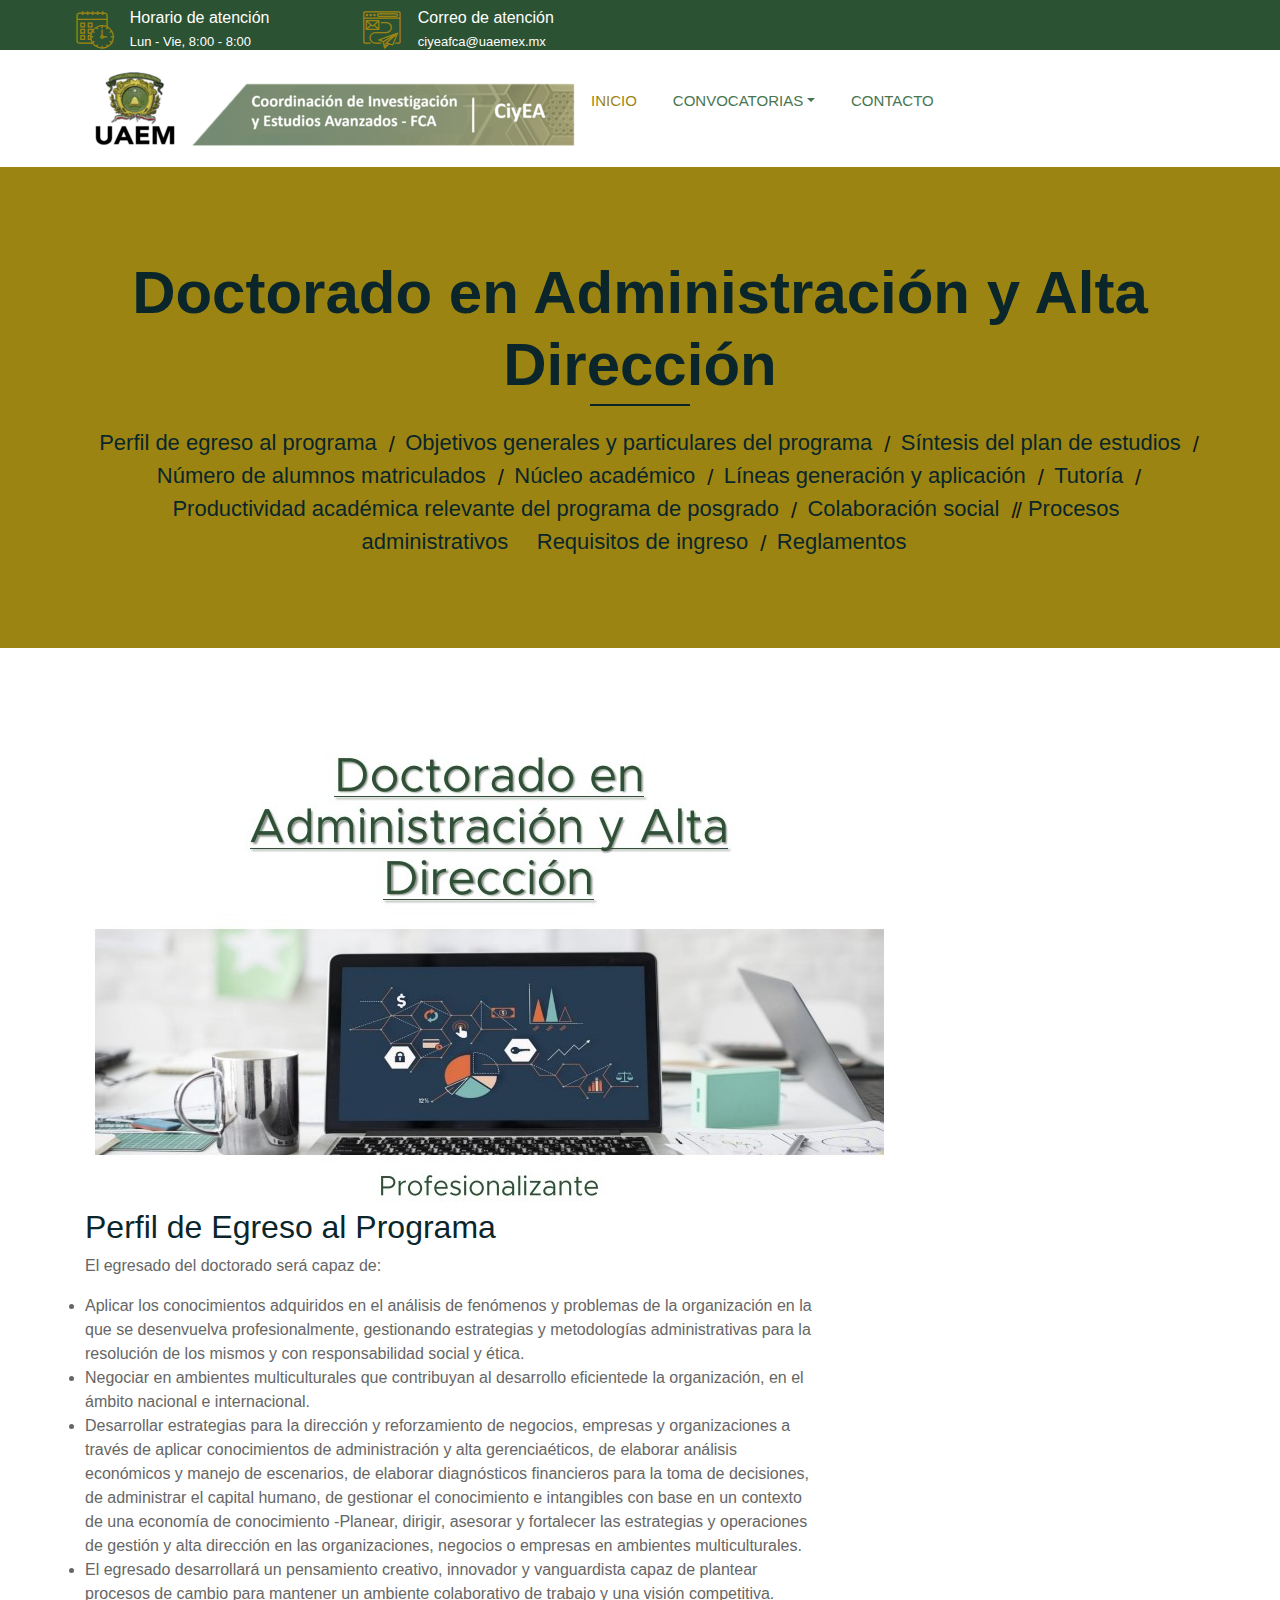
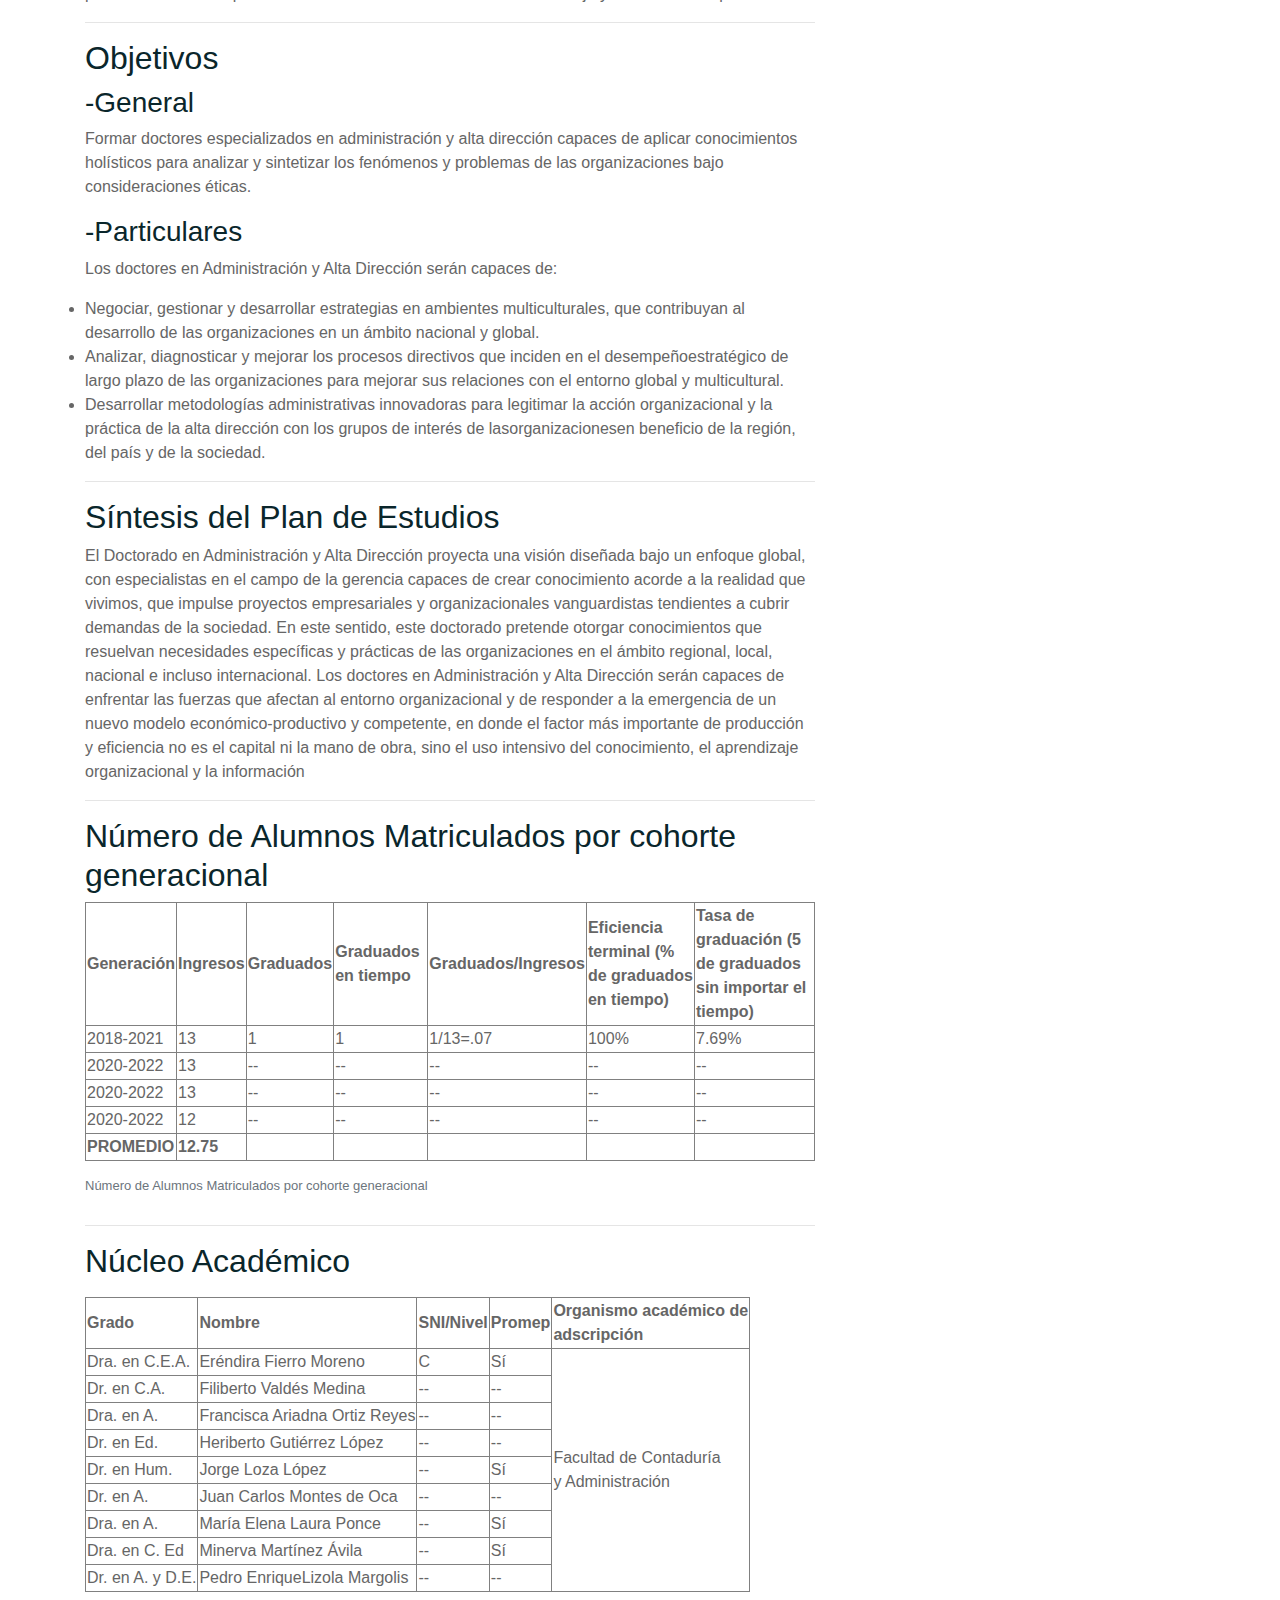
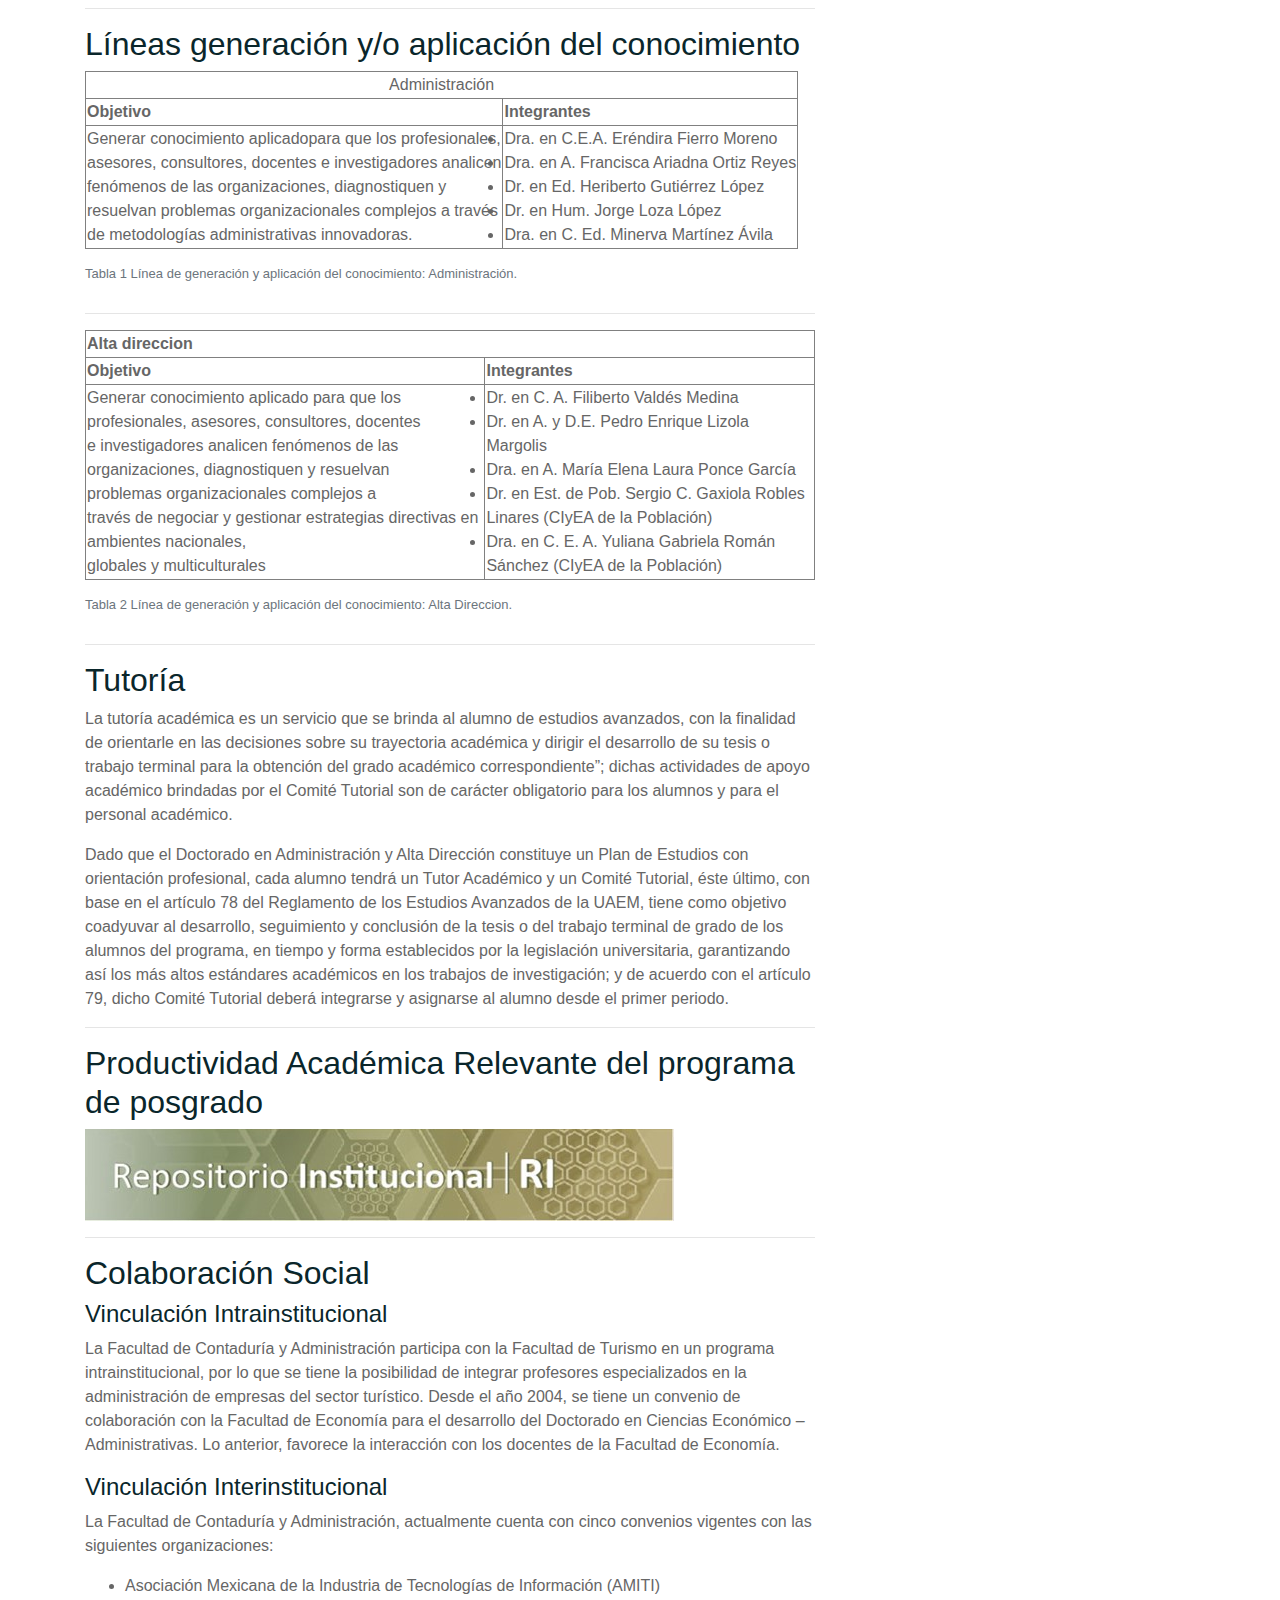
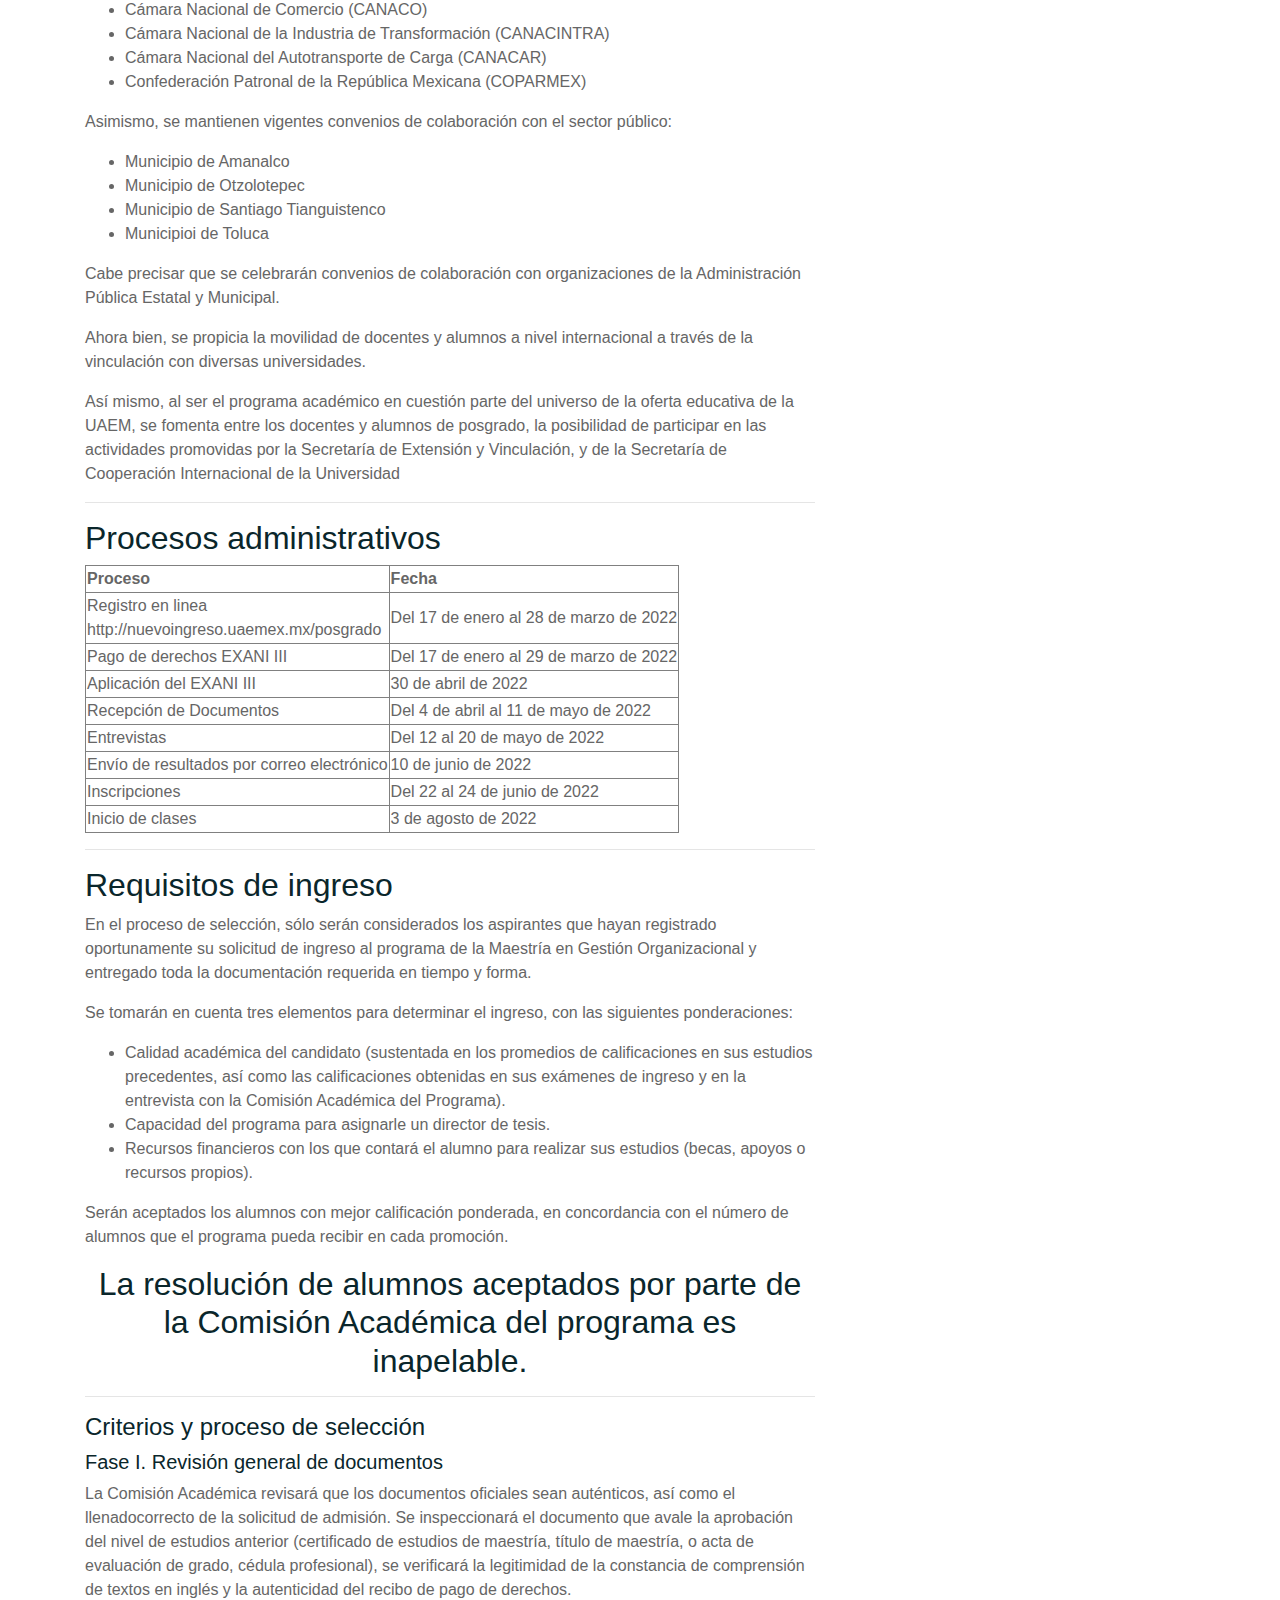
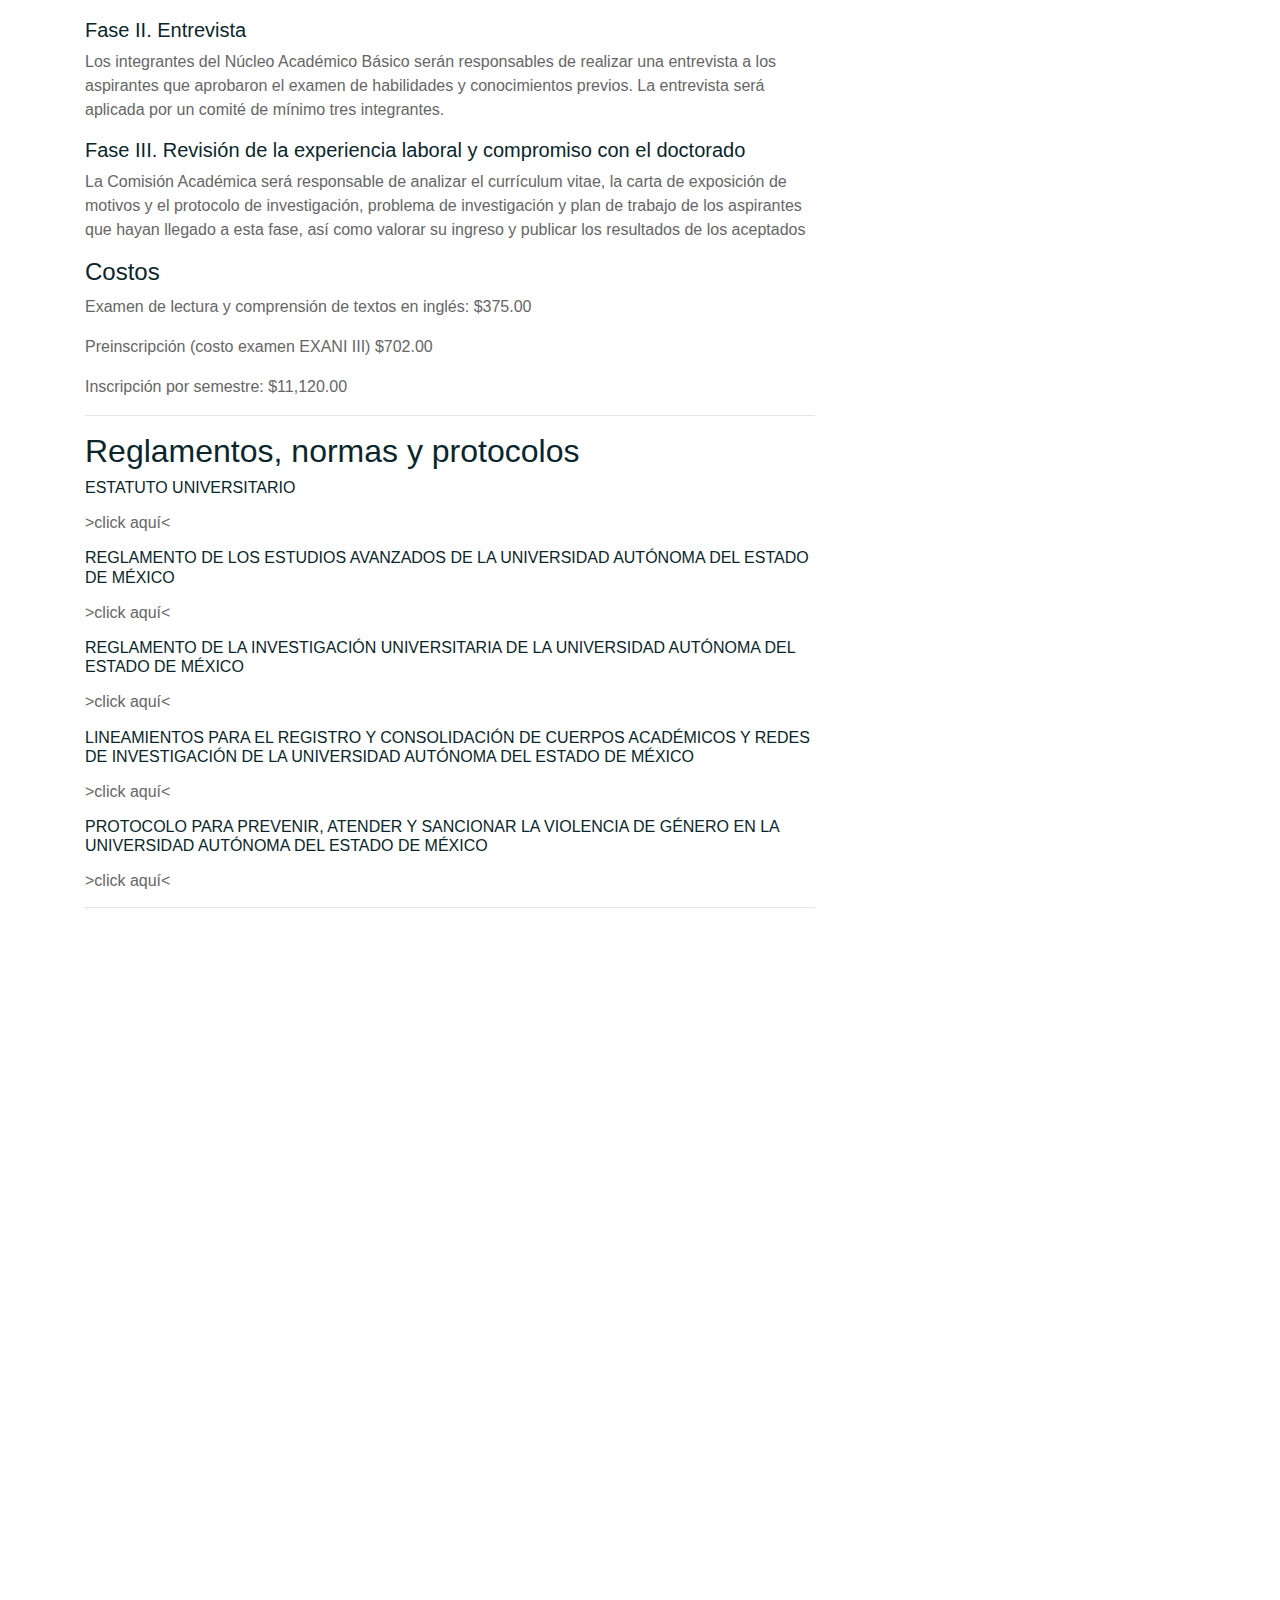
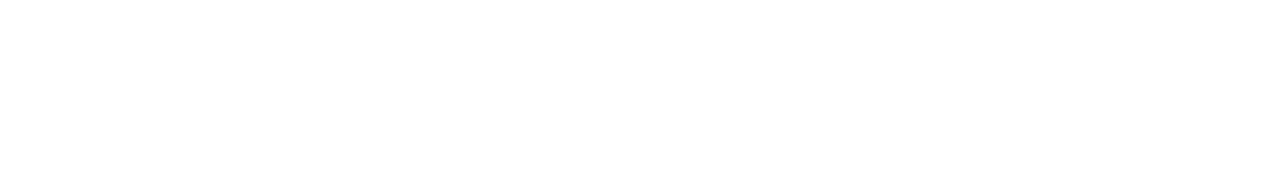
<file: DAAD.html>
<!DOCTYPE html>
<html lang="es">
    <head>
        <meta charset="utf-8">
        <title>Posgrado Facultad de contaduria y administración UAEMEX</title>
        <meta content="width=device-width, initial-scale=1.0" name="viewport">
        <meta content="Maestrias y Doctorados" name="keywords">
        <meta content="WEB DE posgrado con descripción de maestrias y doctorados de la FCA UAEMex" name="description">


        <!-- Google Font -->
        <link href="https://fonts.googleapis.com/css2?family=Poppins:wght@100;200;300;400;500;600;700;800;900&display=swap" rel="stylesheet">

        <!-- CSS Libraries -->
        <link href="https://stackpath.bootstrapcdn.com/bootstrap/4.4.1/css/bootstrap.min.css" rel="stylesheet">
        <link href="https://cdnjs.cloudflare.com/ajax/libs/font-awesome/5.10.0/css/all.min.css" rel="stylesheet">
        <link href="lib/flaticon/font/flaticon.css" rel="stylesheet">
        <link href="lib/animate/animate.min.css" rel="stylesheet">
        <link href="lib/owlcarousel/assets/owl.carousel.min.css" rel="stylesheet">
        <link href="lib/lightbox/css/lightbox.min.css" rel="stylesheet">
        <link href="lib/slick/slick.css" rel="stylesheet">
        <link href="lib/slick/slick-theme.css" rel="stylesheet">

        <!-- Template Stylesheet -->
        <link href="css/style.css" rel="stylesheet">
    </head>

    <body>

        <div class="wrapper">
            <!-- Top Bar 2 Start -->
                    <div class="top-bar-2">
                        <div class="col-lg-8 col-md-7 d-none d-lg-block">
                            <div class="row">
                                <div class="col-4">
                                    <div class="top-bar-item">
                                        <div class="top-bar-icon">
                                            <i class="flaticon-calendar"></i>
                                        </div>
                                        <div class="top-bar-text">
                                            <h3>Horario de atención</h3>
                                            <p>Lun - Vie, 8:00 - 8:00</p>
                                        </div>
                                    </div>
                                </div>

                                <div class="col-4">
                                    <div class="top-bar-item">
                                        <div class="top-bar-icon">
                                            <i class="flaticon-send-mail"></i>
                                        </div>
                                        <div class="top-bar-text">
                                            <h3>Correo de atención</h3>
                                            <p>ciyeafca@uaemex.mx</p>
                                        </div>
                                    </div>
                                </div>
                            </div>
                        </div>
                    </div>
              <!-- Top Bar 2 End -->

              <!-- Nav Bar Start -->
              <div class="nav-bar">
                  <div class="container-fluid">
                      <nav class="navbar navbar-expand-lg bg-dark navbar-dark">
                          <a href="#" class="navbar-brand">MENU</a>
                          <button type="button" class="navbar-toggler" data-toggle="collapse" data-target="#navbarCollapse">
                              <span class="navbar-toggler-icon"></span>
                          </button>
                            <div class="collapse navbar-collapse justify-content-between" id="navbarCollapse">
                              <div class="navbar-nav mr-auto">
                                <div class="logo">
                                    <a href="index.html">

                                    <div class="image">
                                        <img src="img/logo-ciyea.png" alt="Mi titulo de la imagen">
                                    </div>
                                    </a>
                                </div>
                                  <a href="index.html" class="nav-item nav-link active">Inicio</a>
                                  <div class="nav-item dropdown">
                                      <a href="#" class="nav-link dropdown-toggle" data-toggle="dropdown">Convocatorias</a>
                                      <div class="dropdown-menu">
                                          <a href="DAAD.html" class="dropdown-item">Doctorado en Administración y Alta Dirección</a>
                                          <a href="MARH.html" class="dropdown-item">Maestría en Administración de Recursos Humanos</a>
                                          <a href="MCG.html" class="dropdown-item">Maestría en Contraloría Gubernamental</a>
                                          <a href="MGO.html" class="dropdown-item">Maestria en Gestión organizacional</a>
                                      </div>
                                  </div>
                                  <a href="contact.html" class="nav-item nav-link">Contacto</a>
                              </div>
                          </div>
                      </nav>
                  </div>
              </div>
              <!-- Nav Bar End -->


            <!-- Page Header Start -->
            <div class="page-header">
                <div class="container">
                    <div class="row">
                        <div class="col-12">
                            <h2>Doctorado en Administración y Alta Dirección</h2>
                        </div>
                        <div class="col-12">
                            <a href="#pe-eg-pr">Perfil de egreso al programa</a>
                            <a href="#obje">Objetivos generales y particulares del programa</a>
                            <a href="#si-pl-es">Síntesis del plan de estudios</a>
                            <a href="#nu-al-ma">Número de alumnos matriculados</a>
                            <a href="#nu-ac">Núcleo académico</a>
                            <a href="#li-ge">Líneas generación y aplicación</a>
                            <a href="#tu">Tutoría</a>
                            <a href="#pro-ac-re">Productividad académica relevante del programa de posgrado</a>
                            <a href="#co-so">Colaboración social</a>
                            <a href="#pr-ad">Procesos administrativos</a>
                            <a href="#re-in">Requisitos de ingreso</a>
                            <a href="#reglamento">Reglamentos</a>
                        </div>
                    </div>
                </div>
            </div>
            <!-- Page Header End -->


            <!-- Single Post Start-->
            <div class="single">
                <div class="container">
                    <div class="row">
                        <div class="col-lg-8">
                                <img src="img/daad-inicio.jpg" />
                                <div>
                                  <h2 id="pe-eg-pr">Perfil de Egreso al Programa</h2>
                                  <p>
                                    El egresado del doctorado será capaz de:
                                    <li>Aplicar  los  conocimientos  adquiridos  en  el  análisis  de  fenómenos  y  problemas  de  la organización  en  la  que  se  desenvuelva  profesionalmente,  gestionando  estrategias  y metodologías administrativas para la resolución de los mismos y con responsabilidad social y ética.</li>
                                    <li>Negociar   en   ambientes  multiculturales  que   contribuyan   al   desarrollo eficientede   la organización, en el ámbito nacional e internacional.</li>
                                    <li>Desarrollar   estrategias   para   la   dirección   y   reforzamiento   de   negocios,   empresas   y organizaciones a través de aplicar conocimientos de administración y alta gerenciaéticos, de  elaborar  análisis  económicos  y  manejo  de  escenarios,  de  elaborar  diagnósticos financieros  para  la  toma  de  decisiones,  de  administrar  el  capital  humano,  de  gestionar  el conocimiento e intangibles con base en un contexto de una economía de conocimiento -Planear, dirigir, asesorar y fortalecer las estrategias y operaciones de gestión y alta dirección en las organizaciones, negocios o empresas en ambientes multiculturales.</li>
                                    <li>El  egresado  desarrollará  un  pensamiento  creativo,  innovador  y  vanguardista  capaz  de plantear procesos de cambio para mantener un ambiente colaborativo de trabajo y una visión competitiva.</li>
                                  </p>
                                </div>
                                <hr>
                                <div>
                                  <h2 id="obje">Objetivos</h2>
                                  <h3> -General</h3>
                                  <p>
                                    Formar   doctores   especializados   en   administración   y   alta   dirección   capaces   de   aplicar conocimientos   holísticos   para   analizar   y   sintetizar   los   fenómenos   y   problemas   de   las organizaciones bajo consideraciones éticas.
                                  </p>
                                  <h3> -Particulares</h3>
                                  <p>Los doctores en Administración y Alta Dirección serán capaces de:
                                    <li>Negociar, gestionar y desarrollar estrategias en ambientes multiculturales, que contribuyan al desarrollo de las organizaciones en un ámbito nacional y global.</li>
                                    <li>Analizar,  diagnosticar  y  mejorar  los  procesos  directivos  que inciden  en  el desempeñoestratégico de largo plazo de las organizaciones para mejorar sus relaciones con el entorno global y multicultural.</li>
                                    <li>Desarrollar metodologías administrativas innovadoras para legitimar la acción organizacional y la práctica de la alta dirección con los grupos de interés de lasorganizacionesen beneficio de la región, del país y de la sociedad.</li>

                                  </p>

                                </div>
                                <hr>
                                <div>
                                  <h2 id="si-pl-es">Síntesis del Plan de Estudios</h2>
                                  <p>
                                    El Doctorado en Administración y Alta Dirección proyecta una visión diseñada bajo un enfoque global, con especialistas en el campo de la gerencia capaces de crear conocimiento acorde a la realidad que vivimos, que impulse proyectos empresariales y organizacionales vanguardistas tendientes a cubrir demandas de la sociedad.
                                    En este sentido, este doctorado pretende otorgar conocimientos que resuelvan necesidades específicas y prácticas de las organizaciones en el ámbito regional, local, nacional e incluso internacional. Los doctores en Administración y Alta Dirección serán capaces de enfrentar las fuerzas que afectan al entorno organizacional y de responder a la emergencia de un nuevo modelo económico-productivo y competente, en donde el factor más importante de producción y eficiencia no es el capital ni la mano de obra, sino el uso intensivo del conocimiento, el aprendizaje organizacional y la información
                                  </p>
                                </div>
                                <hr>
                                <div>
                                  <h2 id="nu-al-ma">Número de Alumnos Matriculados por cohorte generacional</h2>

                                  <table border="1">
                                    <caption> <font size="2"> Número de Alumnos Matriculados por cohorte generacional</font></caption>
                                    <tr>
                                      <th> Generación</th>
                                      <th> Ingresos</th>
                                      <th> Graduados</th>
                                      <th> Graduados en tiempo</th>
                                      <th> Graduados/Ingresos</th>
                                      <th> Eficiencia terminal (% de graduados en tiempo)</th>
                                      <th>Tasa de graduación (5 de graduados sin importar el tiempo)</th>
                                    </tr>
                                    <tr>
                                      <td>2018-2021</td>
                                      <td>13</td>
                                      <td>1</td>
                                      <td>1</td>
                                      <td>1/13=.07</td>
                                      <td>100%</td>
                                      <td>7.69%</td>
                                    </tr>
                                    <tr>
                                      <td>2020-2022</td>
                                      <td>13</td>
                                      <td>--</td>
                                      <td>--</td>
                                      <td>--</td>
                                      <td>--</td>
                                      <td>--</td>
                                    </tr>
                                    <tr>
                                      <td>2020-2022</td>
                                      <td>13</td>
                                      <td>--</td>
                                      <td>--</td>
                                      <td>--</td>
                                      <td>--</td>
                                      <td>--</td>
                                    </tr>
                                    <tr>
                                      <td>2020-2022</td>
                                      <td>12</td>
                                      <td>--</td>
                                      <td>--</td>
                                      <td>--</td>
                                      <td>--</td>
                                      <td>--</td>
                                    </tr>
                                    <tr>
                                      <th>PROMEDIO</th>
                                      <th>12.75</th>
                                      <th></th>
                                      <th></th>
                                      <th></th>
                                      <th></th>
                                      <th></th>
                                    </tr>
                                  </table>
                                </div>

                                <hr>

                                <div>
                                  <h2 id="nu-ac">Núcleo Académico</h2>
                                  <p>
                                    <table border="1">
                                      <tr>
                                        <th>Grado</th>
                                        <th>Nombre</th>
                                        <th>SNI/Nivel</th>
                                        <th>Promep</th>
                                        <th>Organismo académico de <br> adscripción</th>
                                      </tr>
                                      <tr>
                                        <td>Dra. en C.E.A.</td>
                                        <td>Eréndira Fierro Moreno</td>
                                        <td>C</td>
                                        <td>Sí</td>
                                        <td rowspan="9" align="left">Facultad de Contaduría <br> y Administración</td>
                                      </tr>
                                      <tr>
                                        <td>Dr. en C.A.</td>
                                        <td>Filiberto Valdés Medina</td>
                                        <td>--</td>
                                        <td>--</td>
                                      </tr>
                                      <tr>
                                        <td>Dra. en A.</td>
                                        <td>Francisca Ariadna Ortiz Reyes</td>
                                        <td>--</td>
                                        <td>--</td>
                                      </tr>
                                      <tr>
                                        <td>Dr. en Ed.</td>
                                        <td>Heriberto Gutiérrez López</td>
                                        <td>--</td>
                                        <td>--</td>
                                      </tr>
                                      <tr>
                                        <td>Dr. en Hum.</td>
                                        <td>Jorge Loza López</td>
                                        <td>--</td>
                                        <td>Sí</td>
                                      </tr>
                                      <tr>
                                        <td>Dr. en A.</td>
                                        <td>Juan Carlos Montes de Oca</td>
                                        <td>--</td>
                                        <td>--</td>
                                      </tr>
                                      <tr>
                                        <td>Dra. en A.</td>
                                        <td>María Elena Laura Ponce</td>
                                        <td>--</td>
                                        <td>Sí</td>
                                      </tr>
                                      <tr>
                                        <td>Dra. en C. Ed</td>
                                        <td>Minerva Martínez Ávila</td>
                                        <td>--</td>
                                        <td>Sí</td>
                                      </tr>
                                      <tr>
                                        <td>Dr. en A. y D.E.</td>
                                        <td>Pedro EnriqueLizola Margolis</td>
                                        <td>--</td>
                                        <td>--</td>
                                      </tr>
                                    </table>
                                  </p>
                                </div>
                                <hr>
                                <div>
                                  <h2 id="li-ge">Líneas generación y/o aplicación del conocimiento</h2>
                                  <table border='1'>
                                    <caption><font size="2">Tabla 1 Línea de generación y aplicación del conocimiento: Administración.</font></caption>
                                    <tr>
                                      <td colspan="2"align="center">Administración</td>
                                    </tr>
                                    <tr>
                                      <tr>
                                        <th>Objetivo</th>
                                        <th>Integrantes</th>
                                      </tr>
                                    </tr>
                                        <tr>
                                          <td>Generar conocimiento aplicadopara que los profesionales,<br>asesores, consultores, docentes e investigadores analicen<br> fenómenos de las organizaciones, diagnostiquen y <br>resuelvan problemas organizacionales complejos a través<br>de metodologías administrativas innovadoras.</td>
                                        <td>
                                          <li>Dra. en C.E.A. Eréndira Fierro Moreno</li>
                                          <li>Dra. en A. Francisca Ariadna Ortiz Reyes</li>
                                          <li>Dr. en Ed. Heriberto Gutiérrez López</li>
                                          <li>Dr. en Hum. Jorge Loza López</li>
                                          <li>Dra. en C. Ed. Minerva Martínez Ávila</li>
                                      </td>
                                    </tr>
                                  </table>
                                  <hr>
                                  <table border="1">
                                    <caption><font size="2">Tabla 2 Línea de generación y aplicación del conocimiento: Alta Direccion.</font></caption>
                                      <tr>
                                        <th colspan="2">Alta direccion</th>
                                      </tr>
                                    <tr>
                                      <th>Objetivo</th>
                                      <th>Integrantes</th>
                                    </tr>
                                    <tr>
                                        <tr>
                                          <td>Generar conocimiento aplicado para que los profesionales, asesores, consultores, docentes <br> e investigadores analicen fenómenos de las organizaciones, diagnostiquen y resuelvan <br> problemas organizacionales complejos a <br> través de negociar y gestionar estrategias directivas en ambientes nacionales, <br> globales y multiculturales</td>
                                        <td>
                                          <li>Dr. en C. A. Filiberto Valdés Medina</li>
                                          <li>Dr. en A. y D.E. Pedro Enrique Lizola Margolis</li>
                                          <li>Dra. en A. María Elena Laura Ponce García</li>
                                          <li>Dr. en Est. de Pob. Sergio C. Gaxiola Robles Linares (CIyEA de la Población)</li>
                                          <li>Dra. en C. E. A. Yuliana Gabriela Román Sánchez (CIyEA de la Población)</li>
                                      </td>
                                    </tr>
                                  </table>
                                </div>
                                <hr>
                                <div>
                                  <h2 id="tu">Tutoría</h2>
                                  <p>
                                    La tutoría académica es un servicio que se brinda al alumno de estudios avanzados, con la finalidad de orientarle en las decisiones sobre su trayectoria académica y dirigir el desarrollo de su tesis o trabajo terminal para la obtención del grado académico correspondiente”; dichas actividades de apoyo académico brindadas por el Comité Tutorial son de carácter obligatorio para los alumnos y para el personal académico.
                                  </p>
                                  <p>

                                    Dado que el Doctorado en Administración y Alta Dirección constituye un Plan de Estudios con orientación profesional, cada alumno tendrá un Tutor Académico y un Comité Tutorial, éste último, con base en el artículo 78 del Reglamento de los Estudios Avanzados de la UAEM, tiene como objetivo coadyuvar al desarrollo, seguimiento y conclusión de la tesis o del trabajo terminal de grado de los alumnos del programa, en tiempo y forma establecidos por la legislación universitaria, garantizando así los más altos estándares académicos en los trabajos de investigación; y de acuerdo con el artículo 79, dicho Comité Tutorial deberá integrarse y asignarse al alumno desde el primer periodo.
                                  </p>
                                </div>
                                <hr>
                                <div>
                                  <h2 id="pro-ac-re">Productividad Académica Relevante del programa de posgrado</h2>
                                  <p>

                                    <a title="Repositorio institucional" href="http://ri.uaemex.mx/"><img src="img/rep-inst.jpg" alt="repositorio institucional" /></a>
                                  </p>
                                </div>
                                <hr>
                                <div>
                                  <h2 id="co-so">Colaboración Social</h2>
                                  <h4>Vinculación Intrainstitucional</h4>
                                  <p>
                                    La Facultad de Contaduría y Administración participa con la Facultad de Turismo en un programa intrainstitucional, por lo que se tiene la posibilidad de integrar profesores especializados en la administración de empresas del sector turístico.
                                    Desde el año 2004, se tiene un convenio de colaboración con la Facultad de Economía para el desarrollo del Doctorado en Ciencias Económico – Administrativas. Lo anterior, favorece la interacción con los docentes de la Facultad de Economía.
                                  </p>
                                  <h4>Vinculación Interinstitucional</h4>
                                  <p>
                                    La Facultad de Contaduría y Administración, actualmente cuenta con cinco convenios vigentes
                                    con las siguientes organizaciones:
                                    <ul>
                                      <li>Asociación Mexicana de la Industria de Tecnologías de Información (AMITI)</li>
                                      <li>Cámara Nacional de Comercio (CANACO)</li>
                                      <li>Cámara Nacional de la Industria de Transformación (CANACINTRA)</li>
                                      <li>Cámara Nacional del Autotransporte de Carga (CANACAR)</li>
                                      <li>Confederación Patronal de la República Mexicana (COPARMEX)</li>
                                    </ul>
                                  </p>
                                  <p>Asimismo, se mantienen vigentes convenios de colaboración con el sector público:
                                    <ul>
                                      <li>Municipio de Amanalco</li>
                                      <li>Municipio de Otzolotepec</li>
                                      <li>Municipio de Santiago Tianguistenco</li>
                                      <li>Municipioi de Toluca</li>
                                    </ul>
                                  </p>
                                  <p>
                                      Cabe precisar que se celebrarán convenios de colaboración con organizaciones de la
                                      Administración Pública Estatal y Municipal.
                                  </p>
                                  <p>
                                      Ahora bien, se propicia la movilidad de docentes y alumnos a nivel internacional a través de la vinculación con diversas universidades.
                                  </p>
                                  <p>
                                    Así mismo, al ser el programa académico en cuestión parte del universo de la oferta educativa de la UAEM, se fomenta entre los docentes y alumnos de posgrado, la posibilidad de participar en las actividades promovidas por la Secretaría de Extensión y Vinculación, y de la Secretaría                                     de Cooperación Internacional de la Universidad
                                  </p>
                                </div>
                                <hr>
                                <div>
                                  <h2 id="pr-ad">Procesos administrativos</h2>
                                  <table border="1">
                                    <tr>
                                      <th>Proceso</th>
                                      <th>Fecha</th>
                                    </tr>
                                    <tr>
                                      <td>Registro en linea <br> http://nuevoingreso.uaemex.mx/posgrado</td>
                                      <td>Del 17 de enero al 28 de marzo de 2022</td>
                                    </tr>
                                    <tr>
                                      <td>Pago de derechos EXANI III</td>
                                      <td>Del 17 de enero al 29 de marzo de 2022</td>
                                    </tr>
                                    <tr>
                                      <td>Aplicación del EXANI III </td>
                                      <td>30 de abril de 2022</td>
                                    </tr>
                                    <tr>
                                      <td>Recepción de Documentos</td>
                                      <td>Del 4 de abril al 11 de mayo de 2022</td>
                                    </tr>
                                    <tr>
                                      <td>Entrevistas</td>
                                      <td>Del 12 al 20 de mayo de 2022</td>
                                    </tr>
                                    <tr>
                                      <td>Envío de resultados por correo electrónico</td>
                                      <td>10 de junio de 2022</td>
                                    </tr>
                                    <tr>
                                      <td>Inscripciones</td>
                                      <td>Del 22 al 24 de junio de 2022</td>
                                    </tr>
                                    <tr>
                                      <td>Inicio de clases</td>
                                      <td>3 de agosto de 2022</td>
                                    </tr>
                                  </table>
                                  <hr>
                                  <div>
                                    <h2 id="re-in">Requisitos de ingreso</h2>

                                      <p>En el proceso de selección, sólo serán considerados los aspirantes que hayan registrado oportunamente su solicitud de ingreso al programa de la Maestría en Gestión Organizacional y entregado toda la documentación requerida en tiempo y forma.</p>
                                      <p>Se tomarán en cuenta tres elementos para determinar el ingreso, con las siguientes ponderaciones:</p>
                                        <ul>
                                          <li>Calidad académica del candidato (sustentada en los promedios de calificaciones en sus estudios precedentes, así como las calificaciones obtenidas en sus exámenes de ingreso y en la entrevista con la Comisión Académica del Programa).</li>
                                          <li>Capacidad del programa para asignarle un director de tesis.</li>
                                          <li>Recursos financieros con los que contará el alumno para realizar sus estudios (becas, apoyos o recursos propios).</li>
                                        </ul>
                                      <p>Serán aceptados los alumnos con mejor calificación ponderada, en concordancia con el número de alumnos que el programa pueda recibir en cada promoción.</p>
                                      <h2><p align="center">La resolución de alumnos aceptados por parte de la Comisión Académica del programa es inapelable.</p></h2>
                                    </div>
                                  <hr>
                                  <div>
                                  <h4>Criterios y proceso de selección</h4>
                                    <h5>Fase I. Revisión general de documentos</h5>
                                      <p>
                                        La Comisión Académica revisará que los documentos oficiales sean auténticos, así como el llenadocorrecto de la solicitud de admisión. Se inspeccionará el documento que avale la aprobación del nivel de estudios anterior (certificado de estudios de maestría, título de maestría, o acta de evaluación de grado, cédula profesional), se verificará la legitimidad de la constancia de comprensión de textos en inglés y la autenticidad del recibo de pago de derechos.
                                      </p>
                                    <h5>Fase II. Entrevista</h5>
                                      <p>
                                        Los integrantes del Núcleo Académico Básico serán responsables de realizar una entrevista a los aspirantes que aprobaron el examen de habilidades y conocimientos previos. La entrevista será aplicada por un comité de mínimo tres integrantes.
                                      </p>
                                    <h5>Fase III. Revisión de la experiencia laboral y compromiso con el doctorado</h5>
                                      <p>
                                        La Comisión Académica será responsable de analizar el currículum vitae, la carta de exposición de motivos y el protocolo de investigación, problema de investigación y plan de trabajo de los aspirantes que hayan llegado a esta fase, así como valorar su ingreso y publicar los resultados de los aceptados
                                      </p>

                                      <h4>Costos</h4>
                                      <p>Examen de lectura y comprensión de textos en inglés: $375.00</p>
                                      <p>Preinscripción (costo examen EXANI III) $702.00</p>
                                      <p>Inscripción por semestre: $11,120.00</p>
                                  </div>
                                  <hr>
                                  <div>
                                    <div>
                                      <h2 id="reglamento">Reglamentos, normas y protocolos</h2>
                                        <h6><p>ESTATUTO UNIVERSITARIO<a href="http://web.uaemex.mx/abogado/doc/0002%20Estatuto.pdf"></p><p>>click aquí<</p></a></h6>
                                        <h6><p>REGLAMENTO DE LOS ESTUDIOS AVANZADOS DE LA UNIVERSIDAD AUTÓNOMA DEL ESTADO DE MÉXICO<a href="http://www.siea.uaemex.mx/siestudiosa/FrmNormatividad/Reg_Estudios_Avaz.pdf"></p><p>>click aquí<</p></a></h6>
                                        <h6><p>REGLAMENTO DE LA INVESTIGACIÓN UNIVERSITARIA DE LA UNIVERSIDAD AUTÓNOMA DEL ESTADO DE MÉXICO<a href="http://www.siea.uaemex.mx/siestudiosa/FrmNormatividad/Reg_Investigacion_Uni.pdf"></p><p>>click aquí<</p></a></h6>
                                        <h6><p>LINEAMIENTOS PARA EL REGISTRO Y CONSOLIDACIÓN DE CUERPOS ACADÉMICOS Y REDES DE INVESTIGACIÓN DE LA UNIVERSIDAD AUTÓNOMA DEL ESTADO DE MÉXICO<a href="http://web.uaemex.mx/abogado/doc/2014/9.pdf"></p><p>>click aquí<</p></a></h6>
                                        <h6><p>PROTOCOLO PARA PREVENIR, ATENDER Y SANCIONAR LA VIOLENCIA DE GÉNERO EN LA UNIVERSIDAD AUTÓNOMA DEL ESTADO DE MÉXICO</p><a href="https://www.uaemex.mx/images/2021/pdf/Protocolo_Prevenir_y_atender_violencia_de_genero.pdf"><p>>click aquí<</p></a> </h6>
                                    </div>
                                  <hr style="height:50px">
                                </div>
                              </div>
                            </div>
                            <div class="single-tags wow fadeInUp">
                              <div class="single-tags wow fadeInUp">
                                  <a href="DAAD.html">Doctorado en Administración y Alta Dirección</a>
                                  <a href="MARH.html">Maestría en Administración de Recursos Humanos</a>
                                  <a href="MCG.html">Maestría en Contraloría Gubernamental</a>
                                  <a href="MGO.html">Maestria en Gestión organizacional</a>
                          </div>
                      </div>
                  </div>
              </div>
          </div>
            <!-- Single Post End-->


            <!-- Footer Start -->
            <div class="footer wow fadeIn" data-wow-delay="0.2s">
                <div class="container">
                    <div class="row">
                        <div class="col-md-6 col-lg-3">
                            <div class="footer-contact">
                                <h2>Contacto</h2>
                                <p><i class="fa fa-map-marker-alt"></i>Paseo Universidad, Ciudad Universitaria, 50130 Toluca de Lerdo, Méx.</p>
                                <p><i class="fa fa-phone-alt"></i>+52 722 214 0250 ext. 128 y 129</p>
                                <p><i class="fa fa-envelope"></i>ciyeafca@uaemex.mx</p>
                                <div class="footer-social">
                                    <a href="https://www.twitter.com/FCA_UAEMex"><i class="fab fa-twitter"> </i></a>
                                    <a href="https://www.facebook.com/FacCAUAEMex/"><i class="fab fa-facebook-f"></i></a>
                                    <a href="https://www.instagram.com/fca_uaemex/"><i class="fab fa-instagram"></i></a>
                                </div>
                            </div>
                        </div>
                        <div class="col-md-6 col-lg-3">
                            <div class="footer-link">
                                <h2>Departamentos</h2>
                                <a href="index.html">Posgrado</a>
                                <a href="http://www.fca.uaemex.mx/departamentos/coordinacion-de-vinculacion.html">Dirección Coordinación de Vinculación</a>
                                <a href="http://www.fca.uaemex.mx/departamentos/difusion-cultural.html">Difusión Cultural</a>
                                <a href="http://www.fca.uaemex.mx/departamentos/desarrollo-empresarial.html">Desarrollo Empresarial</a>
                                <a href="http://www.fca.uaemex.mx/departamentos/planeacion.html">Planeacion</a>
                            </div>
                        </div>
                        <div class="col-md-6 col-lg-3">
                            <div class="footer-link">
                                <h2>Páginas relacionadas</h2>
                                <a href="https://www.uaemex.mx/">Universidad Autónoma del Estado de México</a>
                            </div>
                        </div>
                    </div>
                </div>
                <div class="container footer-menu">
                    <div class="f-menu">
                        <a href="doc/Aviso_Privacidad.pdf">Aviso de Privacidad</a>
                    </div>
                </div>
                <div class="container copyright">
                    <div class="row">
                        <div class="col-md-6">
                            <p>&copy; <a href="http://www.fca.uaemex.mx/">Facultad de Contaduría y Administración</a><p>
                        </div>
                        <div class="col-md-6">
                            <p>Designed By <a href="https://htmlcodex.com">HTML Codex</a></p>
                        </div>
                    </div>
                </div>
            </div>
            <!-- Footer End -->

            <a href="#" class="back-to-top"><i class="fa fa-chevron-up"></i></a>
        </div>

        <!-- JavaScript Libraries -->
        <script src="https://code.jquery.com/jquery-3.4.1.min.js"></script>
        <script src="https://stackpath.bootstrapcdn.com/bootstrap/4.4.1/js/bootstrap.bundle.min.js"></script>
        <script src="lib/easing/easing.min.js"></script>
        <script src="lib/wow/wow.min.js"></script>
        <script src="lib/owlcarousel/owl.carousel.min.js"></script>
        <script src="lib/isotope/isotope.pkgd.min.js"></script>
        <script src="lib/lightbox/js/lightbox.min.js"></script>
        <script src="lib/waypoints/waypoints.min.js"></script>
        <script src="lib/counterup/counterup.min.js"></script>
        <script src="lib/slick/slick.min.js"></script>

        <!-- Template Javascript -->
        <script src="js/main.js"></script>
    </body>
</html>
</file>
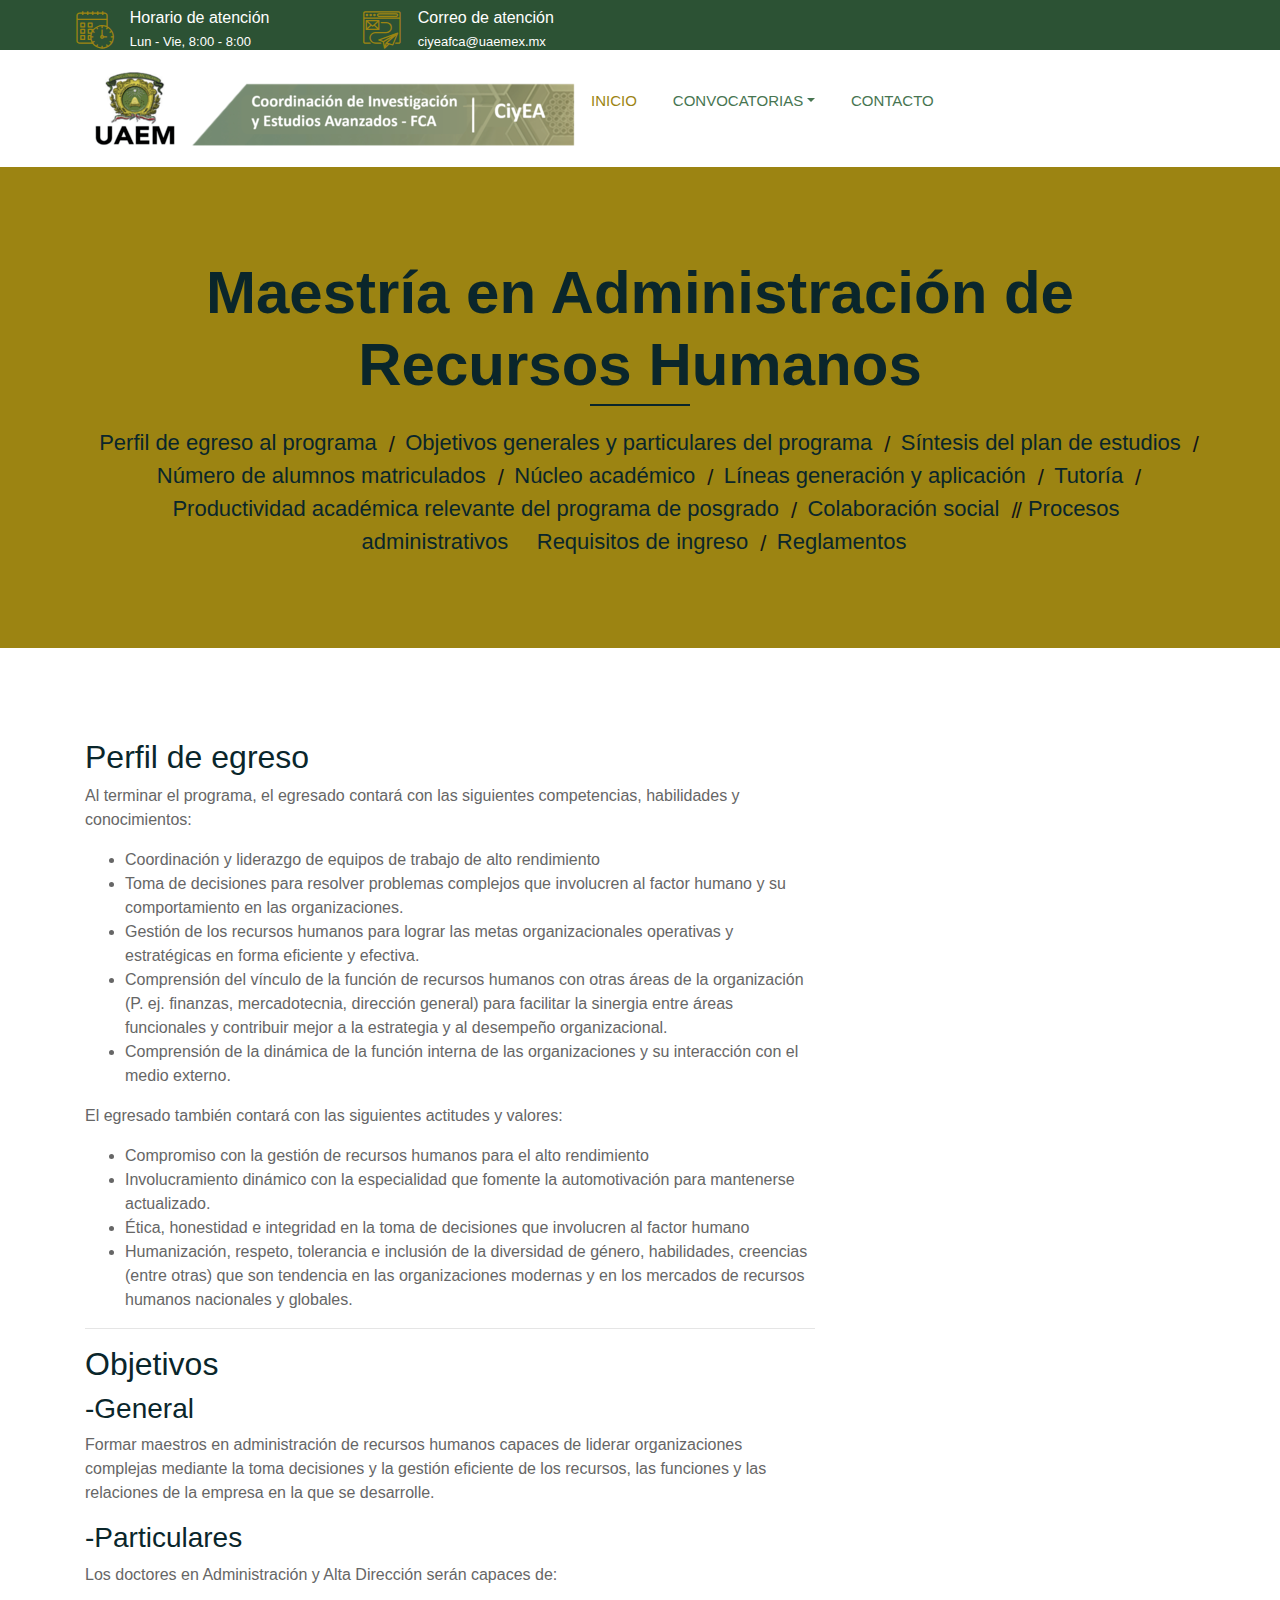
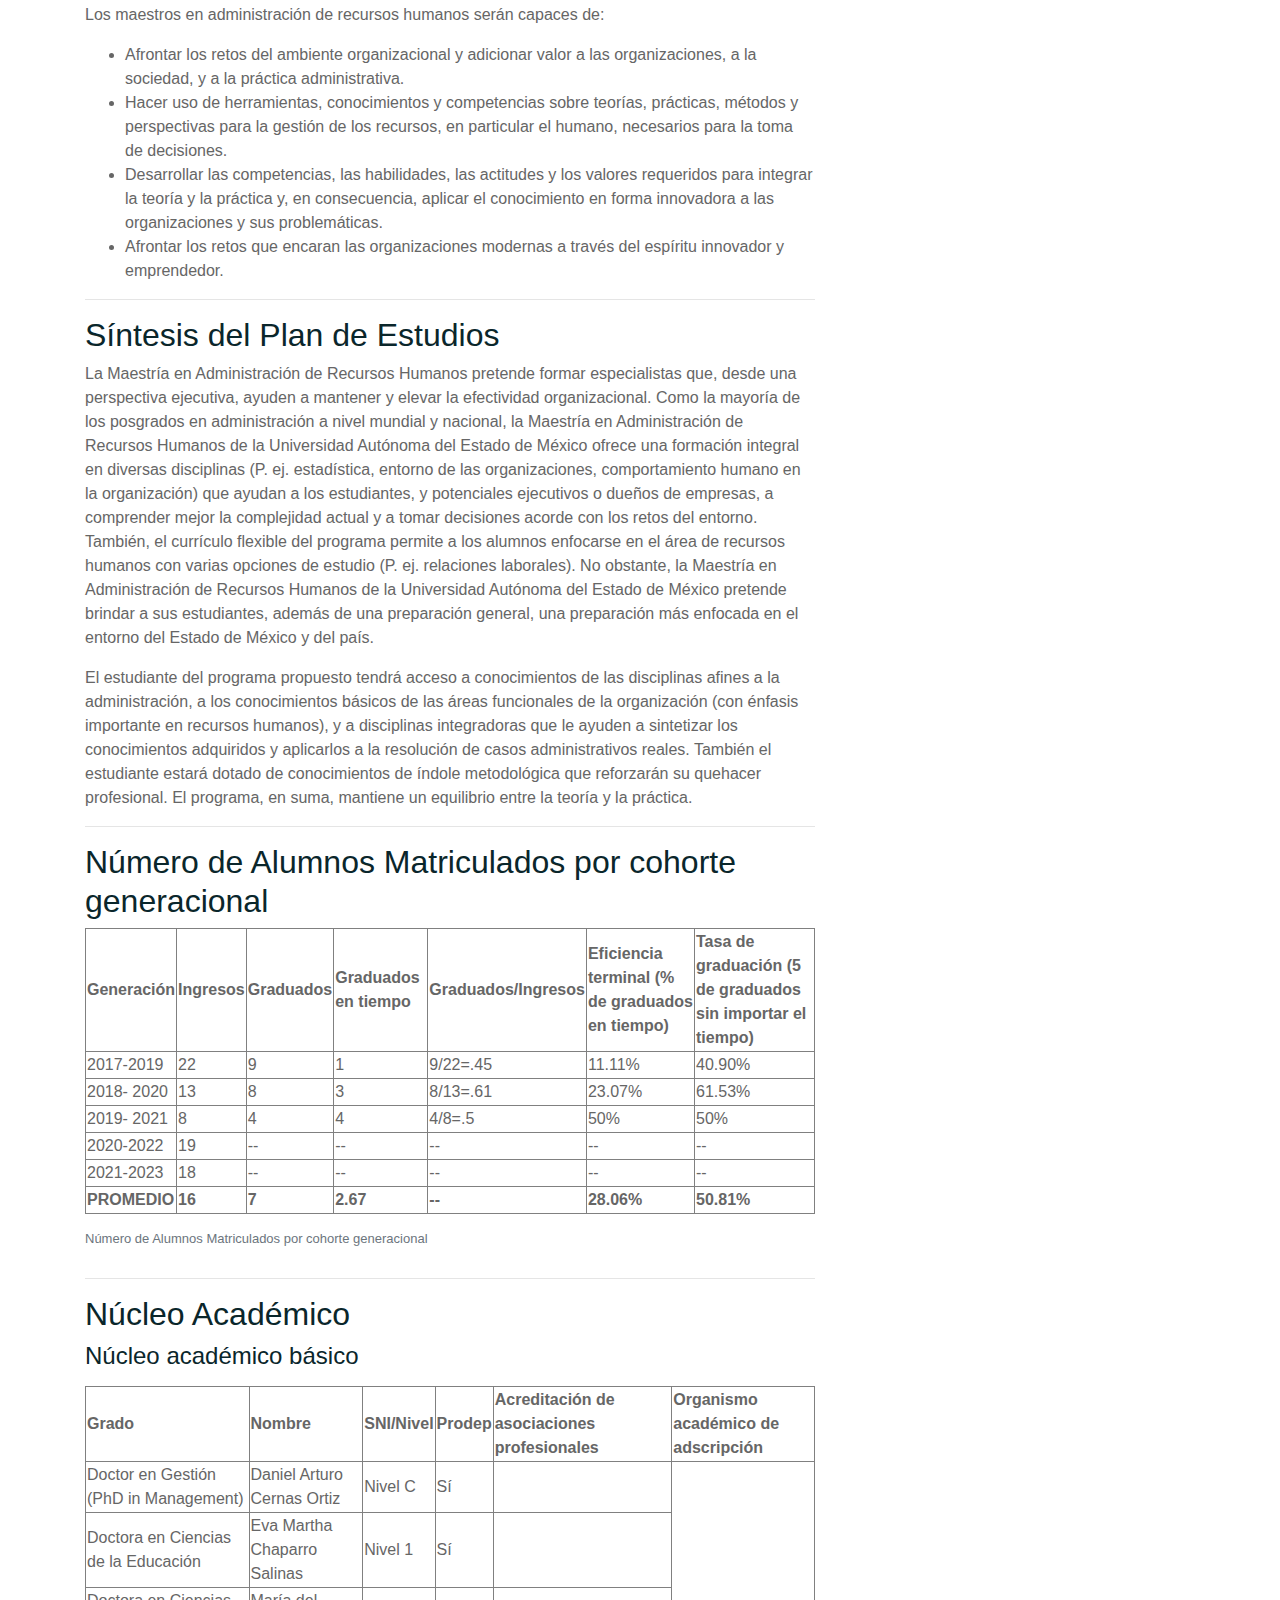
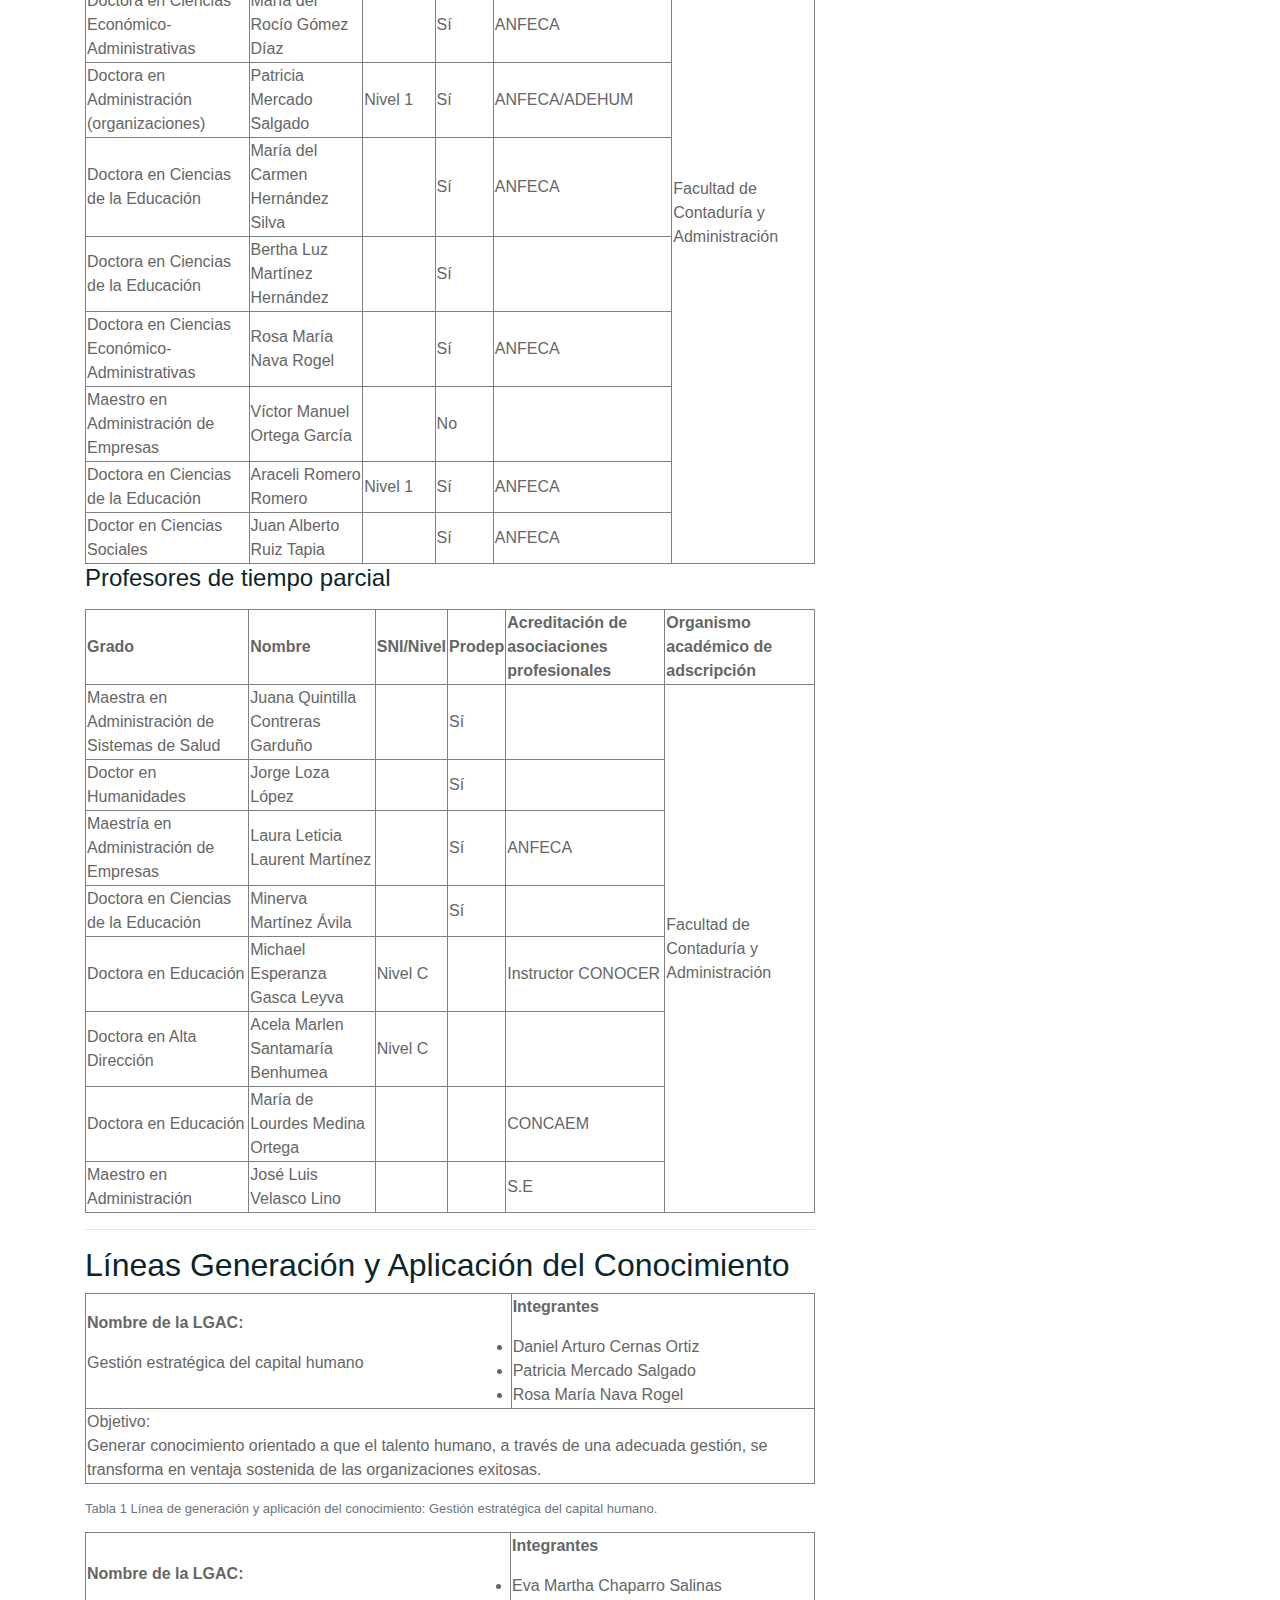
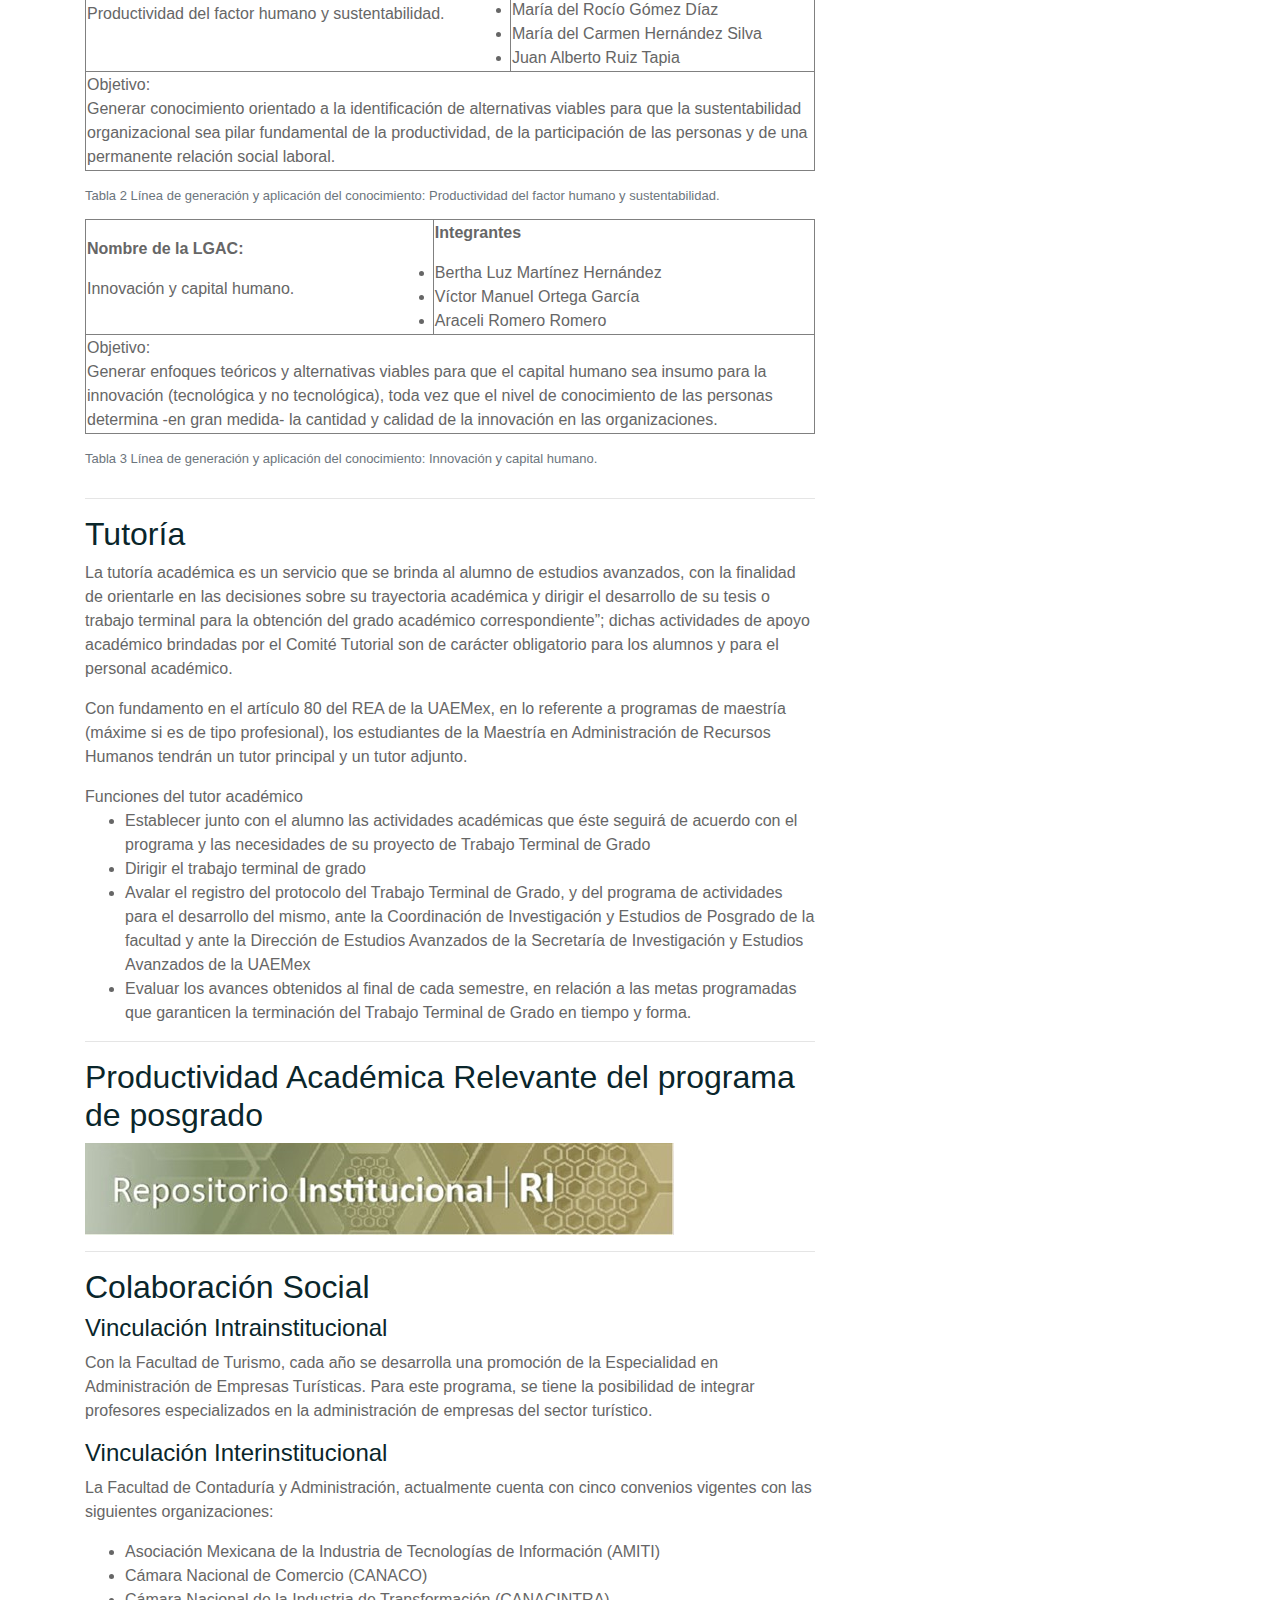
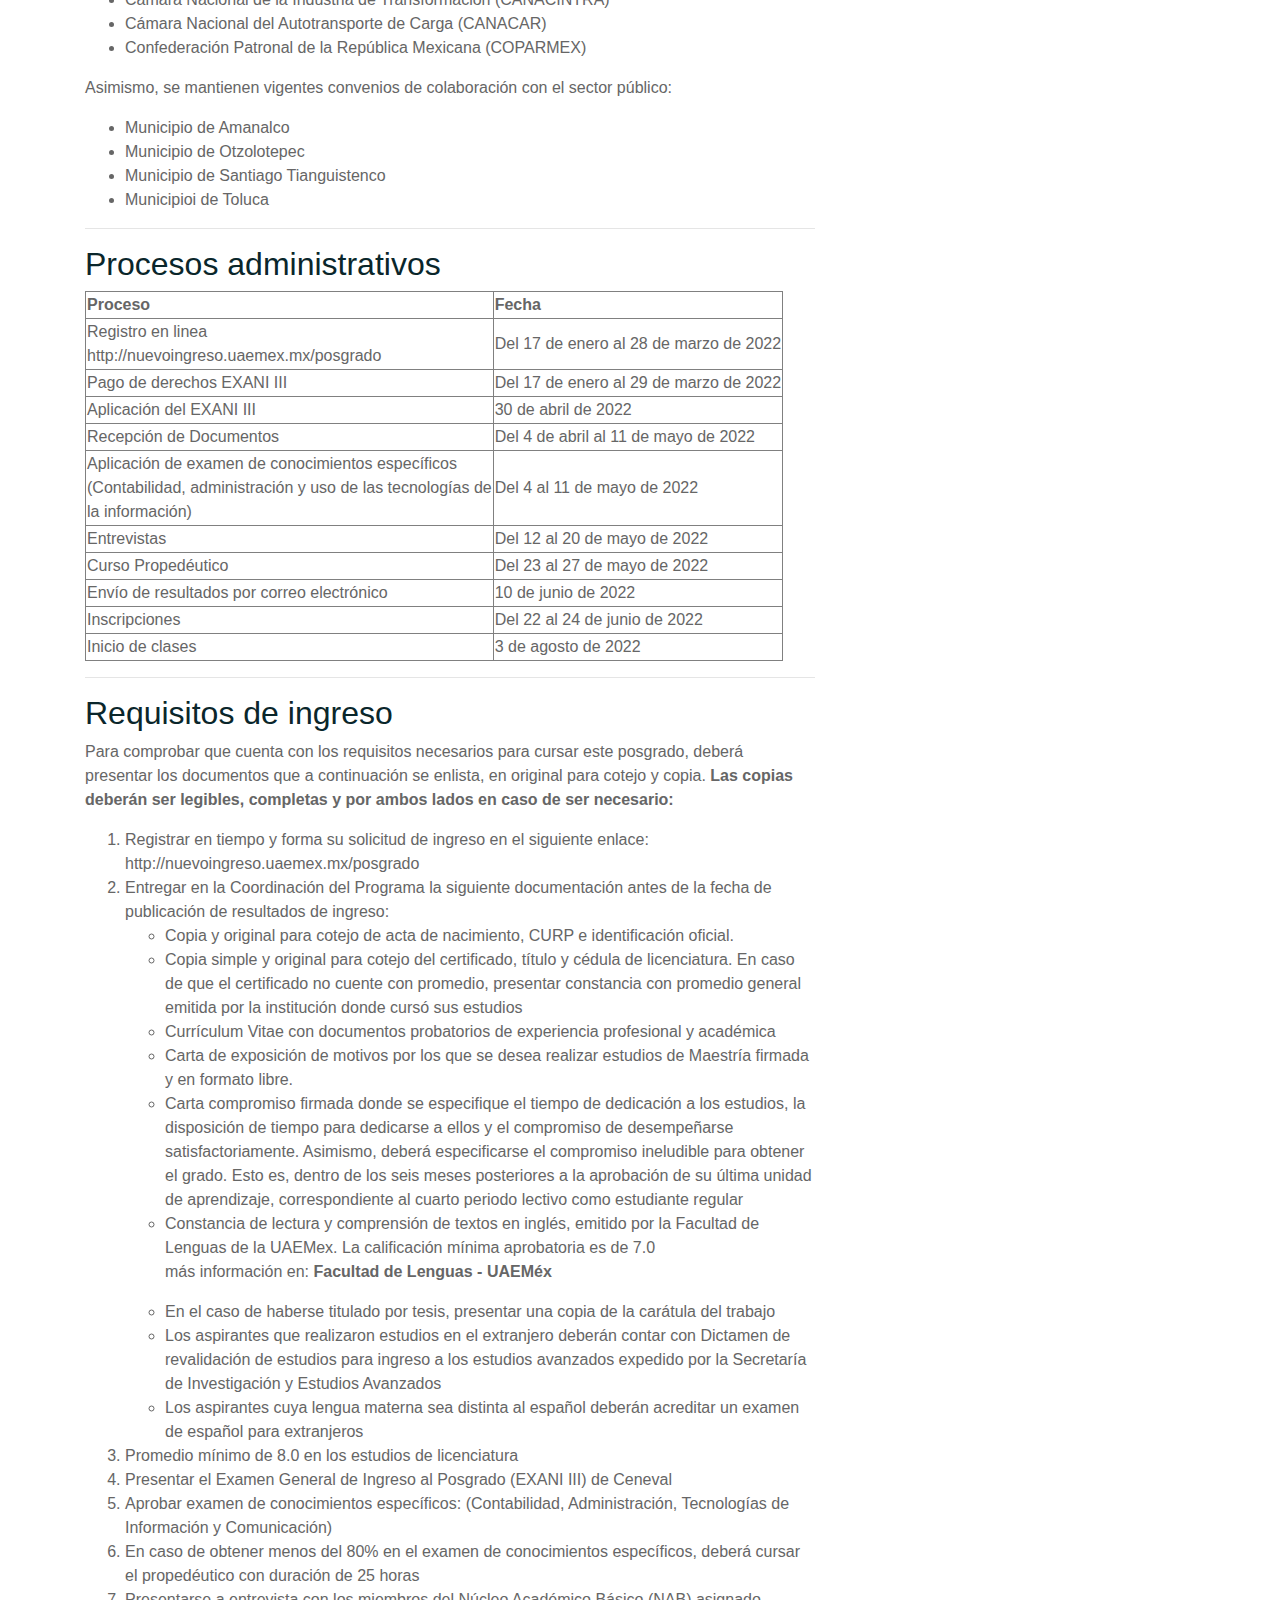
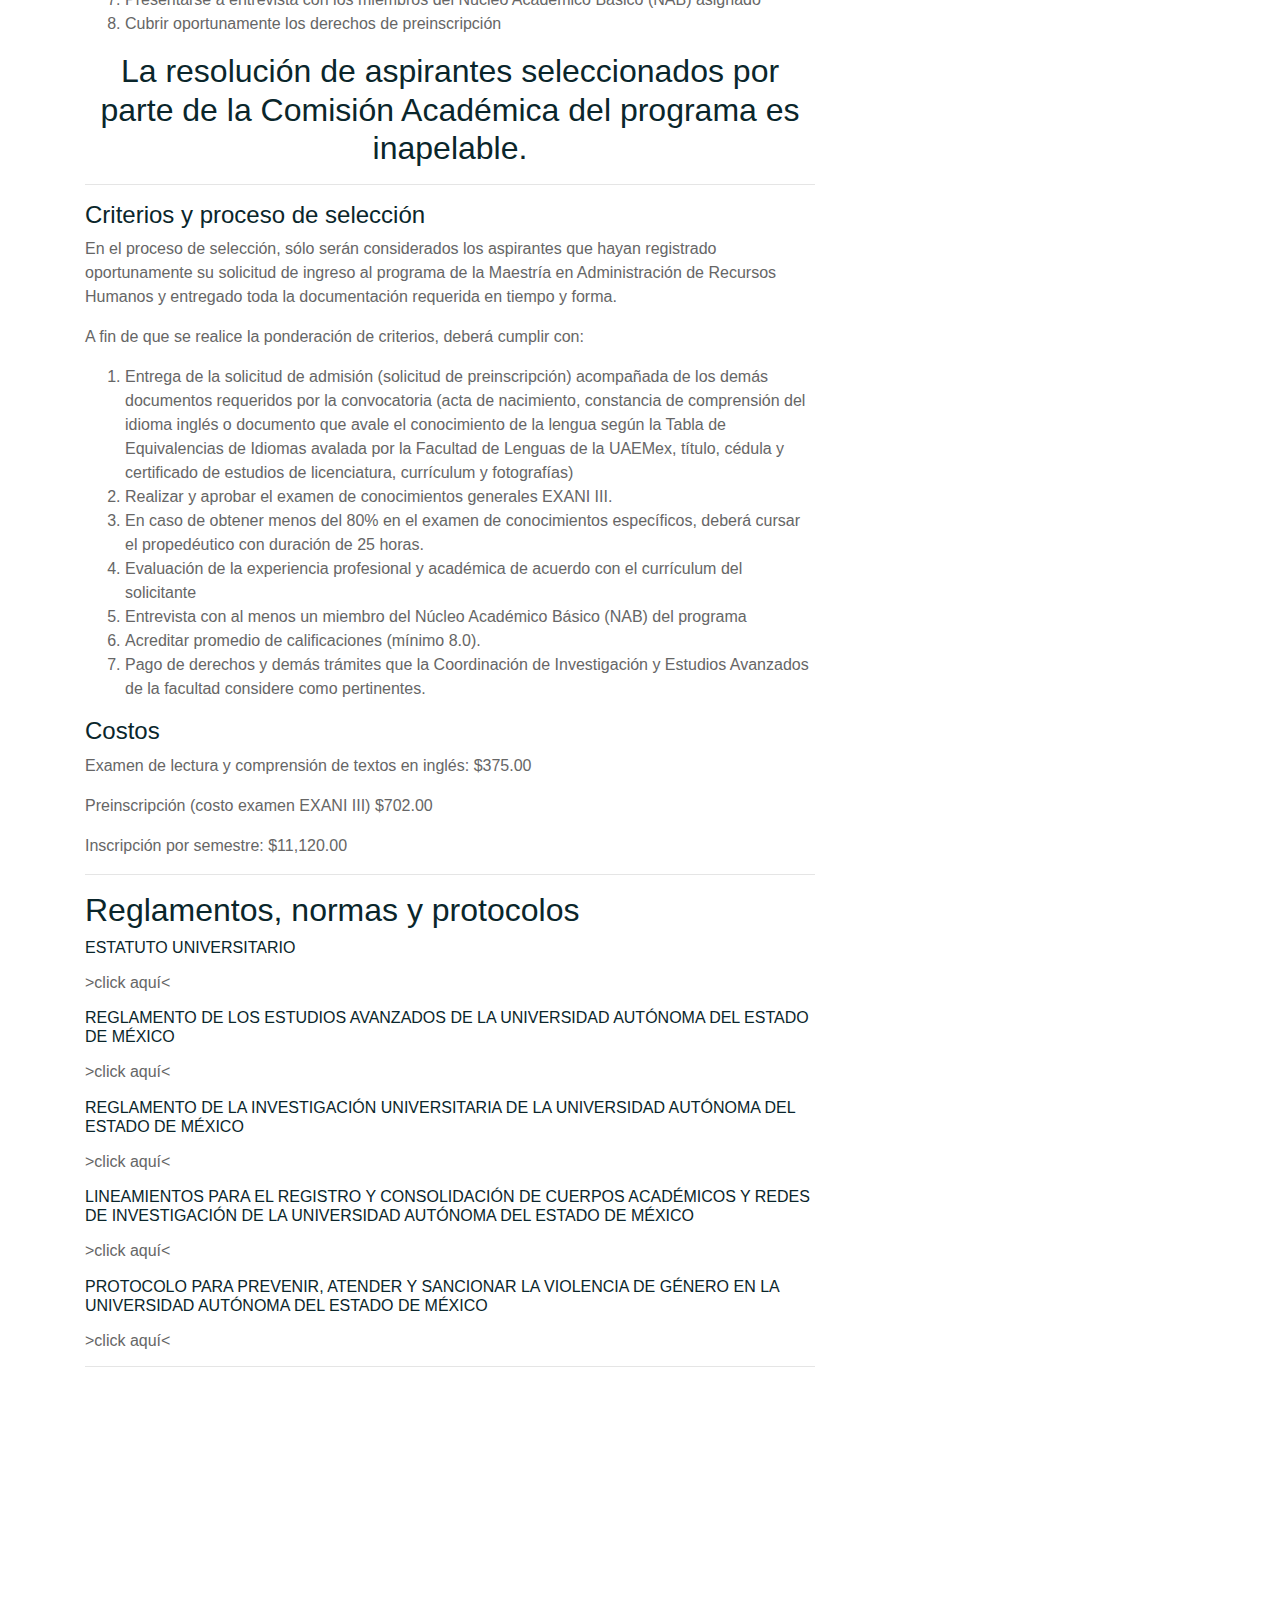
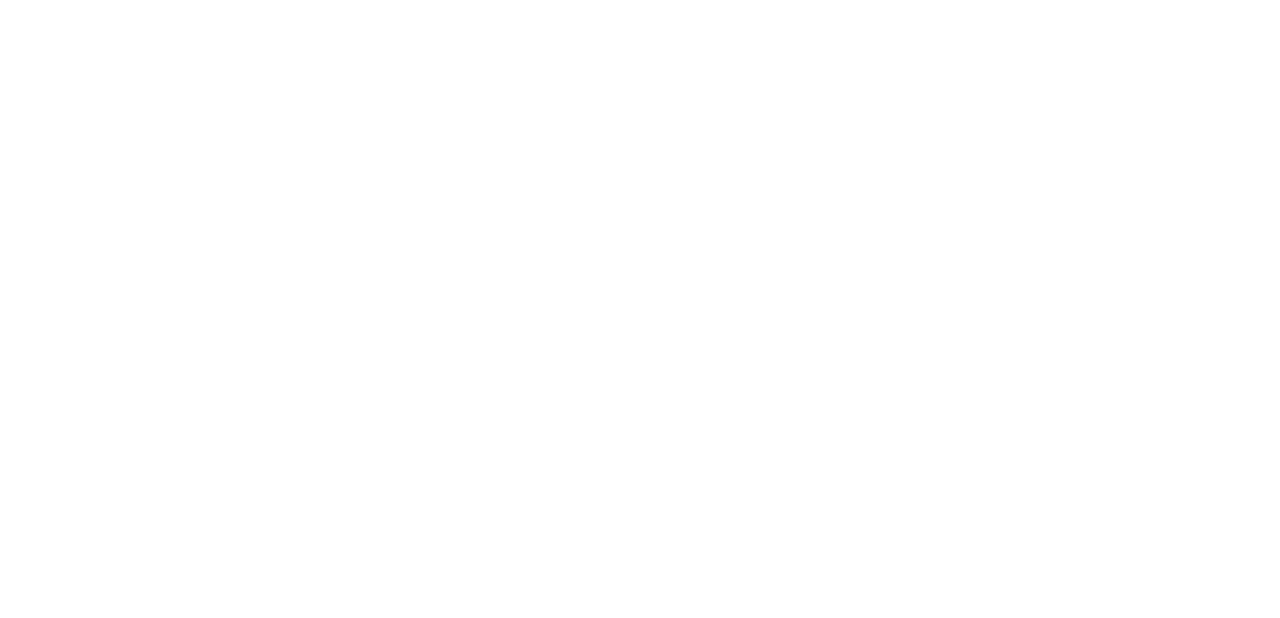
<file: MARH.html>
<!DOCTYPE html>
<html lang="es">
    <head>
        <meta charset="utf-8">
        <title>Posgrado Facultad de contaduria y administración UAEMEX</title>
        <meta content="width=device-width, initial-scale=1.0" name="viewport">
        <meta content="Maestrias y Doctorados" name="keywords">
        <meta content="WEB DE posgrado con descripción de maestrias y doctorados de la FCA UAEMex" name="description">


        <!-- Google Font -->
        <link href="https://fonts.googleapis.com/css2?family=Poppins:wght@100;200;300;400;500;600;700;800;900&display=swap" rel="stylesheet">

        <!-- CSS Libraries -->
        <link href="https://stackpath.bootstrapcdn.com/bootstrap/4.4.1/css/bootstrap.min.css" rel="stylesheet">
        <link href="https://cdnjs.cloudflare.com/ajax/libs/font-awesome/5.10.0/css/all.min.css" rel="stylesheet">
        <link href="lib/flaticon/font/flaticon.css" rel="stylesheet">
        <link href="lib/animate/animate.min.css" rel="stylesheet">
        <link href="lib/owlcarousel/assets/owl.carousel.min.css" rel="stylesheet">
        <link href="lib/lightbox/css/lightbox.min.css" rel="stylesheet">
        <link href="lib/slick/slick.css" rel="stylesheet">
        <link href="lib/slick/slick-theme.css" rel="stylesheet">

        <!-- Template Stylesheet -->
        <link href="css/style.css" rel="stylesheet">
    </head>

    <body>

        <div class="wrapper">
            <!-- Top Bar 2 Start -->
                    <div class="top-bar-2">
                        <div class="col-lg-8 col-md-7 d-none d-lg-block">
                            <div class="row">
                                <div class="col-4">
                                    <div class="top-bar-item">
                                        <div class="top-bar-icon">
                                            <i class="flaticon-calendar"></i>
                                        </div>
                                        <div class="top-bar-text">
                                            <h3>Horario de atención</h3>
                                            <p>Lun - Vie, 8:00 - 8:00</p>
                                        </div>
                                    </div>
                                </div>

                                <div class="col-4">
                                    <div class="top-bar-item">
                                        <div class="top-bar-icon">
                                            <i class="flaticon-send-mail"></i>
                                        </div>
                                        <div class="top-bar-text">
                                            <h3>Correo de atención</h3>
                                            <p>ciyeafca@uaemex.mx</p>
                                        </div>
                                    </div>
                                </div>
                            </div>
                        </div>
                    </div>
              <!-- Top Bar 2 End -->

              <!-- Nav Bar Start -->
              <div class="nav-bar">
                  <div class="container-fluid">
                      <nav class="navbar navbar-expand-lg bg-dark navbar-dark">
                          <a href="#" class="navbar-brand">MENU</a>
                          <button type="button" class="navbar-toggler" data-toggle="collapse" data-target="#navbarCollapse">
                              <span class="navbar-toggler-icon"></span>
                          </button>
                            <div class="collapse navbar-collapse justify-content-between" id="navbarCollapse">
                              <div class="navbar-nav mr-auto">
                                <div class="logo">
                                    <a href="index.html">

                                    <div class="image">
                                        <img src="img/logo-ciyea.png" alt="Mi titulo de la imagen">
                                    </div>
                                    </a>
                                </div>
                                  <a href="index.html" class="nav-item nav-link active">Inicio</a>
                                  <div class="nav-item dropdown">
                                      <a href="#" class="nav-link dropdown-toggle" data-toggle="dropdown">Convocatorias</a>
                                      <div class="dropdown-menu">
                                          <a href="DAAD.html" class="dropdown-item">Doctorado en Administración y Alta Dirección</a>
                                          <a href="MARH.html" class="dropdown-item">Maestría en Administración de Recursos Humanos</a>
                                          <a href="MCG.html" class="dropdown-item">Maestría en Contraloría Gubernamental</a>
                                          <a href="MGO.html" class="dropdown-item">Maestria en Gestión organizacional</a>
                                      </div>
                                  </div>
                                  <a href="contact.html" class="nav-item nav-link">Contacto</a>
                              </div>
                          </div>
                      </nav>
                  </div>
              </div>
              <!-- Nav Bar End -->


            <!-- Page Header Start -->
            <div class="page-header">
                <div class="container">
                    <div class="row">
                        <div class="col-12">
                            <h2>Maestría en Administración de Recursos Humanos</h2>
                        </div>
                        <div class="col-12">
                            <a href="#pe-eg-pr">Perfil de egreso al programa</a>
                            <a href="#obje">Objetivos generales y particulares del programa</a>
                            <a href="#si-pl-es">Síntesis del plan de estudios</a>
                            <a href="#nu-al-ma">Número de alumnos matriculados</a>
                            <a href="#nu-ac">Núcleo académico</a>
                            <a href="#li-ge">Líneas generación y aplicación</a>
                            <a href="#tu">Tutoría</a>
                            <a href="#pro-ac-re">Productividad académica relevante del programa de posgrado</a>
                            <a href="#co-so">Colaboración social</a>
                            <a href="#pr-ad">Procesos administrativos</a>
                            <a href="#re-in">Requisitos de ingreso</a>
                            <a href="#reglamento">Reglamentos</a>
                        </div>
                    </div>
                </div>
            </div>
            <!-- Page Header End -->


            <!-- Single Post Start-->
            <div class="single">
                <div class="container">
                    <div class="row">
                        <div class="col-lg-8">
                                <div>
                                  <h2 id="pe-eg-pr">Perfil de egreso</h2>
                                    <p>
                                      Al terminar el programa, el egresado contará con las siguientes competencias, habilidades y conocimientos:
                                    </p>
                                      <ul>
                                        <li>Coordinación y liderazgo de equipos de trabajo de alto rendimiento</li>
                                        <li>Toma de decisiones para resolver problemas complejos que involucren al factor humano y su comportamiento en las organizaciones.</li>
                                        <li>Gestión de los recursos humanos para lograr las metas organizacionales operativas y estratégicas en forma eficiente y efectiva.</li>
                                        <li>Comprensión del vínculo de la función de recursos humanos con otras áreas de la organización (P. ej. finanzas, mercadotecnia, dirección general) para facilitar la sinergia entre áreas funcionales y contribuir mejor a la estrategia y al desempeño organizacional.</li>
                                        <li>Comprensión de la dinámica de la función interna de las organizaciones y su interacción con el medio externo.</li>
                                      </ul>
                                    <p>
                                      El egresado también contará con las siguientes actitudes y valores:
                                    </p>
                                      <ul>
                                        <li>Compromiso con la gestión de recursos humanos para el alto rendimiento</li>
                                        <li>Involucramiento dinámico con la especialidad que fomente la automotivación para mantenerse actualizado.</li>
                                        <li>Ética, honestidad e integridad en la toma de decisiones que involucren al factor humano</li>
                                        <li>Humanización, respeto, tolerancia e inclusión de la diversidad de género, habilidades, creencias (entre otras) que son tendencia en las organizaciones modernas y en los mercados de recursos humanos nacionales y globales.</li>
                                      </ul>
                                </div>
                                <hr>
                                <div>
                                  <h2 id="obje">Objetivos</h2>
                                  <h3> -General</h3>
                                    <p>
                                      Formar maestros en administración de recursos humanos capaces de liderar organizaciones complejas mediante la toma decisiones y la gestión eficiente de los recursos, las funciones y las relaciones de la empresa en la que se desarrolle.
                                    </p>
                                  <h3> -Particulares</h3>
                                    <p>
                                      Los doctores en Administración y Alta Dirección serán capaces de:
                                    </p>
                                    <p>
                                      Los maestros en administración de recursos humanos serán capaces de:
                                    <ul>
                                      <li>Afrontar los retos del ambiente organizacional y adicionar valor a las organizaciones, a la sociedad, y a la práctica administrativa.</li>
                                      <li>Hacer uso de herramientas, conocimientos y competencias sobre teorías, prácticas, métodos y perspectivas para la gestión de los recursos, en particular el humano, necesarios para la toma de decisiones.</li>
                                      <li>Desarrollar las competencias, las habilidades, las actitudes y los valores requeridos para integrar la teoría y la práctica y, en consecuencia, aplicar el conocimiento en forma innovadora a las organizaciones y sus problemáticas. </li>
                                      <li>Afrontar los retos que encaran las organizaciones modernas a través del espíritu innovador y emprendedor.</li>
                                    </ul>
                                    </p>
                                </div>
                                <hr>
                                <div>
                                  <h2 id="si-pl-es">Síntesis del Plan de Estudios</h2>
                                  <p>
                                    La Maestría en Administración de Recursos Humanos pretende formar especialistas que, desde una perspectiva ejecutiva, ayuden a mantener y elevar la efectividad organizacional. Como la mayoría de los posgrados en administración a nivel mundial y nacional, la Maestría en Administración de Recursos Humanos de la Universidad Autónoma del Estado de México ofrece una formación integral en diversas disciplinas (P. ej. estadística, entorno de las organizaciones, comportamiento humano en la organización) que ayudan a los estudiantes, y potenciales ejecutivos o dueños de empresas, a comprender mejor la complejidad actual y a tomar decisiones acorde con los retos del entorno. También, el currículo flexible del programa permite a los alumnos enfocarse en el área de recursos humanos con varias opciones de estudio (P. ej. relaciones laborales). No obstante, la Maestría en Administración de Recursos Humanos de la Universidad Autónoma del Estado de México pretende brindar a sus estudiantes, además de una preparación general, una preparación más enfocada en el entorno del Estado de México y del país.
                                  </p>
                                  <p>
                                    El estudiante del programa propuesto tendrá acceso a conocimientos de las disciplinas afines a la administración, a los conocimientos básicos de las áreas funcionales de la organización (con énfasis importante en recursos humanos), y a disciplinas integradoras que le ayuden a sintetizar los conocimientos adquiridos y aplicarlos a la resolución de casos administrativos reales. También el estudiante estará dotado de conocimientos de índole metodológica que reforzarán su quehacer profesional. El programa, en suma, mantiene un equilibrio entre la teoría y la práctica.
                                  </p>
                                </div>
                                <hr>
                                <div>
                                  <h2 id="nu-al-ma">Número de Alumnos Matriculados por cohorte generacional</h2>

                                  <table border="1">
                                    <caption> <font size="2"> Número de Alumnos Matriculados por cohorte generacional</font></caption>
                                    <tr>
                                      <th> Generación</th>
                                      <th> Ingresos</th>
                                      <th> Graduados</th>
                                      <th> Graduados en tiempo</th>
                                      <th> Graduados/Ingresos</th>
                                      <th> Eficiencia terminal (% de graduados en tiempo)</th>
                                      <th>Tasa de graduación (5 de graduados sin importar el tiempo)</th>
                                    </tr>
                                    <tr>
                                      <td>2017-2019</td>
                                      <td>22</td>
                                      <td>9</td>
                                      <td>1</td>
                                      <td>9/22=.45</td>
                                      <td>11.11%</td>
                                      <td>40.90%</td>
                                    </tr>
                                    <tr>
                                      <td>2018- 2020</td>
                                      <td>13</td>
                                      <td>8</td>
                                      <td>3</td>
                                      <td>8/13=.61</td>
                                      <td>23.07%</td>
                                      <td>61.53%</td>
                                    </tr>
                                    <tr>
                                      <td>2019- 2021</td>
                                      <td>8</td>
                                      <td>4</td>
                                      <td>4</td>
                                      <td>4/8=.5</td>
                                      <td>50%</td>
                                      <td>50%</td>
                                    </tr>
                                    <tr>
                                      <td>2020-2022</td>
                                      <td>19</td>
                                      <td>--</td>
                                      <td>--</td>
                                      <td>--</td>
                                      <td>--</td>
                                      <td>--</td>
                                    </tr>
                                    <tr>
                                      <td>2021-2023</td>
                                      <td>18</td>
                                      <td>--</td>
                                      <td>--</td>
                                      <td>--</td>
                                      <td>--</td>
                                      <td>--</td>
                                    </tr>
                                    <tr>
                                      <th>PROMEDIO</th>
                                      <th>16</th>
                                      <th>7</th>
                                      <th>2.67</th>
                                      <th>--</th>
                                      <th>28.06%</th>
                                      <th>50.81%</th>
                                    </tr>
                                  </table>
                                </div>

                                <hr>

                                <div>
                                  <h2 id="nu-ac">Núcleo Académico</h2>
                                  <h4>Núcleo académico básico</h4>
                                  <p>
                                    <table border="1">
                                      <tr>
                                        <th>Grado</th>
                                        <th>Nombre</th>
                                        <th>SNI/Nivel</th>
                                        <th>Prodep</th>
                                        <th>Acreditación de asociaciones profesionales</th>
                                        <th>Organismo académico de adscripción</th>
                                      </tr>
                                      <tr>
                                        <td>Doctor en Gestión (PhD in Management)</td>
                                        <td>Daniel Arturo Cernas Ortiz</td>
                                        <td>Nivel C</td>
                                        <td>Sí</td>
                                        <td></td>
                                        <td rowspan="10" align="left">Facultad de Contaduría y Administración</td>
                                      </tr>
                                      <tr>
                                        <td>Doctora en Ciencias de la Educación</td>
                                        <td>Eva Martha Chaparro Salinas</td>
                                        <td>Nivel 1</td>
                                        <td>Sí</td>
                                        <td></td>
                                      </tr>
                                      <tr>
                                        <td>Doctora en Ciencias Económico-Administrativas</td>
                                        <td>María del Rocío Gómez Díaz</td>
                                        <td></td>
                                        <td>Sí</td>
                                        <td>ANFECA</td>
                                      </tr>
                                      <tr>
                                        <td>Doctora en Administración (organizaciones) </td>
                                        <td>Patricia Mercado Salgado</td>
                                        <td>Nivel 1</td>
                                        <td>Sí</td>
                                        <td>ANFECA/ADEHUM</td>
                                      </tr>
                                      <tr>
                                        <td>Doctora en Ciencias de la Educación</td>
                                        <td>María del Carmen Hernández Silva</td>
                                        <td></td>
                                        <td>Sí</td>
                                        <td>ANFECA</td>
                                      </tr>
                                      <tr>
                                        <td>Doctora en Ciencias de la Educación</td>
                                        <td>Bertha Luz Martínez Hernández</td>
                                        <td></td>
                                        <td>Sí</td>
                                        <td></td>
                                      </tr>
                                      <tr>
                                        <td>Doctora en Ciencias Económico-Administrativas</td>
                                        <td>Rosa María Nava Rogel</td>
                                        <td></td>
                                        <td>Sí</td>
                                        <td>ANFECA</td>
                                      </tr>
                                      <tr>
                                        <td>Maestro en Administración de Empresas</td>
                                        <td>Víctor Manuel Ortega García</td>
                                        <td></td>
                                        <td>No</td>
                                        <td></td>
                                      </tr>
                                      <tr>
                                        <td>Doctora en Ciencias de la Educación</td>
                                        <td>Araceli Romero Romero</td>
                                        <td>Nivel 1</td>
                                        <td>Sí</td>
                                        <td>ANFECA</td>
                                      </tr>
                                      <tr>
                                        <td>Doctor en Ciencias Sociales</td>
                                        <td>Juan Alberto Ruiz Tapia </td>
                                        <td></td>
                                        <td>Sí</td>
                                        <td>ANFECA</td>
                                      </tr>
                                    </table>

                                    <h4>Profesores de tiempo parcial</h4>
                                    <p>
                                      <table border="1">
                                        <tr>
                                          <th>Grado</th>
                                          <th>Nombre</th>
                                          <th>SNI/Nivel</th>
                                          <th>Prodep</th>
                                          <th>Acreditación de asociaciones profesionales</th>
                                          <th>Organismo académico de adscripción</th>
                                        </tr>
                                        <tr>
                                          <td>Maestra en Administración de Sistemas de Salud</td>
                                          <td>Juana Quintilla Contreras Garduño </td>
                                          <td></td>
                                          <td>Sí</td>
                                          <td></td>
                                          <td rowspan="8" align="left">Facultad de Contaduría y Administración</td>
                                        </tr>
                                        <tr>
                                          <td>Doctor en Humanidades</td>
                                          <td>Jorge Loza López</td>
                                          <td></td>
                                          <td>Sí</td>
                                          <td></td>
                                        </tr>
                                        <tr>
                                          <td>Maestría en Administración de Empresas</td>
                                          <td>Laura Leticia Laurent Martínez</td>
                                          <td></td>
                                          <td>Sí</td>
                                          <td>ANFECA</td>
                                        </tr>
                                        <tr>
                                          <td>Doctora en Ciencias de la Educación</td>
                                          <td>Minerva Martínez Ávila</td>
                                          <td></td>
                                          <td>Sí</td>
                                          <td></td>
                                        </tr>
                                        <tr>
                                          <td>Doctora en Educación</td>
                                          <td>Michael Esperanza Gasca Leyva</td>
                                          <td>Nivel C</td>
                                          <td></td>
                                          <td>Instructor CONOCER</td>
                                        </tr>
                                        <tr>
                                          <td>Doctora en Alta Dirección</td>
                                          <td>Acela Marlen Santamaría Benhumea </td>
                                          <td>Nivel C</td>
                                          <td></td>
                                          <td></td>
                                        </tr>
                                        <tr>
                                          <td>Doctora en Educación</td>
                                          <td>María de Lourdes Medina Ortega</td>
                                          <td></td>
                                          <td></td>
                                          <td>CONCAEM</td>
                                        </tr>
                                        <tr>
                                          <td>Maestro en Administración</td>
                                          <td>José Luis Velasco Lino</td>
                                          <td></td>
                                          <td></td>
                                          <td>S.E</td>
                                        </tr>
                                      </table>
                                  </p>
                                </div>
                                <hr>
                                <div>
                                  <h2 id="li-ge">Líneas Generación y Aplicación del Conocimiento</h2>

                                  <table border='1'>
                                    <caption><font size="2">Tabla 1 Línea de generación y aplicación del conocimiento: Gestión estratégica del capital humano.</font></caption>
                                    <tr>
                                      <td> <p><span style="font-weight:bold;">Nombre de la LGAC:</span></p> <p>Gestión estratégica del capital humano</p> </td>
                                    <td>
                                      <p> <span style="font-weight:bold;">Integrantes</span> </p>
                                      <li>Daniel Arturo Cernas Ortiz</li>
                                      <li>Patricia Mercado Salgado </li>
                                      <li>Rosa María Nava Rogel</li>
                                  </td>
                                </tr>
                                    <tr>
                                      <td colspan="2">Objetivo: <br>Generar conocimiento orientado a que el talento humano, a través de una adecuada gestión, se transforma en ventaja sostenida de las organizaciones exitosas. </td>
                                    </tr>
                                  </table>


                                  <table border='1'>
                                    <caption><font size="2">Tabla 2 Línea de generación y aplicación del conocimiento: Productividad del factor humano y sustentabilidad.</font></caption>
                                    <tr>
                                      <td> <p><span style="font-weight:bold;">Nombre de la LGAC:</span></p> <p> Productividad del factor humano y sustentabilidad.</p> </td>
                                    <td>
                                      <p> <span style="font-weight:bold;">Integrantes</span> </p>
                                      <li>Eva Martha Chaparro Salinas</li>
                                      <li>María del Rocío Gómez Díaz</li>
                                      <li>María del Carmen Hernández Silva</li>
                                      <li>Juan Alberto Ruiz Tapia</li>
                                    </td>
                                  </tr>
                                    <tr>
                                      <td colspan="2">Objetivo: <br>Generar conocimiento orientado a la identificación de alternativas viables para que la sustentabilidad organizacional sea pilar fundamental de la productividad, de la participación de las personas y de una permanente relación social laboral. </td>
                                    </tr>
                                  </table>

                                  <table border='1'>
                                    <caption><font size="2">Tabla 3 Línea de generación y aplicación del conocimiento: Innovación y capital humano.</font></caption>
                                    <tr>
                                      <td> <p><span style="font-weight:bold;">Nombre de la LGAC:</span></p> <p> Innovación y capital humano.</p> </td>
                                    <td>
                                      <p> <span style="font-weight:bold;">Integrantes</span> </p>
                                      <li>Bertha Luz Martínez Hernández</li>
                                      <li>Víctor Manuel Ortega García</li>
                                      <li>Araceli Romero Romero</li>
                                    </td>
                                  </tr>
                                    <tr>
                                      <td colspan="2">Objetivo: <br> Generar enfoques teóricos y alternativas viables para que el capital humano sea insumo para la innovación (tecnológica y no tecnológica), toda vez que el nivel de conocimiento de las personas determina -en gran medida- la cantidad y calidad de la innovación en las organizaciones.  </td>
                                    </tr>
                                  </table>
                                  </div>

                                <hr>
                                <div>
                                  <h2 id="tu">Tutoría</h2>
                                  <p>
                                    La tutoría académica es un servicio que se brinda al alumno de estudios avanzados, con la finalidad de orientarle en las decisiones sobre su trayectoria académica y dirigir el desarrollo de su tesis o trabajo terminal para la obtención del grado académico correspondiente”; dichas actividades de apoyo académico brindadas por el Comité Tutorial son de carácter obligatorio para los alumnos y para el personal académico.
                                  </p>
                                  <p>
                                    Con fundamento en el artículo 80 del REA de la UAEMex, en lo referente a programas de maestría (máxime si es de tipo profesional), los estudiantes de la Maestría en Administración de Recursos Humanos tendrán un tutor principal y un tutor adjunto.
                                  </p>
                                  Funciones del tutor académico
                                  <ul>
                                    <li>Establecer junto con el alumno las actividades académicas que éste seguirá de acuerdo con el programa y las necesidades de su proyecto de Trabajo Terminal de Grado</li>
                                    <li>Dirigir el trabajo terminal de grado</li>
                                    <li>Avalar el registro del protocolo del Trabajo Terminal de Grado, y del programa de actividades para el desarrollo del mismo, ante la Coordinación de Investigación y Estudios de Posgrado de la facultad y ante la Dirección de Estudios Avanzados de la Secretaría de Investigación y Estudios Avanzados de la UAEMex</li>
                                    <li> Evaluar los avances obtenidos al final de cada semestre, en relación a las metas programadas que garanticen la terminación del Trabajo Terminal de Grado en tiempo y forma.</li>

                                  </ul>
                                </div>
                                <hr>
                                <div>
                                  <h2 id="pro-ac-re">Productividad Académica Relevante del programa de posgrado</h2>
                                  <p>

                                    <a title="Repositorio institucional" href="http://ri.uaemex.mx/"><img src="img/rep-inst.jpg" alt="repositorio institucional" /></a>
                                  </p>
                                </div>
                                <hr>
                                <div>
                                  <h2 id="co-so">Colaboración Social</h2>
                                  <h4>Vinculación Intrainstitucional</h4>
                                  <p>
                                    Con la Facultad de Turismo, cada año se desarrolla una promoción de la Especialidad en Administración de Empresas Turísticas. Para este programa, se tiene la posibilidad de integrar profesores especializados en la administración de empresas del sector turístico.
                                  </p>
                                  <h4>Vinculación Interinstitucional</h4>
                                  <p>
                                    La Facultad de Contaduría y Administración, actualmente cuenta con cinco convenios vigentes
                                    con las siguientes organizaciones:
                                    <ul>
                                      <li>Asociación Mexicana de la Industria de Tecnologías de Información (AMITI)</li>
                                      <li>Cámara Nacional de Comercio (CANACO)</li>
                                      <li>Cámara Nacional de la Industria de Transformación (CANACINTRA)</li>
                                      <li>Cámara Nacional del Autotransporte de Carga (CANACAR)</li>
                                      <li>Confederación Patronal de la República Mexicana (COPARMEX)</li>
                                    </ul>
                                  </p>
                                  <p>Asimismo, se mantienen vigentes convenios de colaboración con el sector público:
                                    <ul>
                                      <li>Municipio de Amanalco</li>
                                      <li>Municipio de Otzolotepec</li>
                                      <li>Municipio de Santiago Tianguistenco</li>
                                      <li>Municipioi de Toluca</li>
                                    </ul>
                                  </p>
                                </div>
                                <hr>
                                <div>
                                  <h2 id="pr-ad">Procesos administrativos</h2>
                                  <table border="1">
                                    <tr>
                                      <th>Proceso</th>
                                      <th>Fecha</th>
                                    </tr>
                                    <tr>
                                      <td>Registro en linea <br> http://nuevoingreso.uaemex.mx/posgrado</td>
                                      <td>Del 17 de enero al 28 de marzo de 2022</td>
                                    </tr>
                                    <tr>
                                      <td>Pago de derechos EXANI III</td>
                                      <td>Del 17 de enero al 29 de marzo de 2022</td>
                                    </tr>
                                    <tr>
                                      <td>Aplicación del EXANI III </td>
                                      <td>30 de abril de 2022</td>
                                    </tr>
                                    <tr>
                                      <td>Recepción de Documentos</td>
                                      <td>Del 4 de abril al 11 de mayo de 2022</td>
                                    </tr>
                                      <td>Aplicación de examen de conocimientos específicos <br> (Contabilidad, administración y uso de las tecnologías de <br> la información)</td>
                                      <td>Del 4 al 11 de mayo de 2022</td>
                                    <tr>
                                      <td>Entrevistas</td>
                                      <td>Del 12 al 20 de mayo de 2022</td>
                                    </tr>
                                    <tr>
                                      <td>Curso Propedéutico</td>
                                      <td>Del 23 al 27 de mayo de 2022</td>
                                    </tr>
                                    <tr>
                                      <td>Envío de resultados por correo electrónico</td>
                                      <td>10 de junio de 2022</td>
                                    </tr>
                                    <tr>
                                      <td>Inscripciones</td>
                                      <td>Del 22 al 24 de junio de 2022</td>
                                    </tr>
                                    <tr>
                                      <td>Inicio de clases</td>
                                      <td>3 de agosto de 2022</td>
                                    </tr>
                                  </table>
                                  <hr>
                                  <div>
                                    <h2 id="re-in">Requisitos de ingreso</h2>
                                      <p>Para comprobar que cuenta con los requisitos necesarios para cursar este posgrado, deberá presentar los documentos que a continuación se enlista, en original para cotejo y copia. <span style="font-weight:bold;">Las copias deberán ser legibles, completas y por ambos lados en caso de ser necesario:</span> </p>
                                        <ol>
                                          <li>Registrar en tiempo y forma su solicitud de ingreso en el siguiente enlace: http://nuevoingreso.uaemex.mx/posgrado </li>
                                          <li>Entregar en la Coordinación del Programa la siguiente documentación antes de la fecha de publicación de resultados de ingreso: </li>
                                            <ul>
                                              <li>Copia y original para cotejo de acta de nacimiento, CURP e identificación oficial. </li>
                                              <li>Copia simple y original para cotejo del certificado, título y cédula de licenciatura. En caso de que el certificado no cuente con promedio, presentar constancia con promedio general emitida por la institución donde cursó sus estudios</li>
                                              <li>Currículum Vitae con documentos probatorios de experiencia profesional y académica </li>
                                              <li>Carta de exposición de motivos por los que se desea realizar estudios de Maestría firmada y en formato libre.</li>
                                              <li>Carta compromiso firmada donde se especifique el tiempo de dedicación a los estudios, la disposición de tiempo para dedicarse a ellos y el compromiso de desempeñarse satisfactoriamente. Asimismo, deberá especificarse el compromiso ineludible para obtener el grado. Esto es, dentro de los seis meses posteriores a la aprobación de su última unidad de aprendizaje, correspondiente al cuarto periodo lectivo como estudiante regular</li>
                                              <li>Constancia de lectura y comprensión de textos en inglés, emitido por la Facultad de Lenguas de la UAEMex. La calificación mínima aprobatoria es de 7.0 <p>más información en: <span style="font-weight:bold;"><a href="https://lenguas.uaemex.mx/"> Facultad de Lenguas - UAEMéx</a></span></p> </li>
                                              <li>En el caso de haberse titulado por tesis, presentar una copia de la carátula del trabajo</li>
                                              <li>Los aspirantes que realizaron estudios en el extranjero deberán contar con Dictamen de revalidación de estudios para ingreso a los estudios avanzados expedido por la Secretaría de Investigación y Estudios Avanzados</li>
                                              <li>Los aspirantes cuya lengua materna sea distinta al español deberán acreditar un examen de español para extranjeros</li>
                                            </ul>
                                          <li>Promedio mínimo de 8.0 en los estudios de licenciatura</li>
                                          <li>Presentar el Examen General de Ingreso al Posgrado (EXANI III) de Ceneval</li>
                                          <li>Aprobar examen de conocimientos específicos: (Contabilidad, Administración, Tecnologías de Información y Comunicación)</li>
                                          <li>En caso de obtener menos del 80% en el examen de conocimientos específicos, deberá cursar el propedéutico con duración de 25 horas</li>
                                          <li>Presentarse a entrevista con los miembros del Núcleo Académico Básico (NAB) asignado</li>
                                          <li>Cubrir oportunamente los derechos de preinscripción</li>
                                        </ol>

                                      <h2><p align="center">La resolución de aspirantes seleccionados por parte de la Comisión Académica del programa es inapelable.</p></h2>
                                    </div>
                                  <hr>
                                  <div>
                                  <h4>Criterios y proceso de selección</h4>
                                  <p>En el proceso de selección, sólo serán considerados los aspirantes que hayan registrado oportunamente su solicitud de ingreso al programa de la Maestría en Administración de Recursos Humanos y entregado toda la documentación requerida en tiempo y forma. </p>

                                <p>A fin de que se realice la ponderación de criterios, deberá cumplir con: </p>
                                  <ol>
                                    <li>Entrega de la solicitud de admisión (solicitud de preinscripción) acompañada de los demás documentos requeridos por la convocatoria (acta de nacimiento, constancia de comprensión del idioma inglés o documento que avale el conocimiento de la lengua según la Tabla de Equivalencias de Idiomas avalada por la Facultad de Lenguas de la UAEMex, título, cédula y certificado de estudios de licenciatura, currículum y fotografías)</li>
                                    <li>Realizar y aprobar el examen de conocimientos generales EXANI III. </li>
                                    <li>En caso de obtener menos del 80% en el examen de conocimientos específicos, deberá cursar el propedéutico con duración de 25 horas. </li>
                                    <li>Evaluación de la experiencia profesional y académica de acuerdo con el currículum del solicitante</li>
                                    <li>Entrevista con al menos un miembro del Núcleo Académico Básico (NAB) del programa</li>
                                    <li>Acreditar promedio de calificaciones (mínimo 8.0).</li>
                                    <li>Pago de derechos y demás trámites que la Coordinación de Investigación y Estudios Avanzados de la facultad considere como pertinentes.</li>
                                  </ol>

                                    <h4>Costos</h4>
                                    <p>Examen de lectura y comprensión de textos en inglés: $375.00</p>
                                    <p>Preinscripción (costo examen EXANI III) $702.00</p>
                                    <p>Inscripción por semestre: $11,120.00</p>
                                  </div>
                                  <hr>
                                  <div>
                                    <h2 id="reglamento">Reglamentos, normas y protocolos</h2>
                                      <h6><p>ESTATUTO UNIVERSITARIO<a href="http://web.uaemex.mx/abogado/doc/0002%20Estatuto.pdf"></p><p>>click aquí<</p></a></h6>
                                      <h6><p>REGLAMENTO DE LOS ESTUDIOS AVANZADOS DE LA UNIVERSIDAD AUTÓNOMA DEL ESTADO DE MÉXICO<a href="http://www.siea.uaemex.mx/siestudiosa/FrmNormatividad/Reg_Estudios_Avaz.pdf"></p><p>>click aquí<</p></a></h6>
                                      <h6><p>REGLAMENTO DE LA INVESTIGACIÓN UNIVERSITARIA DE LA UNIVERSIDAD AUTÓNOMA DEL ESTADO DE MÉXICO<a href="http://www.siea.uaemex.mx/siestudiosa/FrmNormatividad/Reg_Investigacion_Uni.pdf"></p><p>>click aquí<</p></a></h6>
                                      <h6><p>LINEAMIENTOS PARA EL REGISTRO Y CONSOLIDACIÓN DE CUERPOS ACADÉMICOS Y REDES DE INVESTIGACIÓN DE LA UNIVERSIDAD AUTÓNOMA DEL ESTADO DE MÉXICO<a href="http://web.uaemex.mx/abogado/doc/2014/9.pdf"></p><p>>click aquí<</p></a></h6>
                                      <h6><p>PROTOCOLO PARA PREVENIR, ATENDER Y SANCIONAR LA VIOLENCIA DE GÉNERO EN LA UNIVERSIDAD AUTÓNOMA DEL ESTADO DE MÉXICO</p><a href="https://www.uaemex.mx/images/2021/pdf/Protocolo_Prevenir_y_atender_violencia_de_genero.pdf"><p>>click aquí<</p></a> </h6>
                                  </div>
                                  <hr style="height:50px">
                                </div>
                              </div>
                            </div>
                            <div class="single-tags wow fadeInUp">
                              <div class="single-tags wow fadeInUp">
                                  <a href="DAAD.html">Doctorado en Administración y Alta Dirección</a>
                                  <a href="MARH.html">Maestría en Administración de Recursos Humanos</a>
                                  <a href="MCG.html">Maestría en Contraloría Gubernamental</a>
                                  <a href="MGO.html">Maestria en Gestión organizacional</a>
                          </div>
                      </div>
                  </div>
              </div>
          </div>
            <!-- Single Post End-->


            <!-- Footer Start -->
            <div class="footer wow fadeIn" data-wow-delay="0.2s">
                <div class="container">
                    <div class="row">
                        <div class="col-md-6 col-lg-3">
                            <div class="footer-contact">
                                <h2>Contacto</h2>
                                <p><i class="fa fa-map-marker-alt"></i>Paseo Universidad, Ciudad Universitaria, 50130 Toluca de Lerdo, Méx.</p>
                                <p><i class="fa fa-phone-alt"></i>+52 722 214 0250 ext. 128 y 129</p>
                                <p><i class="fa fa-envelope"></i>ciyeafca@uaemex.mx</p>
                                <div class="footer-social">
                                    <a href="https://www.twitter.com/FCA_UAEMex"><i class="fab fa-twitter"> </i></a>
                                    <a href="https://www.facebook.com/FacCAUAEMex/"><i class="fab fa-facebook-f"></i></a>
                                    <a href="https://www.instagram.com/fca_uaemex/"><i class="fab fa-instagram"></i></a>
                                </div>
                            </div>
                        </div>
                        <div class="col-md-6 col-lg-3">
                            <div class="footer-link">
                                <h2>Departamentos</h2>
                                <a href="index.html">Posgrado</a>
                                <a href="http://www.fca.uaemex.mx/departamentos/coordinacion-de-vinculacion.html">Dirección Coordinación de Vinculación</a>
                                <a href="http://www.fca.uaemex.mx/departamentos/difusion-cultural.html">Difusión Cultural</a>
                                <a href="http://www.fca.uaemex.mx/departamentos/desarrollo-empresarial.html">Desarrollo Empresarial</a>
                                <a href="http://www.fca.uaemex.mx/departamentos/planeacion.html">Planeacion</a>
                            </div>
                        </div>
                        <div class="col-md-6 col-lg-3">
                            <div class="footer-link">
                                <h2>Páginas relacionadas</h2>
                                <a href="https://www.uaemex.mx/">Universidad Autónoma del Estado de México</a>
                            </div>
                        </div>
                    </div>
                </div>
                <div class="container footer-menu">
                    <div class="f-menu">
                        <a href="doc/Aviso_Privacidad.pdf">Aviso de Privacidad</a>
                    </div>
                </div>
                <div class="container copyright">
                    <div class="row">
                        <div class="col-md-6">
                            <p>&copy; <a href="http://www.fca.uaemex.mx/">Facultad de Contaduría y Administración</a><p>
                        </div>
                        <div class="col-md-6">
                            <p>Designed By <a href="https://htmlcodex.com">HTML Codex</a></p>
                        </div>
                    </div>
                </div>
            </div>
            <!-- Footer End -->

            <a href="#" class="back-to-top"><i class="fa fa-chevron-up"></i></a>
        </div>

        <!-- JavaScript Libraries -->
        <script src="https://code.jquery.com/jquery-3.4.1.min.js"></script>
        <script src="https://stackpath.bootstrapcdn.com/bootstrap/4.4.1/js/bootstrap.bundle.min.js"></script>
        <script src="lib/easing/easing.min.js"></script>
        <script src="lib/wow/wow.min.js"></script>
        <script src="lib/owlcarousel/owl.carousel.min.js"></script>
        <script src="lib/isotope/isotope.pkgd.min.js"></script>
        <script src="lib/lightbox/js/lightbox.min.js"></script>
        <script src="lib/waypoints/waypoints.min.js"></script>
        <script src="lib/counterup/counterup.min.js"></script>
        <script src="lib/slick/slick.min.js"></script>

        <!-- Template Javascript -->
        <script src="js/main.js"></script>
    </body>
</html>
</file>
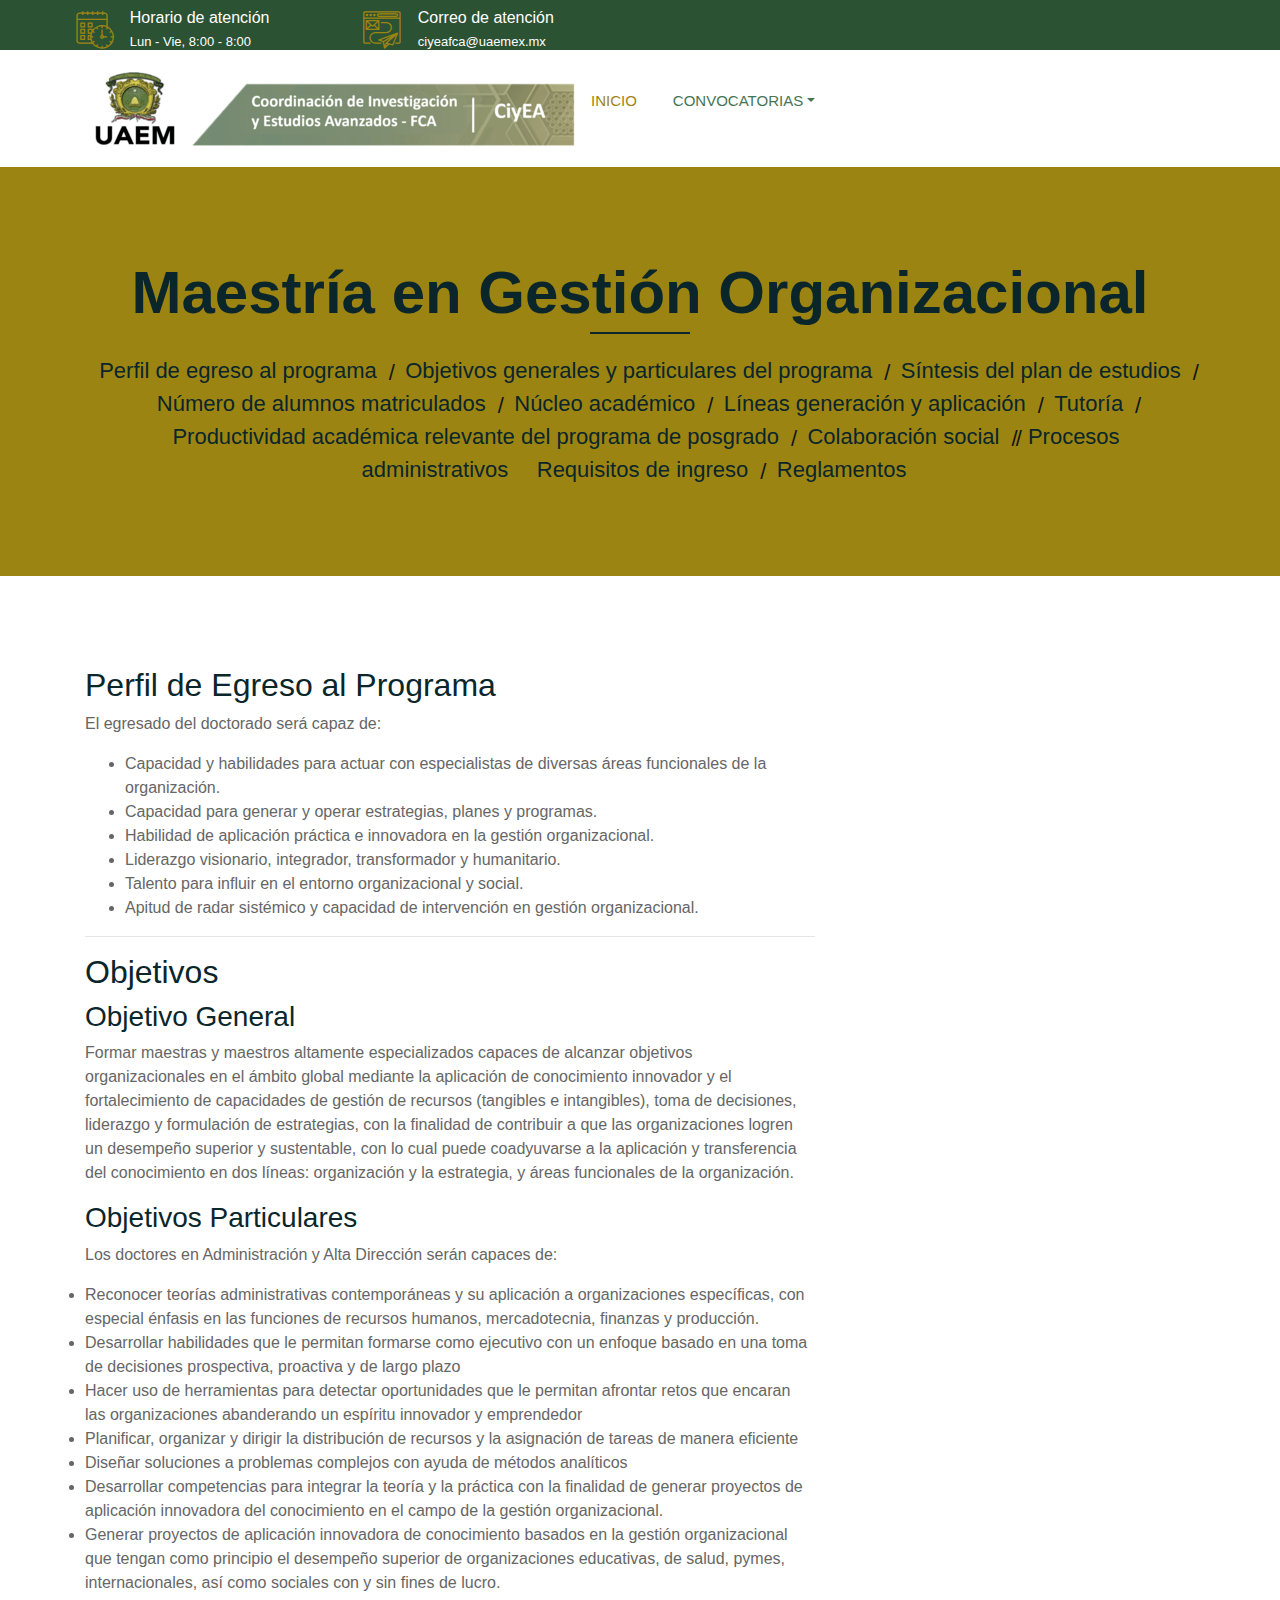
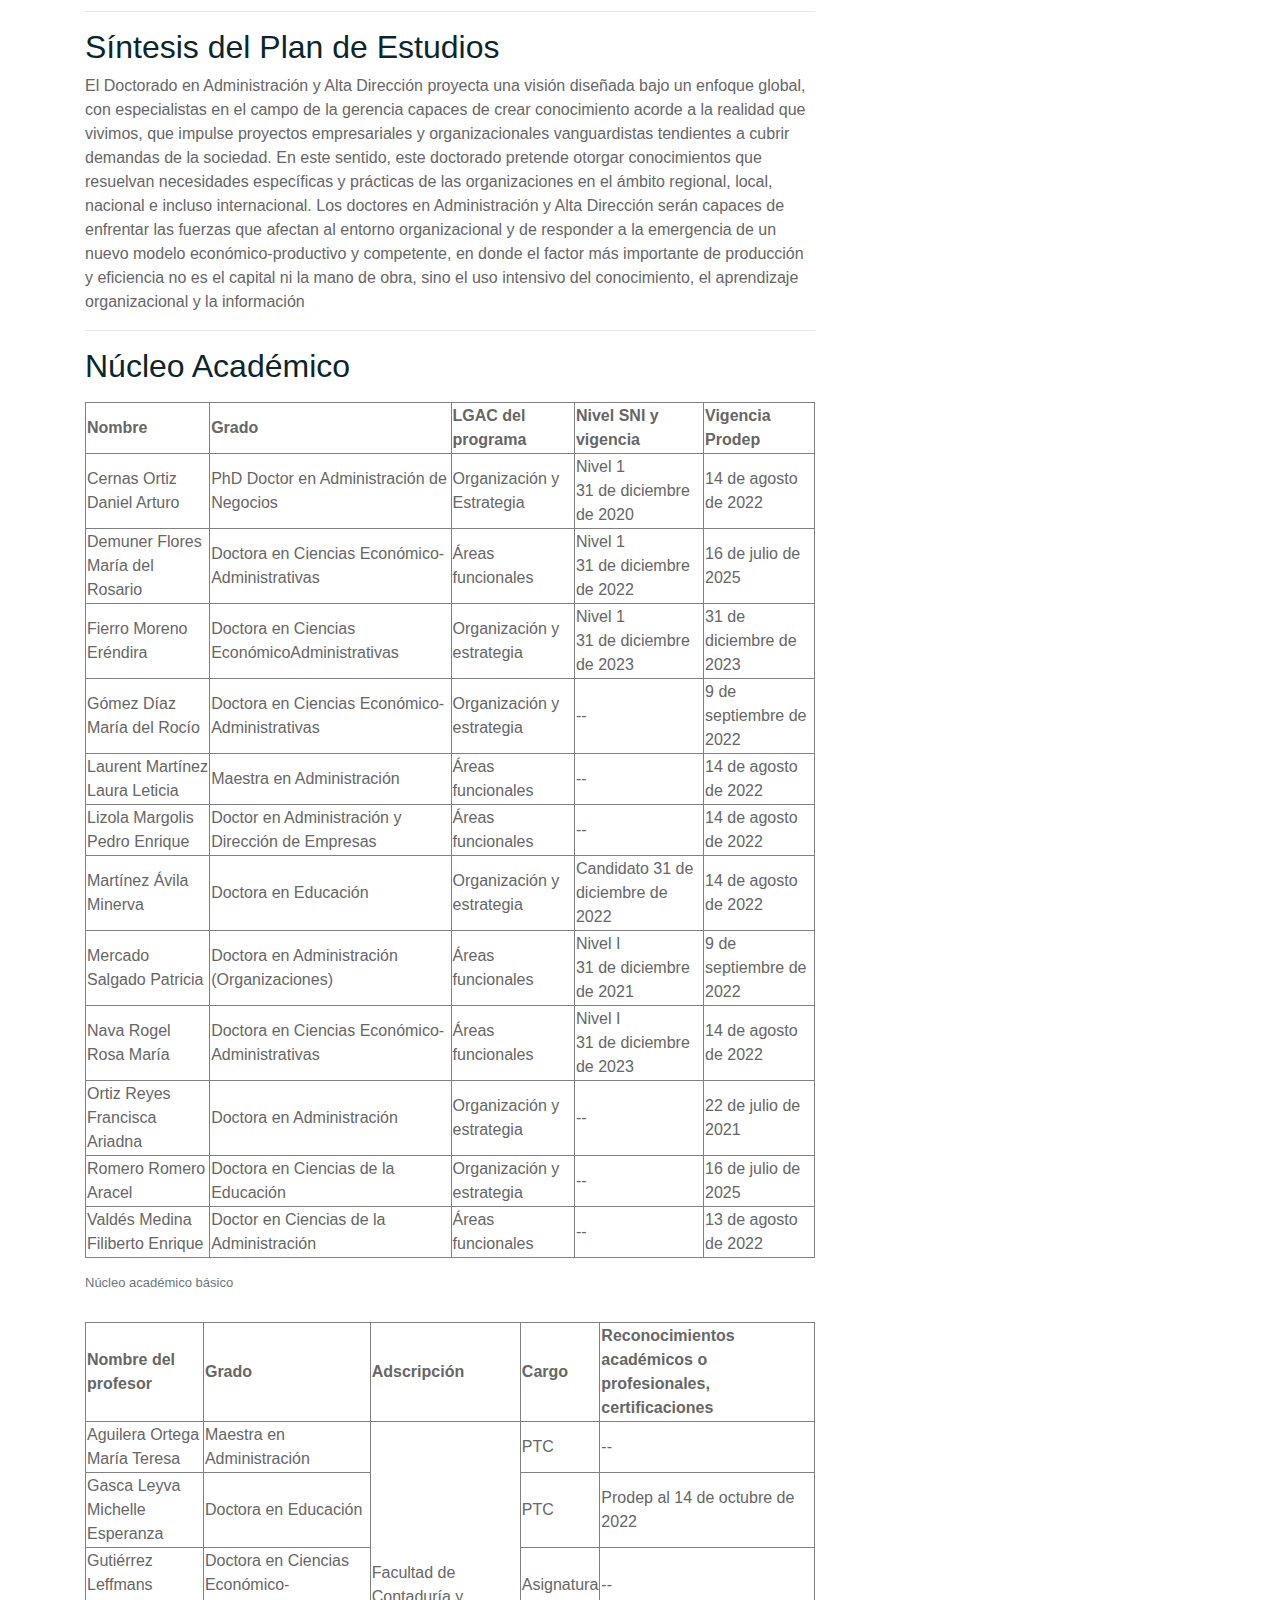
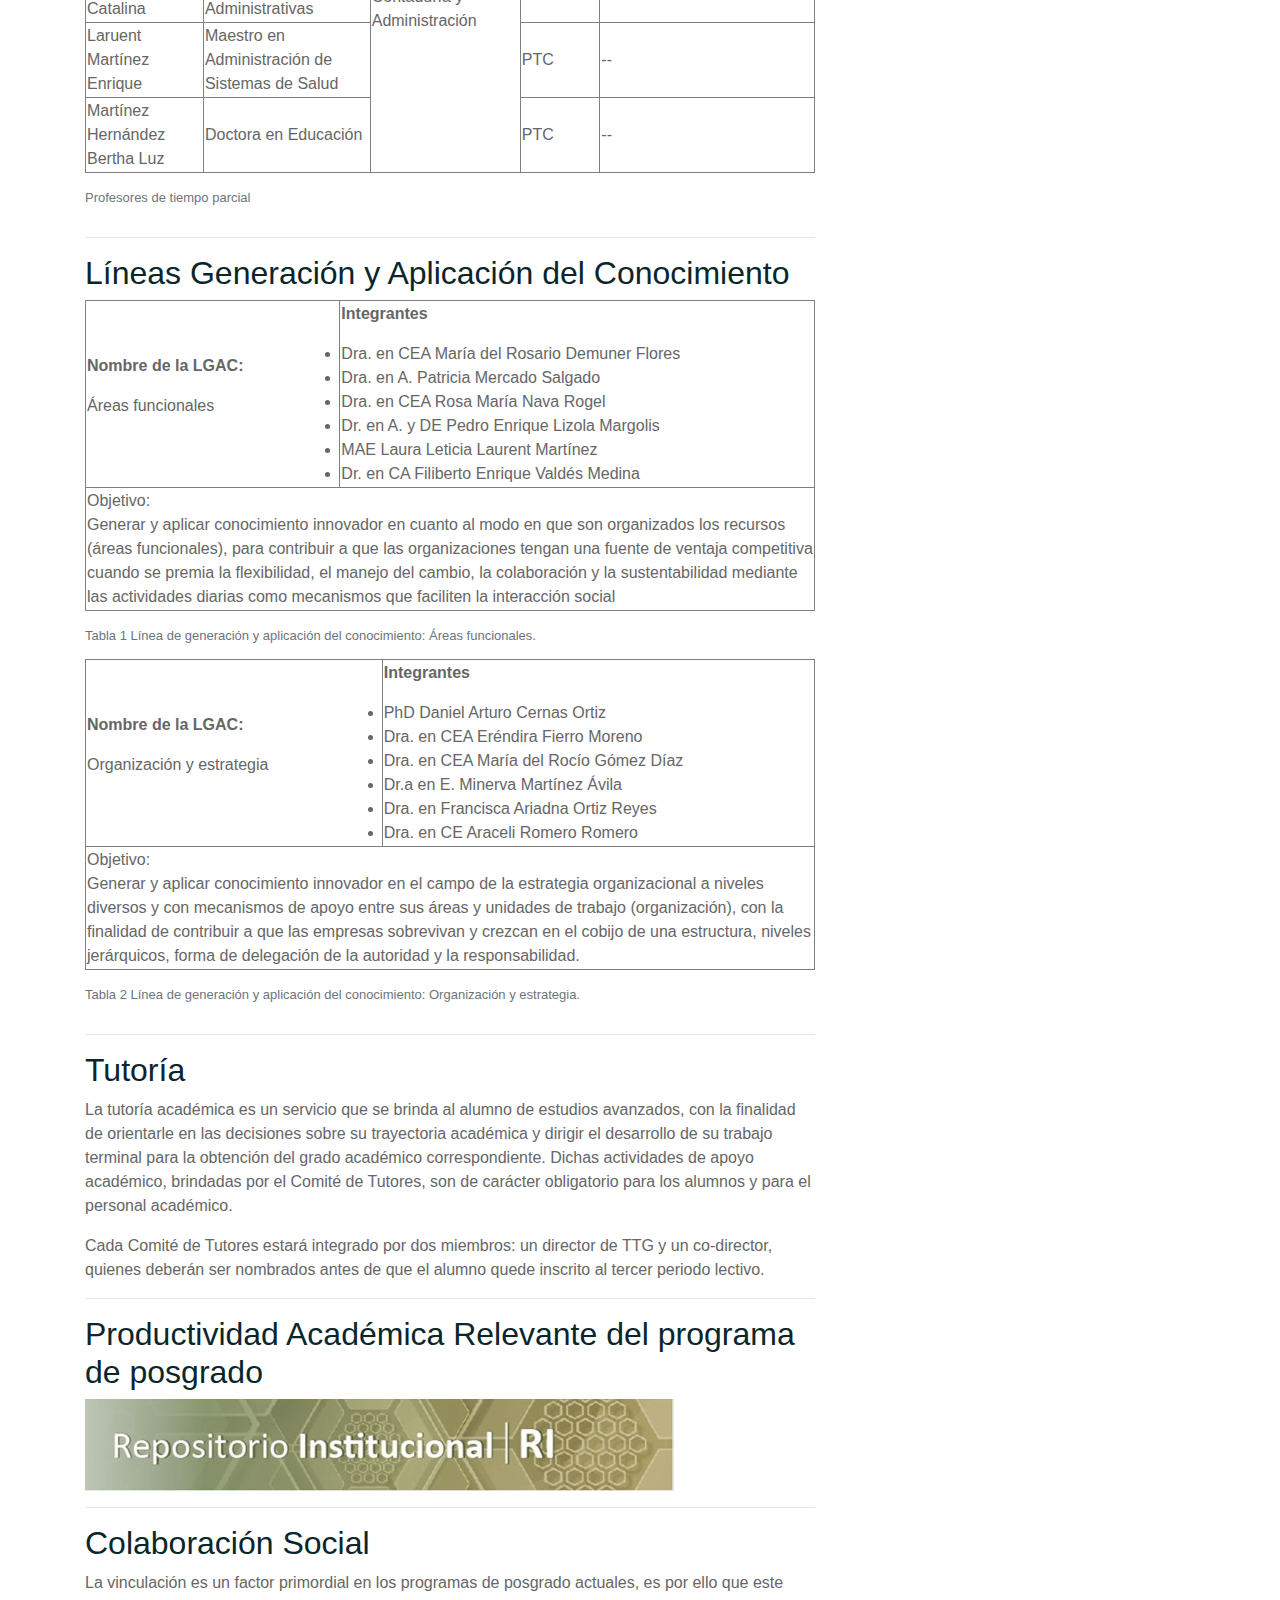
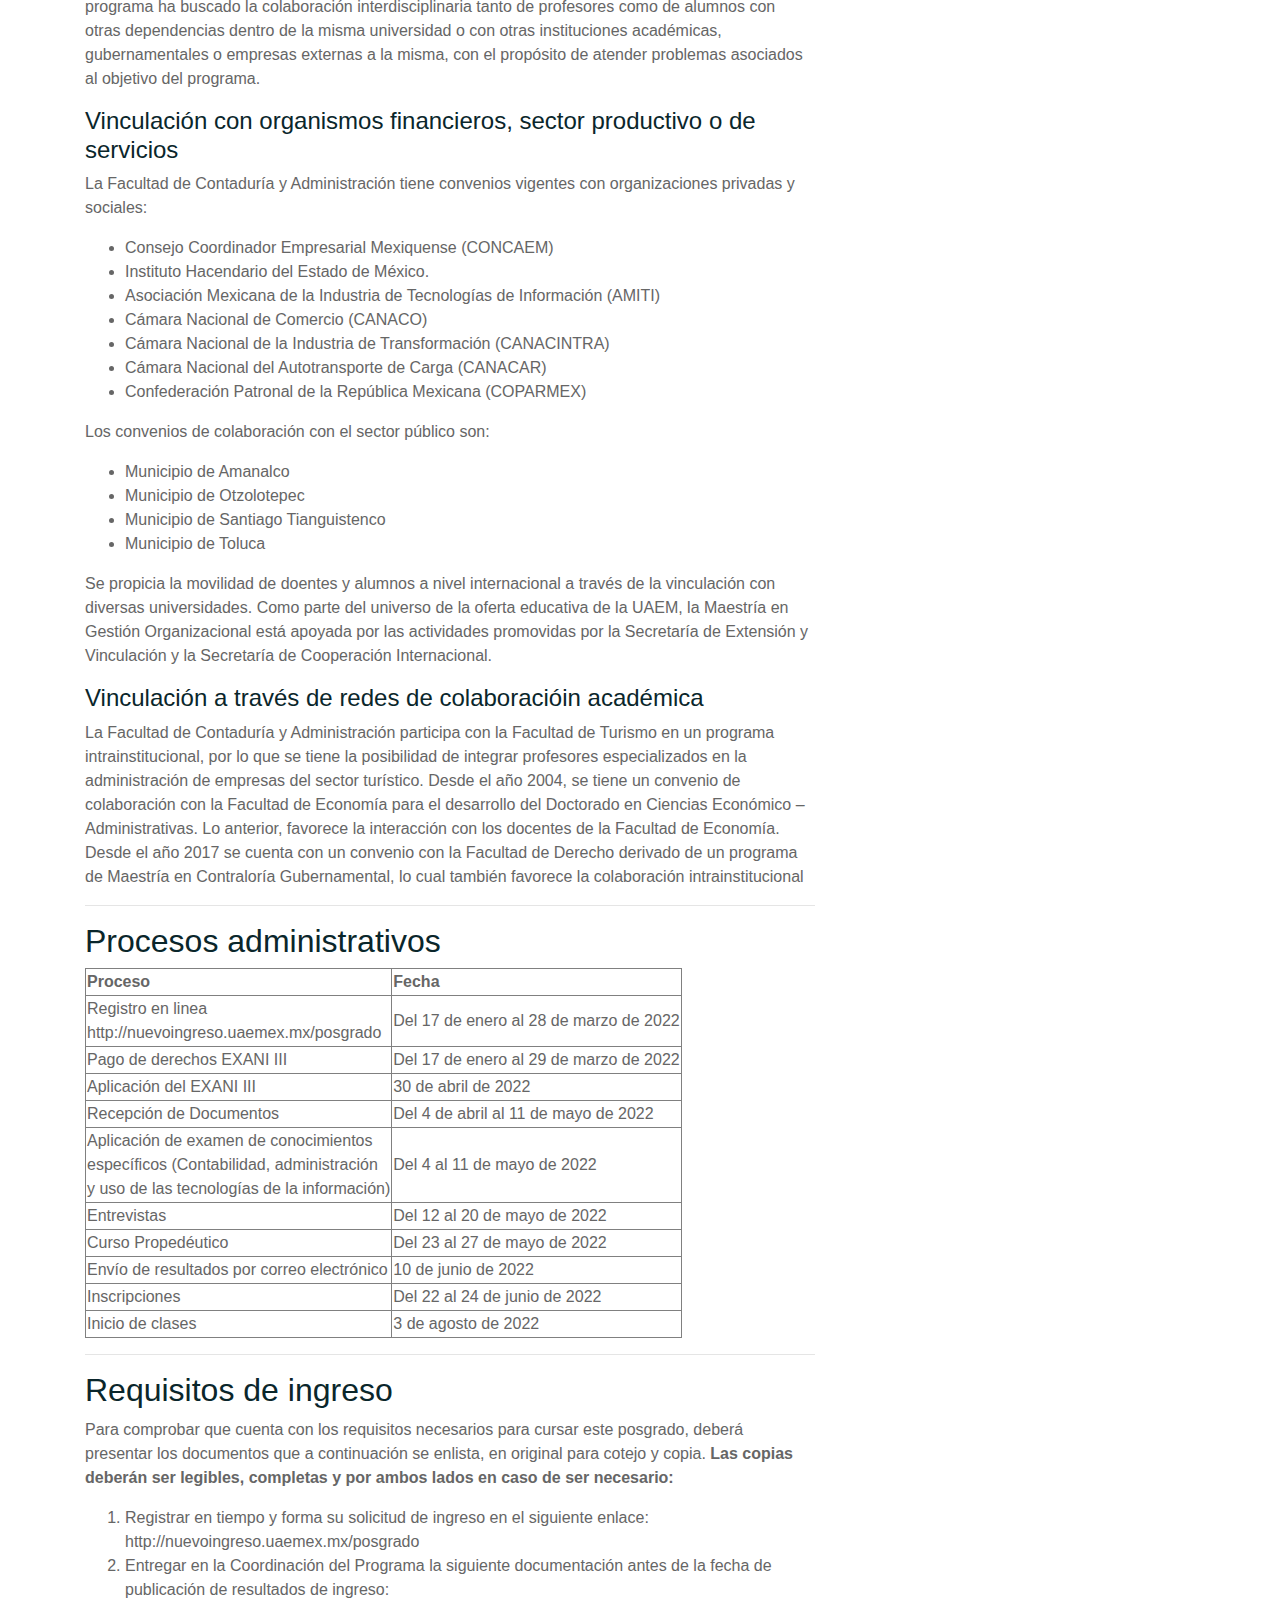
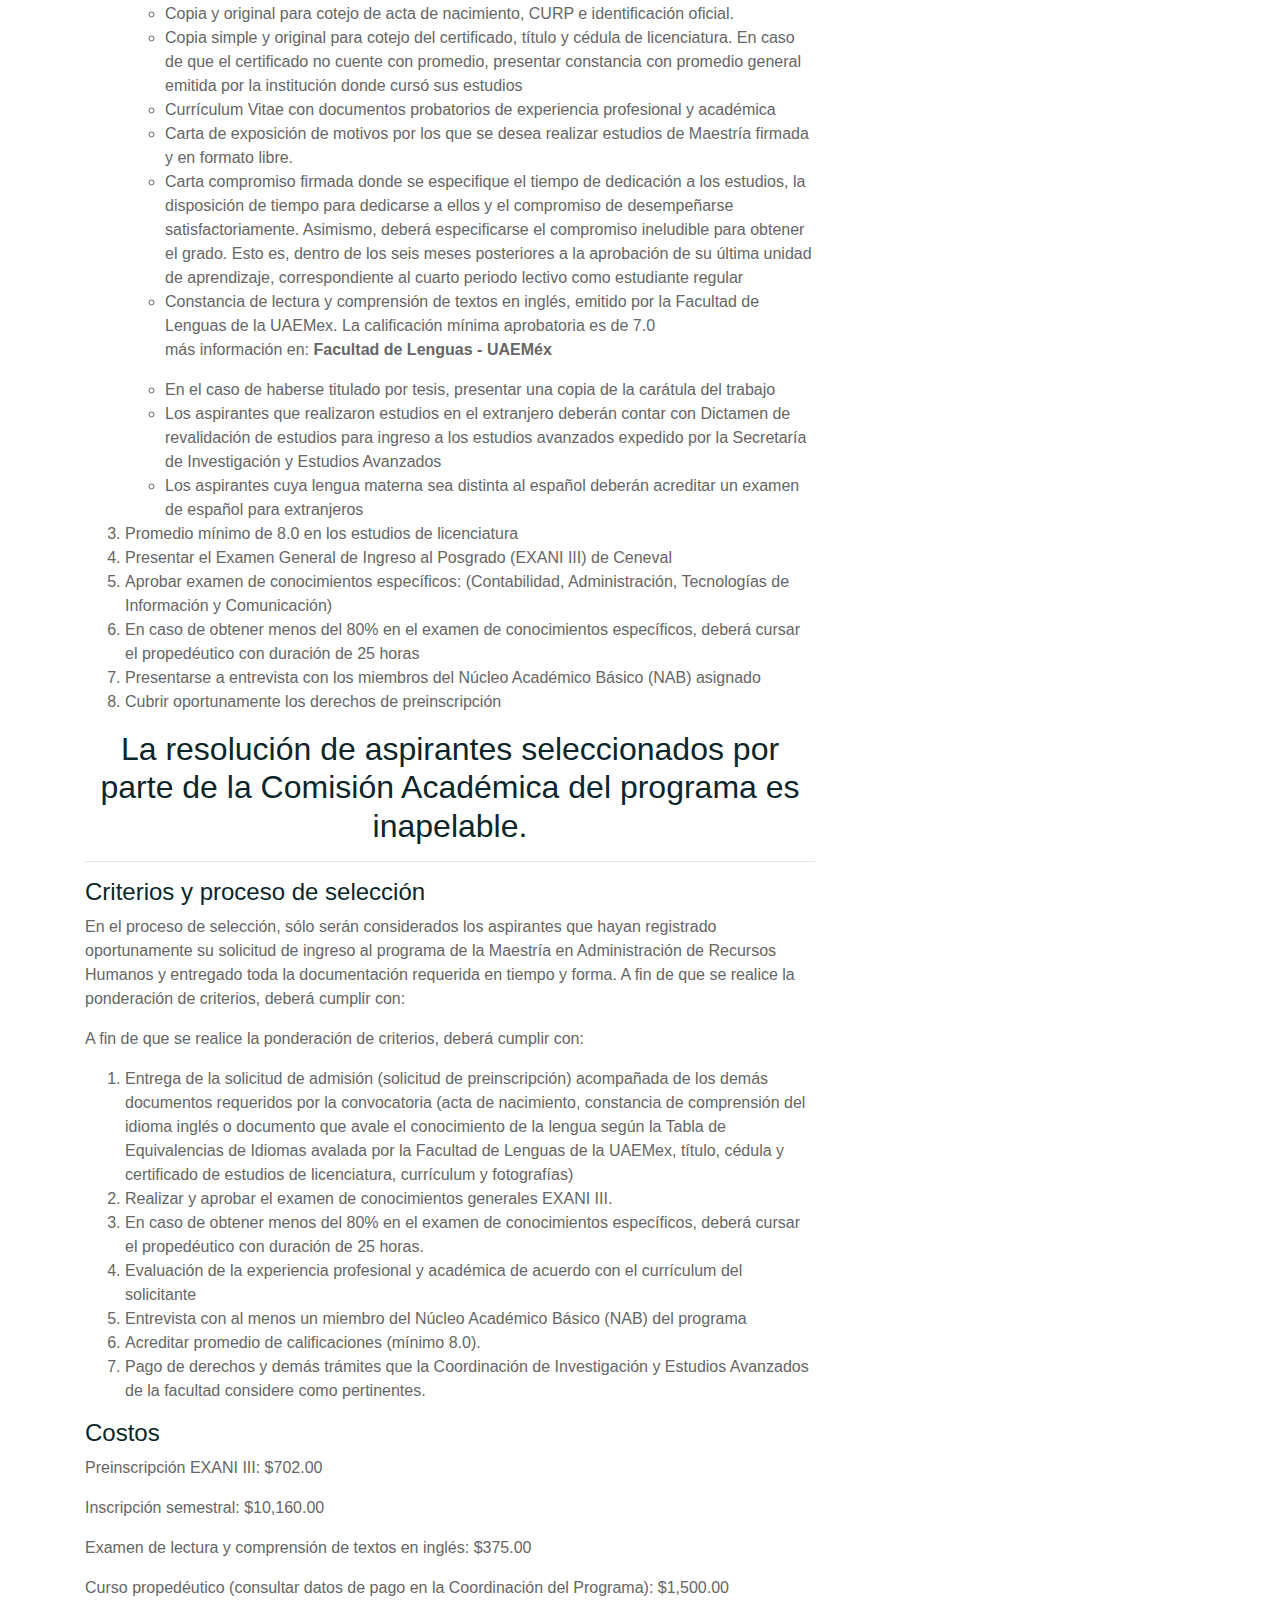
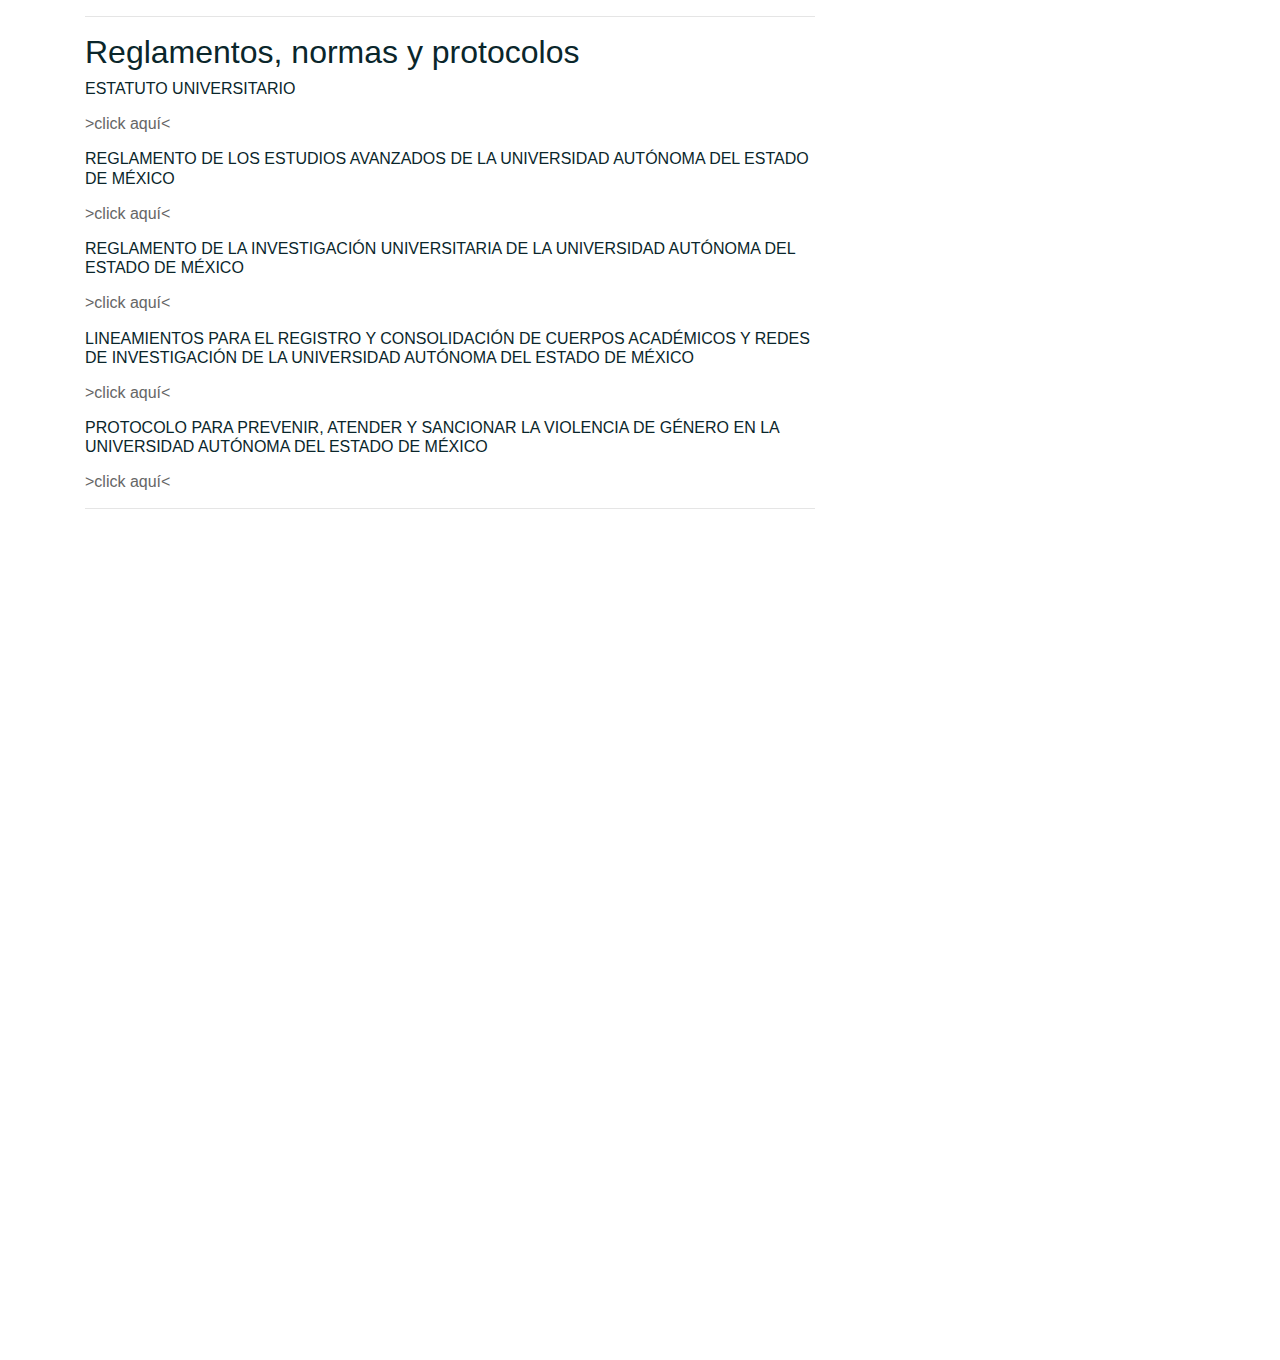
<file: MGO.html>
<!DOCTYPE html>
<html lang="es">
    <head>
        <meta charset="utf-8">
        <title>Posgrado Facultad de contaduria y administración UAEMEX</title>
        <meta content="width=device-width, initial-scale=1.0" name="viewport">
        <meta content="Maestrias y Doctorados" name="keywords">
        <meta content="WEB DE posgrado con descripción de maestrias y doctorados de la FCA UAEMex" name="description">


        <!-- Google Font -->
        <link href="https://fonts.googleapis.com/css2?family=Poppins:wght@100;200;300;400;500;600;700;800;900&display=swap" rel="stylesheet">

        <!-- CSS Libraries -->
        <link href="https://stackpath.bootstrapcdn.com/bootstrap/4.4.1/css/bootstrap.min.css" rel="stylesheet">
        <link href="https://cdnjs.cloudflare.com/ajax/libs/font-awesome/5.10.0/css/all.min.css" rel="stylesheet">
        <link href="lib/flaticon/font/flaticon.css" rel="stylesheet">
        <link href="lib/animate/animate.min.css" rel="stylesheet">
        <link href="lib/owlcarousel/assets/owl.carousel.min.css" rel="stylesheet">
        <link href="lib/lightbox/css/lightbox.min.css" rel="stylesheet">
        <link href="lib/slick/slick.css" rel="stylesheet">
        <link href="lib/slick/slick-theme.css" rel="stylesheet">

        <!-- Template Stylesheet -->
        <link href="css/style.css" rel="stylesheet">
    </head>

    <body>

        <div class="wrapper">
            <!-- Top Bar 2 Start -->
                    <div class="top-bar-2">
                        <div class="col-lg-8 col-md-7 d-none d-lg-block">
                            <div class="row">
                                <div class="col-4">
                                    <div class="top-bar-item">
                                        <div class="top-bar-icon">
                                            <i class="flaticon-calendar"></i>
                                        </div>
                                        <div class="top-bar-text">
                                            <h3>Horario de atención</h3>
                                            <p>Lun - Vie, 8:00 - 8:00</p>
                                        </div>
                                    </div>
                                </div>

                                <div class="col-4">
                                    <div class="top-bar-item">
                                        <div class="top-bar-icon">
                                            <i class="flaticon-send-mail"></i>
                                        </div>
                                        <div class="top-bar-text">
                                            <h3>Correo de atención</h3>
                                            <p>ciyeafca@uaemex.mx</p>
                                        </div>
                                    </div>
                                </div>
                            </div>
                        </div>
                    </div>
              <!-- Top Bar 2 End -->

              <!-- Nav Bar Start -->
              <div class="nav-bar">
                  <div class="container-fluid">
                      <nav class="navbar navbar-expand-lg bg-dark navbar-dark">
                          <a href="#" class="navbar-brand">MENU</a>
                          <button type="button" class="navbar-toggler" data-toggle="collapse" data-target="#navbarCollapse">
                              <span class="navbar-toggler-icon"></span>
                          </button>
                            <div class="collapse navbar-collapse justify-content-between" id="navbarCollapse">
                              <div class="navbar-nav mr-auto">
                                <div class="logo">
                                    <a href="index.html">

                                    <div class="image">
                                        <img src="img/logo-ciyea.png" alt="Mi titulo de la imagen">
                                    </div>
                                    </a>
                                </div>
                                  <a href="index.html" class="nav-item nav-link active">Inicio</a>
                                  <div class="nav-item dropdown">
                                      <a href="#" class="nav-link dropdown-toggle" data-toggle="dropdown">Convocatorias</a>
                                      <div class="dropdown-menu">
                                          <a href="DAAD.html" class="dropdown-item">Doctorado en Administración y Alta Dirección</a>
                                          <a href="MARH.html" class="dropdown-item">Maestría en Administración de Recursos Humanos</a>
                                          <a href="MCG.html" class="dropdown-item">Maestría en Contraloría Gubernamental</a>
                                          <a href="MGO.html" class="dropdown-item">Maestria en Gestión organizacional</a>
                                      </div>
                                  </div>
                              </nav>
                          </div>
                      </div>
              <!-- Nav Bar End -->


            <!-- Page Header Start -->
            <div class="page-header">
                <div class="container">
                    <div class="row">
                        <div class="col-12">
                            <h2>Maestría en Gestión Organizacional</h2>
                        </div>
                        <div class="col-12">
                            <a href="#pe-eg-pr">Perfil de egreso al programa</a>
                            <a href="#obje">Objetivos generales y particulares del programa</a>
                            <a href="#si-pl-es">Síntesis del plan de estudios</a>
                            <a href="#nu-al-ma">Número de alumnos matriculados</a>
                            <a href="#nu-ac">Núcleo académico</a>
                            <a href="#li-ge">Líneas generación y aplicación</a>
                            <a href="#tu">Tutoría</a>
                            <a href="#pro-ac-re">Productividad académica relevante del programa de posgrado</a>
                            <a href="#co-so">Colaboración social</a>
                            <a href="#pr-ad">Procesos administrativos</a>
                            <a href="#re-in">Requisitos de ingreso</a>
                            <a href="#reglamento">Reglamentos</a>
                        </div>
                    </div>
                </div>
            </div>
            <!-- Page Header End -->


            <!-- Single Post Start-->
            <div class="single">
                <div class="container">
                    <div class="row">
                        <div class="col-lg-8">
                                <div>
                                  <h2 id="pe-eg-pr">Perfil de Egreso al Programa</h2>
                                  <p>
                                    El egresado del doctorado será capaz de:
                                    <ul>
                                      <li>Capacidad y habilidades para actuar con especialistas de diversas áreas funcionales de la organización.</li>
                                      <li>Capacidad para generar y operar estrategias, planes y programas.</li>
                                      <li>Habilidad de aplicación práctica e innovadora en la gestión organizacional.</li>
                                      <li>Liderazgo visionario, integrador, transformador y humanitario.</li>
                                      <li>Talento para influir en el entorno organizacional y social.</li>
                                      <li>Apitud de radar sistémico y capacidad de intervención en gestión organizacional.</li>
                                    </ul>
                                  </p>
                                </div>
                                <hr>
                                <div>
                                  <h2 id="obje">Objetivos</h2>
                                  <h3> Objetivo General</h3>
                                  <p>
                                    Formar maestras y maestros altamente especializados capaces de alcanzar objetivos organizacionales en el ámbito global mediante la aplicación de conocimiento innovador y el fortalecimiento de capacidades de gestión de recursos (tangibles e intangibles), toma de decisiones, liderazgo y formulación de estrategias, con la finalidad de contribuir a que las organizaciones logren un desempeño superior y sustentable, con lo cual puede coadyuvarse a la aplicación y transferencia del conocimiento en dos líneas: organización y la estrategia, y áreas funcionales de la organización.
                                  </p>
                                  <h3> Objetivos Particulares</h3>
                                  <p>Los doctores en Administración y Alta Dirección serán capaces de:
                                    <li>Reconocer teorías administrativas contemporáneas y su aplicación a organizaciones específicas, con especial énfasis en las funciones de recursos humanos, mercadotecnia, finanzas y producción.</li>
                                    <li>Desarrollar habilidades que le permitan formarse como ejecutivo con un enfoque basado en una toma de decisiones prospectiva, proactiva y de largo plazo</li>
                                    <li>Hacer uso de herramientas para detectar oportunidades que le permitan afrontar retos que encaran las organizaciones abanderando un espíritu innovador y emprendedor</li>
                                    <li>Planificar, organizar y dirigir la distribución de recursos y la asignación de tareas de manera eficiente</li>
                                    <li>Diseñar soluciones a problemas complejos con ayuda de métodos analíticos</li>
                                    <li>Desarrollar competencias para integrar la teoría y la práctica con la finalidad de generar proyectos de aplicación innovadora del conocimiento en el campo de la gestión organizacional.</li>
                                    <li>Generar proyectos de aplicación innovadora de conocimiento basados en la gestión organizacional que tengan como principio el desempeño superior de organizaciones educativas, de salud, pymes, internacionales, así como sociales con y sin fines de lucro.</li>
                                  </p>
                                </div>
                                <hr>
                                <div>
                                  <h2 id="si-pl-es">Síntesis del Plan de Estudios</h2>
                                  <p>
                                    El Doctorado en Administración y Alta Dirección proyecta una visión diseñada bajo un enfoque global, con especialistas en el campo de la gerencia capaces de crear conocimiento acorde a la realidad que vivimos, que impulse proyectos empresariales y organizacionales vanguardistas tendientes a cubrir demandas de la sociedad.
                                    En este sentido, este doctorado pretende otorgar conocimientos que resuelvan necesidades específicas y prácticas de las organizaciones en el ámbito regional, local, nacional e incluso internacional. Los doctores en Administración y Alta Dirección serán capaces de enfrentar las fuerzas que afectan al entorno organizacional y de responder a la emergencia de un nuevo modelo económico-productivo y competente, en donde el factor más importante de producción y eficiencia no es el capital ni la mano de obra, sino el uso intensivo del conocimiento, el aprendizaje organizacional y la información
                                  </p>
                                </div>
                                <hr>
                                <div>
                                  <h2 id="nu-ac">Núcleo Académico</h2>
                                  <p>
                                    <table border="1">
                                      <caption><font size="2">Núcleo académico básico </font> </caption>
                                      <tr>
                                        <th>Nombre</th>
                                        <th>Grado</th>
                                        <th>LGAC del programa</th>
                                        <th>Nivel SNI y vigencia</th>
                                        <th>Vigencia Prodep</th>
                                      </tr>
                                      <tr>
                                        <td>Cernas Ortiz Daniel Arturo</td>
                                        <td>PhD Doctor en Administración de Negocios</td>
                                        <td>Organización y Estrategia</td>
                                        <td>Nivel 1 <br> 31 de diciembre de 2020 </td>
                                        <td>14 de agosto de 2022</td>
                                      </tr>
                                      <tr>
                                        <td>Demuner Flores María del Rosario</td>
                                        <td>Doctora en Ciencias Económico-Administrativas</td>
                                        <td>Áreas funcionales</td>
                                        <td>Nivel 1 <br> 31 de diciembre de 2022 </td>
                                        <td>16 de julio de 2025</td>
                                      </tr>
                                      <tr>
                                        <td>Fierro Moreno Eréndira</td>
                                        <td>Doctora en Ciencias EconómicoAdministrativas</td>
                                        <td>Organización y estrategia</td>
                                        <td>Nivel 1 <br> 31 de diciembre de 2023 </td>
                                        <td>31 de diciembre de 2023</td>
                                      </tr>
                                      <tr>
                                        <td>Gómez Díaz María del Rocío</td>
                                        <td>Doctora en Ciencias Económico-Administrativas</td>
                                        <td>Organización y estrategia</td>
                                        <td>--</td>
                                        <td>9 de septiembre de 2022</td>
                                      </tr>
                                      <tr>
                                        <td>Laurent Martínez Laura Leticia</td>
                                        <td>Maestra en Administración</td>
                                        <td>Áreas funcionales</td>
                                        <td>--</td>
                                        <td>14 de agosto de 2022</td>
                                      </tr>
                                      <tr>
                                        <td>Lizola Margolis Pedro Enrique</td>
                                        <td>Doctor en Administración y Dirección de Empresas</td>
                                        <td>Áreas funcionales</td>
                                        <td>--</td>
                                        <td>14 de agosto de 2022</td>
                                      </tr>
                                      <tr>
                                        <td>Martínez Ávila Minerva</td>
                                        <td>Doctora en Educación</td>
                                        <td>Organización y estrategia</td>
                                        <td>Candidato 31 de diciembre de 2022</td>
                                        <td>14 de agosto de 2022</td>
                                      </tr>
                                      <tr>
                                        <td>Mercado Salgado Patricia</td>
                                        <td>Doctora en Administración (Organizaciones)</td>
                                        <td>Áreas funcionales</td>
                                        <td>Nivel I <br> 31 de diciembre de 2021</td>
                                        <td>9 de septiembre de 2022</td>
                                      </tr>
                                      <tr>
                                        <td>Nava Rogel Rosa María</td>
                                        <td>Doctora en Ciencias Económico-Administrativas</td>
                                        <td>Áreas funcionales</td>
                                        <td>Nivel I <br> 31 de diciembre de 2023</td>
                                        <td>14 de agosto de 2022</td>
                                      </tr>
                                      <tr>
                                        <td>Ortiz Reyes Francisca Ariadna</td>
                                        <td>Doctora en Administración</td>
                                        <td>Organización y estrategia</td>
                                        <td>--</td>
                                        <td>22 de julio de 2021</td>
                                      </tr>
                                      <tr>
                                        <td>Romero Romero Aracel</td>
                                        <td>Doctora en Ciencias de la Educación</td>
                                        <td>Organización y estrategia</td>
                                        <td>--</td>
                                        <td>16 de julio de 2025</td>
                                      </tr>
                                      <tr>
                                        <td>Valdés Medina Filiberto Enrique</td>
                                        <td>Doctor en Ciencias de la Administración</td>
                                        <td>Áreas funcionales</td>
                                        <td>--</td>
                                        <td>13 de agosto de 2022</td>
                                      </tr>
                                    </table>
                                  </p>

                                  <div>
                                    <table border="1">
                                      <caption> <font size="2">Profesores de tiempo parcial</font></caption>
                                      <tr>
                                        <th>Nombre del profesor</th>
                                        <th>Grado</th>
                                        <th>Adscripción</th>
                                        <th>Cargo</th>
                                        <th>Reconocimientos académicos o profesionales, certificaciones</th>
                                      </tr>
                                      <tr>
                                        <td>Aguilera Ortega María Teresa</td>
                                        <td>Maestra en Administración</td>
                                        <td rowspan="5">Facultad de Contaduría y Administración</td>
                                        <td>PTC</td>
                                        <td>--</td>
                                      </tr>
                                      <tr>
                                        <td>Gasca Leyva Michelle Esperanza </td>
                                        <td>Doctora en Educación</td>
                                        <td>PTC</td>
                                        <td>Prodep al 14 de octubre de 2022</td>
                                      </tr>
                                      <tr>
                                        <td>Gutiérrez Leffmans Catalina</td>
                                        <td>Doctora en Ciencias Económico-Administrativas</td>
                                        <td>Asignatura</td>
                                        <td>--</td>
                                      </tr>
                                      <tr>
                                        <td>Laruent Martínez Enrique</td>
                                        <td>Maestro en Administración de Sistemas de Salud</td>
                                        <td>PTC</td>
                                        <td>--</td>
                                      </tr>
                                      <tr>
                                        <td>Martínez Hernández Bertha Luz</td>
                                        <td>Doctora en Educación</td>
                                        <td>PTC</td>
                                        <td>--</td>
                                      </tr>
                                    </table>
                                  </div>
                                </div>
                                <hr>
                                <div>
                                  <h2 id="li-ge">Líneas Generación y Aplicación del Conocimiento</h2>

                                  <table border='1'>
                                    <caption><font size="2">Tabla 1 Línea de generación y aplicación del conocimiento: Áreas funcionales.</font></caption>
                                    <tr>
                                      <td> <p><span style="font-weight:bold;">Nombre de la LGAC:</span></p> <p>Áreas funcionales</p> </td>
                                    <td>
                                      <p> <span style="font-weight:bold;">Integrantes</span> </p>
                                      <li>Dra. en CEA María del Rosario Demuner Flores</li>
                                      <li>Dra. en A. Patricia Mercado Salgado</li>
                                      <li>Dra. en CEA Rosa María Nava Rogel</li>
                                      <li>Dr. en A. y DE Pedro Enrique Lizola Margolis</li>
                                      <li>MAE Laura Leticia Laurent Martínez</li>
                                      <li>Dr. en CA Filiberto Enrique Valdés Medina</li>
                                  </td>
                                </tr>
                                    <tr>
                                      <td colspan="2">Objetivo: <br>Generar y aplicar conocimiento innovador en cuanto al modo en que son organizados los recursos (áreas funcionales), para contribuir a que las organizaciones tengan una fuente de ventaja competitiva cuando se premia la flexibilidad, el manejo del cambio, la colaboración y la sustentabilidad mediante las actividades diarias como mecanismos que faciliten la interacción social</td>
                                    </tr>
                                  </table>


                                  <table border='1'>
                                    <caption><font size="2">Tabla 2 Línea de generación y aplicación del conocimiento: Organización y estrategia.</font></caption>
                                    <tr>
                                      <td> <p><span style="font-weight:bold;">Nombre de la LGAC:</span></p> <p>Organización y estrategia</p> </td>
                                    <td>
                                      <p> <span style="font-weight:bold;">Integrantes</span> </p>
                                      <li>PhD Daniel Arturo Cernas Ortiz</li>
                                      <li>Dra. en CEA Eréndira Fierro Moreno</li>
                                      <li>Dra. en CEA María del Rocío Gómez Díaz</li>
                                      <li>Dr.a en E. Minerva Martínez Ávila</li>
                                      <li>Dra. en Francisca Ariadna Ortiz Reyes</li>
                                      <li>Dra. en CE Araceli Romero Romero</li>
                                  </td>
                                </tr>
                                    <tr>
                                      <td colspan="2">Objetivo: <br>Generar y aplicar conocimiento innovador en el campo de la estrategia organizacional a niveles diversos y con mecanismos de apoyo entre sus áreas y unidades de trabajo (organización), con la finalidad de contribuir a que las empresas sobrevivan y crezcan en el cobijo de una estructura, niveles jerárquicos, forma de delegación de la autoridad y la responsabilidad. </td>
                                    </tr>
                                  </table>
                                  </div>


                                <hr>
                                <div>
                                  <h2 id="tu">Tutoría</h2>
                                  <p>
                                    La tutoría académica es un servicio que se brinda al alumno de estudios avanzados, con la finalidad de orientarle en las decisiones sobre su trayectoria académica y dirigir el desarrollo de su trabajo terminal para la obtención del grado académico correspondiente. Dichas actividades de apoyo académico, brindadas por el Comité de Tutores, son de carácter obligatorio para los alumnos y para el personal académico.
                                  </p>
                                  <p>
                                    Cada Comité de Tutores estará integrado por dos miembros: un director de TTG y un co-director, quienes deberán ser nombrados antes de que el alumno quede inscrito al tercer periodo lectivo.
                                  </p>
                                </div>


                                <hr>
                                <div>
                                  <h2 id="pro-ac-re">Productividad Académica Relevante del programa de posgrado</h2>
                                  <p>

                                    <a title="Repositorio institucional" href="http://ri.uaemex.mx/"><img src="img/rep-inst.jpg" alt="repositorio institucional" /></a>
                                  </p>
                                </div>
                                <hr>
                                <div>
                                  <h2 id="co-so">Colaboración Social</h2>
                                  <p>La vinculación es un factor primordial en los programas de posgrado actuales, es por ello que este programa ha buscado la colaboración interdisciplinaria tanto de profesores como de alumnos con otras dependencias dentro de la misma universidad o con otras instituciones académicas, gubernamentales o empresas externas a la misma, con el propósito de atender problemas asociados al objetivo del programa.</p>
                                  <h4>Vinculación con organismos financieros, sector productivo o de servicios</h4>
                                  <p>La Facultad de Contaduría y Administración tiene convenios vigentes con organizaciones privadas y sociales:
                                  <ul>
                                    <li>Consejo Coordinador Empresarial Mexiquense (CONCAEM)</li>
                                    <li>Instituto Hacendario del Estado de México.</li>
                                    <li>Asociación Mexicana de la Industria de Tecnologías de Información (AMITI)</li>
                                    <li>Cámara Nacional de Comercio (CANACO) </li>
                                    <li>Cámara Nacional de la Industria de Transformación (CANACINTRA)</li>
                                    <li>Cámara Nacional del Autotransporte de Carga (CANACAR)</li>
                                    <li>Confederación Patronal de la República Mexicana (COPARMEX)</li>
                                  </ul>
                                  </p>
                                  <p>Los convenios de colaboración con el sector público son:
                                    <ul>
                                      <li>Municipio de Amanalco </li>
                                      <li>Municipio de Otzolotepec</li>
                                      <li>Municipio de Santiago Tianguistenco</li>
                                      <li>Municipio de Toluca</li>
                                    </ul>
                                    Se propicia la movilidad de doentes y alumnos a nivel internacional a través de la vinculación con diversas universidades. Como parte del universo de la oferta educativa de la UAEM, la Maestría en Gestión Organizacional está apoyada por las actividades promovidas por la Secretaría de Extensión y Vinculación y la Secretaría de Cooperación Internacional.
                                 </p>
                                 <h4>Vinculación a través de redes de colaboracióin académica</h4>
                                 <p>
                                   La Facultad de Contaduría y Administración participa con la Facultad de Turismo en un programa intrainstitucional, por lo que se tiene la posibilidad de integrar profesores especializados en la administración de empresas del sector turístico. Desde el año 2004, se tiene un convenio de colaboración con la Facultad de Economía para el desarrollo del Doctorado en Ciencias Económico –Administrativas. Lo anterior, favorece la interacción con los docentes de la Facultad de Economía. Desde el año 2017 se cuenta con un convenio con la Facultad de Derecho derivado de un programa de Maestría en Contraloría Gubernamental, lo cual también favorece la colaboración intrainstitucional
                                 </p>
                                <hr>
                                <div>
                                  <h2 id="pr-ad">Procesos administrativos</h2>
                                  <table border="1">
                                    <tr>
                                      <th>Proceso</th>
                                      <th>Fecha</th>
                                    </tr>
                                    <tr>
                                      <td>Registro en linea <br> http://nuevoingreso.uaemex.mx/posgrado</td>
                                      <td>Del 17 de enero al 28 de marzo de 2022</td>
                                    </tr>
                                    <tr>
                                      <td>Pago de derechos EXANI III</td>
                                      <td>Del 17 de enero al 29 de marzo de 2022</td>
                                    </tr>
                                    <tr>
                                      <td>Aplicación del EXANI III </td>
                                      <td>30 de abril de 2022</td>
                                    </tr>
                                    <tr>
                                      <td>Recepción de Documentos</td>
                                      <td>Del 4 de abril al 11 de mayo de 2022</td>
                                    </tr>
                                    <tr>
                                      <td>Aplicación de examen de conocimientos <br> específicos (Contabilidad, administración <br> y uso de las tecnologías de la información)</td>
                                      <td>Del 4 al 11 de mayo de 2022</td>
                                    </tr>
                                    <tr>
                                    <tr>
                                      <td>Entrevistas</td>
                                      <td>Del 12 al 20 de mayo de 2022</td>
                                    </tr>
                                    <tr>
                                      <td>Curso Propedéutico</td>
                                      <td>Del 23 al 27 de mayo de 2022</td>
                                    </tr>
                                    <tr>
                                      <td>Envío de resultados por correo electrónico</td>
                                      <td>10 de junio de 2022</td>
                                    </tr>
                                    <tr>
                                      <td>Inscripciones</td>
                                      <td>Del 22 al 24 de junio de 2022</td>
                                    </tr>
                                    <tr>
                                      <td>Inicio de clases</td>
                                      <td>3 de agosto de 2022</td>
                                    </tr>
                                  </table>
                                  <hr>
                                  </div>
                                  <div>
                                    <h2 id="re-in">Requisitos de ingreso</h2>
                                      <p>Para comprobar que cuenta con los requisitos necesarios para cursar este posgrado, deberá presentar los documentos que a continuación se enlista, en original para cotejo y copia. <span style="font-weight:bold;">Las copias deberán ser legibles, completas y por ambos lados en caso de ser necesario:</span> </p>
                                        <ol>
                                          <li>Registrar en tiempo y forma su solicitud de ingreso en el siguiente enlace: http://nuevoingreso.uaemex.mx/posgrado </li>
                                          <li>Entregar en la Coordinación del Programa la siguiente documentación antes de la fecha de publicación de resultados de ingreso: </li>
                                            <ul>
                                              <li>Copia y original para cotejo de acta de nacimiento, CURP e identificación oficial. </li>
                                              <li>Copia simple y original para cotejo del certificado, título y cédula de licenciatura. En caso de que el certificado no cuente con promedio, presentar constancia con promedio general emitida por la institución donde cursó sus estudios</li>
                                              <li>Currículum Vitae con documentos probatorios de experiencia profesional y académica </li>
                                              <li>Carta de exposición de motivos por los que se desea realizar estudios de Maestría firmada y en formato libre.</li>
                                              <li>Carta compromiso firmada donde se especifique el tiempo de dedicación a los estudios, la disposición de tiempo para dedicarse a ellos y el compromiso de desempeñarse satisfactoriamente. Asimismo, deberá especificarse el compromiso ineludible para obtener el grado. Esto es, dentro de los seis meses posteriores a la aprobación de su última unidad de aprendizaje, correspondiente al cuarto periodo lectivo como estudiante regular</li>
                                              <li>Constancia de lectura y comprensión de textos en inglés, emitido por la Facultad de Lenguas de la UAEMex. La calificación mínima aprobatoria es de 7.0 <p>más información en: <span style="font-weight:bold;"><a href="https://lenguas.uaemex.mx/"> Facultad de Lenguas - UAEMéx</a></span></p> </li>
                                              <li>En el caso de haberse titulado por tesis, presentar una copia de la carátula del trabajo</li>
                                              <li>Los aspirantes que realizaron estudios en el extranjero deberán contar con Dictamen de revalidación de estudios para ingreso a los estudios avanzados expedido por la Secretaría de Investigación y Estudios Avanzados</li>
                                              <li>Los aspirantes cuya lengua materna sea distinta al español deberán acreditar un examen de español para extranjeros</li>
                                            </ul>
                                          <li>Promedio mínimo de 8.0 en los estudios de licenciatura</li>
                                          <li>Presentar el Examen General de Ingreso al Posgrado (EXANI III) de Ceneval</li>
                                          <li>Aprobar examen de conocimientos específicos: (Contabilidad, Administración, Tecnologías de Información y Comunicación)</li>
                                          <li>En caso de obtener menos del 80% en el examen de conocimientos específicos, deberá cursar el propedéutico con duración de 25 horas</li>
                                          <li>Presentarse a entrevista con los miembros del Núcleo Académico Básico (NAB) asignado</li>
                                          <li>Cubrir oportunamente los derechos de preinscripción</li>
                                        </ol>
                                      <h2><p align="center">La resolución de aspirantes seleccionados por parte de la Comisión Académica del programa es inapelable.</p></h2>
                                    </div>
                                  <hr>
                                  <div>
                                  <h4>Criterios y proceso de selección</h4>
                                  <p>En el proceso de selección, sólo serán considerados los aspirantes que hayan registrado oportunamente su solicitud de ingreso al programa de la Maestría en Administración de Recursos Humanos y entregado toda la documentación requerida en tiempo y forma. A fin de que se realice la ponderación de criterios, deberá cumplir con: </p>

                                <p>A fin de que se realice la ponderación de criterios, deberá cumplir con: </p>
                                  <ol>
                                    <li>Entrega de la solicitud de admisión (solicitud de preinscripción) acompañada de los demás documentos requeridos por la convocatoria (acta de nacimiento, constancia de comprensión del idioma inglés o documento que avale el conocimiento de la lengua según la Tabla de Equivalencias de Idiomas avalada por la Facultad de Lenguas de la UAEMex, título, cédula y certificado de estudios de licenciatura, currículum y fotografías)</li>
                                    <li>Realizar y aprobar el examen de conocimientos generales EXANI III. </li>
                                    <li>En caso de obtener menos del 80% en el examen de conocimientos específicos, deberá cursar el propedéutico con duración de 25 horas. </li>
                                    <li>Evaluación de la experiencia profesional y académica de acuerdo con el currículum del solicitante</li>
                                    <li>Entrevista con al menos un miembro del Núcleo Académico Básico (NAB) del programa</li>
                                    <li>Acreditar promedio de calificaciones (mínimo 8.0).</li>
                                    <li>Pago de derechos y demás trámites que la Coordinación de Investigación y Estudios Avanzados de la facultad considere como pertinentes.</li>
                                  </ol>

                                    <h4>Costos</h4>
                                    <p>Preinscripción EXANI III: $702.00</p>
                                    <p>Inscripción semestral: $10,160.00</p>
                                    <p>Examen de lectura y comprensión de textos en inglés: $375.00</p>
                                    <p>Curso propedéutico (consultar datos de pago en la Coordinación del Programa): $1,500.00</p>
                                  </div>
                                  <hr>
                                  <div>
                                    <h2 id="reglamento">Reglamentos, normas y protocolos</h2>
                                      <h6><p>ESTATUTO UNIVERSITARIO<a href="http://web.uaemex.mx/abogado/doc/0002%20Estatuto.pdf"></p><p>>click aquí<</p></a></h6>
                                      <h6><p>REGLAMENTO DE LOS ESTUDIOS AVANZADOS DE LA UNIVERSIDAD AUTÓNOMA DEL ESTADO DE MÉXICO<a href="http://www.siea.uaemex.mx/siestudiosa/FrmNormatividad/Reg_Estudios_Avaz.pdf"></p><p>>click aquí<</p></a></h6>
                                      <h6><p>REGLAMENTO DE LA INVESTIGACIÓN UNIVERSITARIA DE LA UNIVERSIDAD AUTÓNOMA DEL ESTADO DE MÉXICO<a href="http://www.siea.uaemex.mx/siestudiosa/FrmNormatividad/Reg_Investigacion_Uni.pdf"></p><p>>click aquí<</p></a></h6>
                                      <h6><p>LINEAMIENTOS PARA EL REGISTRO Y CONSOLIDACIÓN DE CUERPOS ACADÉMICOS Y REDES DE INVESTIGACIÓN DE LA UNIVERSIDAD AUTÓNOMA DEL ESTADO DE MÉXICO<a href="http://web.uaemex.mx/abogado/doc/2014/9.pdf"></p><p>>click aquí<</p></a></h6>
                                      <h6><p>PROTOCOLO PARA PREVENIR, ATENDER Y SANCIONAR LA VIOLENCIA DE GÉNERO EN LA UNIVERSIDAD AUTÓNOMA DEL ESTADO DE MÉXICO</p><a href="https://www.uaemex.mx/images/2021/pdf/Protocolo_Prevenir_y_atender_violencia_de_genero.pdf"><p>>click aquí<</p></a> </h6>
                                  </div>
                                  <hr style="height:50px">
                                </div>
                              </div>
                            </div>
                            <div class="single-tags wow fadeInUp">
                              <div class="single-tags wow fadeInUp">
                                  <a href="DAAD.html">Doctorado en Administración y Alta Dirección</a>
                                  <a href="MARH.html">Maestría en Administración de Recursos Humanos</a>
                                  <a href="MCG.html">Maestría en Contraloría Gubernamental</a>
                                  <a href="MGO.html">Maestria en Gestión organizacional</a>
                          </div>
                      </div>
                  </div>
              </div>
          </div>
            <!-- Single Post End-->


            <!-- Footer Start -->
            <div class="footer wow fadeIn" data-wow-delay="0.2s">
                <div class="container">
                    <div class="row">
                        <div class="col-md-6 col-lg-3">
                            <div class="footer-contact">
                                <h2>Contacto</h2>
                                <p><i class="fa fa-map-marker-alt"></i>Paseo Universidad, Ciudad Universitaria, 50130 Toluca de Lerdo, Méx.</p>
                                <p><i class="fa fa-phone-alt"></i>+52 722 214 0250 ext. 128 y 129</p>
                                <p><i class="fa fa-envelope"></i>ciyeafca@uaemex.mx</p>
                                <div class="footer-social">
                                    <a href="https://www.twitter.com/FCA_UAEMex"><i class="fab fa-twitter"> </i></a>
                                    <a href="https://www.facebook.com/FacCAUAEMex/"><i class="fab fa-facebook-f"></i></a>
                                    <a href="https://www.instagram.com/fca_uaemex/"><i class="fab fa-instagram"></i></a>
                                </div>
                            </div>
                        </div>
                        <div class="col-md-6 col-lg-3">
                            <div class="footer-link">
                                <h2>Departamentos</h2>
                                <a href="index.html">Posgrado</a>
                                <a href="http://www.fca.uaemex.mx/departamentos/coordinacion-de-vinculacion.html">Dirección Coordinación de Vinculación</a>
                                <a href="http://www.fca.uaemex.mx/departamentos/difusion-cultural.html">Difusión Cultural</a>
                                <a href="http://www.fca.uaemex.mx/departamentos/desarrollo-empresarial.html">Desarrollo Empresarial</a>
                                <a href="http://www.fca.uaemex.mx/departamentos/planeacion.html">Planeacion</a>
                            </div>
                        </div>
                        <div class="col-md-6 col-lg-3">
                            <div class="footer-link">
                                <h2>Páginas relacionadas</h2>
                                <a href="https://www.uaemex.mx/">Universidad Autónoma del Estado de México</a>
                            </div>
                        </div>
                    </div>
                </div>
                <div class="container footer-menu">
                    <div class="f-menu">
                        <a href="doc/Aviso_Privacidad.pdf">Aviso de Privacidad</a>
                    </div>
                </div>
                <div class="container copyright">
                    <div class="row">
                        <div class="col-md-6">
                            <p>&copy; <a href="http://www.fca.uaemex.mx/">Facultad de Contaduría y Administración</a><p>
                        </div>
                        <div class="col-md-6">
                            <p>Designed By <a href="https://htmlcodex.com">HTML Codex</a></p>
                        </div>
                    </div>
                </div>
            </div>

            <!-- Footer End -->

            <a href="#" class="back-to-top"><i class="fa fa-chevron-up"></i></a>
        </div>

        <!-- JavaScript Libraries -->
        <script src="https://code.jquery.com/jquery-3.4.1.min.js"></script>
        <script src="https://stackpath.bootstrapcdn.com/bootstrap/4.4.1/js/bootstrap.bundle.min.js"></script>
        <script src="lib/easing/easing.min.js"></script>
        <script src="lib/wow/wow.min.js"></script>
        <script src="lib/owlcarousel/owl.carousel.min.js"></script>
        <script src="lib/isotope/isotope.pkgd.min.js"></script>
        <script src="lib/lightbox/js/lightbox.min.js"></script>
        <script src="lib/waypoints/waypoints.min.js"></script>
        <script src="lib/counterup/counterup.min.js"></script>
        <script src="lib/slick/slick.min.js"></script>

        <!-- Template Javascript -->
        <script src="js/main.js"></script>
    </body>
</html>
</file>
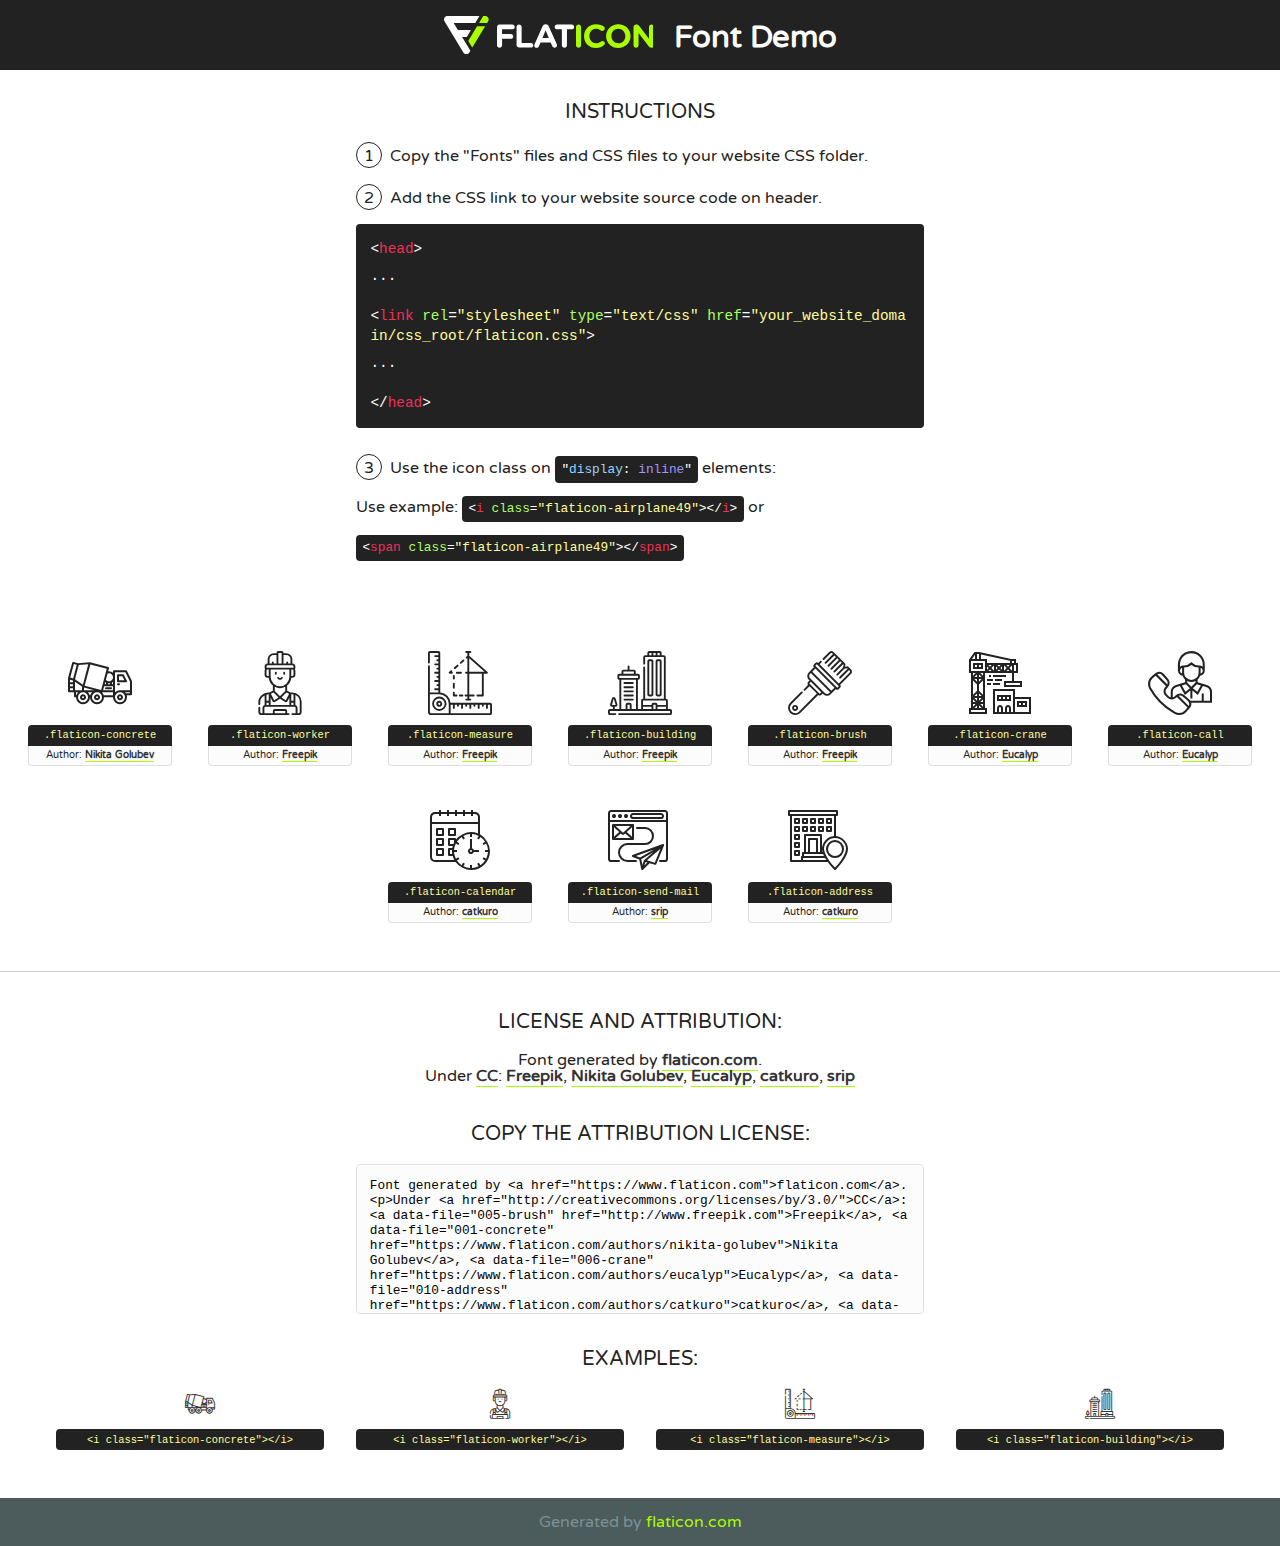
<file: lib/flaticon/font/flaticon.html>
<!DOCTYPE html>
<!--
  Flaticon icon font: Flaticon
  Creation date: 23/08/2020 07:24
-->
<html>
<!DOCTYPE html>
<html>

<head>
    <title>Flaticon WebFont</title>
    <link href="http://fonts.googleapis.com/css?family=Varela+Round" rel="stylesheet" type="text/css" />
    <link rel="stylesheet" type="text/css" href="flaticon.css">
    <meta charset="UTF-8">
    <style>
    html, body, div, span, applet, object, iframe,
    h1, h2, h3, h4, h5, h6, p, blockquote, pre,
    a, abbr, acronym, address, big, cite, code,
    del, dfn, em, img, ins, kbd, q, s, samp,
    small, strike, strong, sub, sup, tt, var,
    b, u, i, center,
    dl, dt, dd, ol, ul, li,
    fieldset, form, label, legend,
    table, caption, tbody, tfoot, thead, tr, th, td,
    article, aside, canvas, details, embed, 
    figure, figcaption, footer, header, hgroup, 
    menu, nav, output, ruby, section, summary,
    time, mark, audio, video {
        margin: 0;
        padding: 0;
        border: 0;
        font-size: 100%;
        font: inherit;
        vertical-align: baseline;
    }
    /* HTML5 display-role reset for older browsers */
    article, aside, details, figcaption, figure, 
    footer, header, hgroup, menu, nav, section {
        display: block;
    }
    body {
        line-height: 1;
    }
    ol, ul {
        list-style: none;
    }
    blockquote, q {
        quotes: none;
    }
    blockquote:before, blockquote:after,
    q:before, q:after {
        content: '';
        content: none;
    }
    table {
        border-collapse: collapse;
        border-spacing: 0;
    }
    body {
        font-family: 'Varela Round', Helvetica, Arial, sans-serif;
        font-size: 16px;
        color: #222;
    }
    a {
        color: #333;
        border-bottom: 1px solid #a9fd00;
        font-weight: bold;
        text-decoration: none;
    }
    * {
        -moz-box-sizing: border-box;
        -webkit-box-sizing: border-box;
        box-sizing: border-box;
        margin: 0;
        padding: 0;
    }
    [class^="flaticon-"]:before, [class*=" flaticon-"]:before, [class^="flaticon-"]:after, [class*=" flaticon-"]:after {
        font-family: Flaticon;
        font-size: 30px;
        font-style: normal;
        margin-left: 20px;
        color: #333;
    }
    .wrapper {
        max-width: 600px;
        margin: auto;
        padding: 0 1em;
    }
    .title {
        font-size: 1.25em;
        text-align: center;
        margin-bottom: 1em;
        text-transform: uppercase;
    }
    header {
        text-align: center;
        background-color: #222;
        color: #fff;
        padding: 1em;
    }
    header .logo {
        width: 210px;
        height: 38px;
        display: inline-block;
        vertical-align: middle;
        margin-right: 1em;
        border: none;
    }
    header strong {
        font-size: 1.95em;
        font-weight: bold;
        vertical-align: middle;
        margin-top: 5px;
        display: inline-block;
    }
    .demo {
        margin: 2em auto;
        line-height: 1.25em;
    }
    .demo ul li {
        margin-bottom: 1em;
    }
    .demo ul li .num {
        color: #222;
        border-radius: 20px;
        display: inline-block;
        width: 26px;
        padding: 3px;
        height: 26px;
        text-align: center;
        margin-right: 0.5em;
        border: 1px solid #222;
    }
    .demo ul li code {
        background-color: #222;
        border-radius: 4px;
        padding: 0.25em 0.5em;
        display: inline-block;
        color: #fff;
        font-family: Consolas,Monaco,Lucida Console,Liberation Mono,DejaVu Sans Mono,Bitstream Vera Sans Mono,Courier New, monospace;
        font-weight: lighter;
        margin-top: 1em;
        font-size: 0.8em;
        word-break: break-all;
    }
    .demo ul li code.big {
        padding: 1em;
        font-size: 0.9em;
    }
    .demo ul li code .red {
        color: #EF3159;
    }
    .demo ul li code .green {
        color: #ACFF65;
    }
    .demo ul li code .yellow {
        color: #FFFF99;
    }
    .demo ul li code .blue {
        color: #99D3FF;
    }
    .demo ul li code .purple {
        color: #A295FF;
    }
    .demo ul li code .dots {
        margin-top: 0.5em;
        display: block;
    }
    #glyphs {
        border-bottom: 1px solid #ccc;
        padding: 2em 0;
        text-align: center;
    }
    .glyph {
        display: inline-block;
        width: 9em;
        margin: 1em;
        text-align: center;
        vertical-align: top;
        background: #FFF;
    }
    .glyph .glyph-icon {
        padding: 10px;
        display: block;
        font-family:"Flaticon";
        font-size: 64px;
        line-height: 1;
    }
    .glyph .glyph-icon:before {
        font-size: 64px;
        color: #222;
        margin-left: 0;
    }
    .class-name {
        font-size: 0.65em;
        background-color: #222;
        color: #fff;
        border-radius: 4px 4px 0 0;
        padding: 0.5em;
        color: #FFFF99;
        font-family: Consolas,Monaco,Lucida Console,Liberation Mono,DejaVu Sans Mono,Bitstream Vera Sans Mono,Courier New, monospace;
    }
    .author-name {
        font-size: 0.6em;
        background-color: #fcfcfd;
        border: 1px solid #DEDEE4;
        border-top: 0;
        border-radius: 0 0 4px 4px;
        padding: 0.5em;
    }
    .class-name:last-child {
        font-size: 10px;
        color:#888;
    }
    .class-name:last-child a {
        font-size: 10px;
        color:#555;
    }
    .class-name:last-child a:hover {
        color:#a9fd00;
    }
    .glyph > input {
        display: block;
        width: 100px;
        margin: 5px auto;
        text-align: center;
        font-size: 12px;
        cursor: text;
    }
    .glyph > input.icon-input {
        font-family:"Flaticon";
        font-size: 16px;
        margin-bottom: 10px;
    }
    .attribution .title {
        margin-top: 2em;
    }
    .attribution textarea {
        background-color: #fcfcfd;
        padding: 1em;
        border: none;
        box-shadow: none;
        border: 1px solid #DEDEE4;
        border-radius: 4px;
        resize: none;
        width: 100%;
        height: 150px;
        font-size: 0.8em;
        font-family: Consolas,Monaco,Lucida Console,Liberation Mono,DejaVu Sans Mono,Bitstream Vera Sans Mono,Courier New, monospace;
        -webkit-appearance: none;
    }
    .iconsuse {
        margin: 2em auto;
        text-align: center;
        max-width: 1200px;
    }
    .iconsuse:after {
        content: '';
        display: table;
        clear: both;
    }
    .iconsuse .image {
        float: left;
        width: 25%;
        padding: 0 1em;
    }
    .iconsuse .image p {
        margin-bottom: 1em;
    }
    .iconsuse .image span {
        display: block;
        font-size: 0.65em;
        background-color: #222;
        color: #fff;
        border-radius: 4px;
        padding: 0.5em;
        color: #FFFF99;
        margin-top: 1em;
        font-family: Consolas,Monaco,Lucida Console,Liberation Mono,DejaVu Sans Mono,Bitstream Vera Sans Mono,Courier New, monospace;
    }
    #footer {
        text-align: center;
        background-color: #4C5B5C;
        color: #7c9192;
        padding: 1em;
    }
    #footer a {
        border: none;
        color: #a9fd00;
        font-weight: normal;
    }
    @media (max-width: 960px) {
        .iconsuse .image {
            width: 50%;
        }
    }
    @media (max-width: 560px) {
        .iconsuse .image {
            width: 100%;
        }
    }
    </style>
</head>

<body class="characters-off">

    <header>
        <a href="https://www.flaticon.com" target="_blank" class="logo">
            <svg version="1.1" xmlns="http://www.w3.org/2000/svg" xmlns:xlink="http://www.w3.org/1999/xlink" xmlns:a="http://ns.adobe.com/AdobeSVGViewerExtensions/3.0/" viewBox="0 0 560.875 102.036" enable-background="new 0 0 560.875 102.036" xml:space="preserve">
                <defs>
                </defs>
                <g>
                    <g class="letters">
                        <path fill="#ffffff" d="M141.596,29.675c0-3.777,2.985-6.767,6.764-6.767h34.438c3.426,0,6.15,2.728,6.15,6.15
                        c0,3.43-2.724,6.149-6.15,6.149h-27.674v13.091h23.719c3.429,0,6.151,2.724,6.151,6.15c0,3.43-2.723,6.149-6.151,6.149h-23.719
                        v17.574c0,3.773-2.986,6.761-6.764,6.761c-3.779,0-6.764-2.989-6.764-6.761V29.675z"></path>
                        <path fill="#ffffff" d="M193.844,29.149c0-3.781,2.985-6.767,6.764-6.767c3.776,0,6.763,2.985,6.763,6.767v42.957h25.039
                        c3.426,0,6.149,2.726,6.149,6.153c0,3.425-2.723,6.15-6.149,6.15h-31.802c-3.779,0-6.764-2.986-6.764-6.768V29.149z"></path>
                        <path fill="#ffffff" d="M241.891,75.71l21.438-48.407c1.492-3.341,4.215-5.357,7.906-5.357h0.792
                        c3.686,0,6.323,2.017,7.815,5.357l21.439,48.407c0.436,0.967,0.701,1.845,0.701,2.723c0,3.602-2.809,6.501-6.414,6.501
                        c-3.161,0-5.269-1.845-6.499-4.655l-4.132-9.661h-27.059l-4.301,10.102c-1.144,2.631-3.426,4.214-6.237,4.214
                        c-3.517,0-6.24-2.81-6.24-6.325C241.1,77.64,241.451,76.677,241.891,75.71z M279.932,58.666l-8.521-20.297l-8.526,20.297H279.932
                        z"></path>
                        <path fill="#ffffff" d="M314.864,35.387H301.86c-3.429,0-6.239-2.813-6.239-6.238c0-3.429,2.811-6.24,6.239-6.24h39.533
                        c3.426,0,6.237,2.811,6.237,6.24c0,3.425-2.811,6.238-6.237,6.238h-13.001v42.785c0,3.773-2.99,6.761-6.764,6.761
                        c-3.779,0-6.764-2.989-6.764-6.761V35.387z"></path>
                        <path fill="#A9FD00" d="M352.615,29.149c0-3.781,2.985-6.767,6.767-6.767c3.774,0,6.761,2.985,6.761,6.767v49.024
                        c0,3.773-2.987,6.761-6.761,6.761c-3.781,0-6.767-2.989-6.767-6.761V29.149z"></path>
                        <path fill="#A9FD00" d="M374.132,53.836v-0.179c0-17.481,13.178-31.801,32.065-31.801c9.22,0,15.459,2.458,20.557,6.238
                        c1.402,1.054,2.637,2.985,2.637,5.357c0,3.692-2.985,6.59-6.681,6.59c-1.845,0-3.071-0.702-4.044-1.319
                        c-3.776-2.813-7.729-4.393-12.562-4.393c-10.364,0-17.831,8.611-17.831,19.154v0.173c0,10.542,7.291,19.329,17.831,19.329
                        c5.715,0,9.492-1.756,13.359-4.834c1.049-0.874,2.458-1.491,4.039-1.491c3.429,0,6.325,2.813,6.325,6.236
                        c0,2.106-1.056,3.78-2.282,4.834c-5.539,4.834-12.036,7.733-21.878,7.733C387.572,85.464,374.132,71.493,374.132,53.836z"></path>
                        <path fill="#A9FD00" d="M433.009,53.836v-0.179c0-17.481,13.79-31.801,32.766-31.801c18.981,0,32.592,14.143,32.592,31.628v0.173
                        c0,17.483-13.785,31.807-32.769,31.807C446.625,85.464,433.009,71.32,433.009,53.836z M484.224,53.836v-0.179
                        c0-10.539-7.725-19.326-18.626-19.326c-10.893,0-18.449,8.611-18.449,19.154v0.173c0,10.542,7.73,19.329,18.626,19.329
                        C476.676,72.986,484.224,64.378,484.224,53.836z"></path>
                        <path fill="#A9FD00" d="M506.233,29.321c0-3.774,2.99-6.763,6.767-6.763h1.401c3.252,0,5.183,1.583,7.029,3.953l26.093,34.265
                        V29.059c0-3.692,2.99-6.677,6.681-6.677c3.683,0,6.671,2.985,6.671,6.677v48.934c0,3.78-2.987,6.765-6.764,6.765h-0.436
                        c-3.257,0-5.188-1.581-7.034-3.953l-27.056-35.492v32.944c0,3.687-2.985,6.676-6.678,6.676c-3.683,0-6.673-2.989-6.673-6.676
                        V29.321z"></path>
                    </g>
                    <g class="insignia">
                        <path fill="#ffffff" d="M48.372,56.137h12.517l11.156-18.537H37.186L25.688,18.539h57.825L94.668,0H9.271
                        C5.925,0,2.842,1.801,1.198,4.716c-1.644,2.907-1.593,6.482,0.134,9.343l50.38,83.501c1.678,2.781,4.689,4.476,7.938,4.476
                        c3.246,0,6.257-1.695,7.935-4.476l2.898-4.804L48.372,56.137z"></path>
                        <g class="i">
                            <path fill="#A9FD00" d="M93.575,18.539h0.031v0.004l21.652,0.004l2.705-4.488c1.727-2.861,1.778-6.436,0.133-9.343
                            C116.454,1.801,113.371,0,110.026,0h-5.294L93.575,18.539z"></path>
                            <polygon fill="#A9FD00" points="88.291,27.356 64.725,66.486 75.519,84.404 109.942,27.356"></polygon>
                        </g>
                    </g>
                </g>
            </svg>
        </a>
        <strong>Font Demo</strong>
    </header>


    <section class="demo wrapper">

        <p class="title">Instructions</p>

        <ul>
            <li>
                <span class="num">1</span>Copy the "Fonts" files and CSS files to your website CSS folder.
            </li>
            <li>
                <span class="num">2</span>Add the CSS link to your website source code on header.
                <code class="big">
                    &lt;<span class="red">head</span>&gt;
                    <br/><span class="dots">...</span>
                    <br/>&lt;<span class="red">link</span> <span class="green">rel</span>=<span class="yellow">"stylesheet"</span> <span class="green">type</span>=<span class="yellow">"text/css"</span> <span class="green">href</span>=<span class="yellow">"your_website_domain/css_root/flaticon.css"</span>&gt;
                    <br/><span class="dots">...</span>
                    <br/>&lt;/<span class="red">head</span>&gt;
                </code>
            </li>

            <li>
                <p>
                    <span class="num">3</span>Use the icon class on <code>"<span class="blue">display</span>:<span class="purple"> inline</span>"</code> elements:
                    <br />
                    Use example: <code>&lt;<span class="red">i</span> <span class="green">class</span>=<span class="yellow">&quot;flaticon-airplane49&quot;</span>&gt;&lt;/<span class="red">i</span>&gt;</code> or <code>&lt;<span class="red">span</span> <span class="green">class</span>=<span class="yellow">&quot;flaticon-airplane49&quot;</span>&gt;&lt;/<span class="red">span</span>&gt;</code>
            </li>
        </ul>

    </section>




   <section id="glyphs">          
    
      
        <div class="glyph"><div class="glyph-icon flaticon-concrete"></div>
            <div class="class-name">.flaticon-concrete</div>
            <div class="author-name">Author: <a data-file="001-concrete" href="https://www.flaticon.com/authors/nikita-golubev">Nikita Golubev</a> </div> 
        </div>        
        
        <div class="glyph"><div class="glyph-icon flaticon-worker"></div>
            <div class="class-name">.flaticon-worker</div>
            <div class="author-name">Author: <a data-file="002-worker" href="http://www.freepik.com">Freepik</a> </div> 
        </div>        
        
        <div class="glyph"><div class="glyph-icon flaticon-measure"></div>
            <div class="class-name">.flaticon-measure</div>
            <div class="author-name">Author: <a data-file="003-measure" href="http://www.freepik.com">Freepik</a> </div> 
        </div>        
        
        <div class="glyph"><div class="glyph-icon flaticon-building"></div>
            <div class="class-name">.flaticon-building</div>
            <div class="author-name">Author: <a data-file="004-building" href="http://www.freepik.com">Freepik</a> </div> 
        </div>        
        
        <div class="glyph"><div class="glyph-icon flaticon-brush"></div>
            <div class="class-name">.flaticon-brush</div>
            <div class="author-name">Author: <a data-file="005-brush" href="http://www.freepik.com">Freepik</a> </div> 
        </div>        
        
        <div class="glyph"><div class="glyph-icon flaticon-crane"></div>
            <div class="class-name">.flaticon-crane</div>
            <div class="author-name">Author: <a data-file="006-crane" href="https://www.flaticon.com/authors/eucalyp">Eucalyp</a> </div> 
        </div>        
        
        <div class="glyph"><div class="glyph-icon flaticon-call"></div>
            <div class="class-name">.flaticon-call</div>
            <div class="author-name">Author: <a data-file="007-call" href="https://www.flaticon.com/authors/eucalyp">Eucalyp</a> </div> 
        </div>        
        
        <div class="glyph"><div class="glyph-icon flaticon-calendar"></div>
            <div class="class-name">.flaticon-calendar</div>
            <div class="author-name">Author: <a data-file="008-calendar" href="https://www.flaticon.com/authors/catkuro">catkuro</a> </div> 
        </div>        
        
        <div class="glyph"><div class="glyph-icon flaticon-send-mail"></div>
            <div class="class-name">.flaticon-send-mail</div>
            <div class="author-name">Author: <a data-file="009-send-mail" href="https://www.flaticon.com/authors/srip">srip</a> </div> 
        </div>        
        
        <div class="glyph"><div class="glyph-icon flaticon-address"></div>
            <div class="class-name">.flaticon-address</div>
            <div class="author-name">Author: <a data-file="010-address" href="https://www.flaticon.com/authors/catkuro">catkuro</a> </div> 
        </div>        
        

    </section>



    <section class="attribution wrapper"   style="text-align:center;">

      <div class="title">License and attribution:</div><div class="attrDiv">Font generated by <a href="https://www.flaticon.com">flaticon.com</a>. <div><p>Under <a href="http://creativecommons.org/licenses/by/3.0/">CC</a>: <a data-file="005-brush" href="http://www.freepik.com">Freepik</a>, <a data-file="001-concrete" href="https://www.flaticon.com/authors/nikita-golubev">Nikita Golubev</a>, <a data-file="006-crane" href="https://www.flaticon.com/authors/eucalyp">Eucalyp</a>, <a data-file="010-address" href="https://www.flaticon.com/authors/catkuro">catkuro</a>, <a data-file="009-send-mail" href="https://www.flaticon.com/authors/srip">srip</a></p>  </div>
      </div>
      <div class="title">Copy the Attribution License:</div>

    <textarea onclick="this.focus();this.select();">Font generated by &lt;a href=&quot;https://www.flaticon.com&quot;&gt;flaticon.com&lt;/a&gt;. <p>Under <a href="http://creativecommons.org/licenses/by/3.0/">CC</a>: <a data-file="005-brush" href="http://www.freepik.com">Freepik</a>, <a data-file="001-concrete" href="https://www.flaticon.com/authors/nikita-golubev">Nikita Golubev</a>, <a data-file="006-crane" href="https://www.flaticon.com/authors/eucalyp">Eucalyp</a>, <a data-file="010-address" href="https://www.flaticon.com/authors/catkuro">catkuro</a>, <a data-file="009-send-mail" href="https://www.flaticon.com/authors/srip">srip</a></p>  
     </textarea>

    </section>

    <section class="iconsuse">

          <div class="title">Examples:</div>            
             
            <div class="image">
                <p>
                    <i class="glyph-icon flaticon-concrete"></i> 
                    <span>&lt;i class=&quot;flaticon-concrete&quot;&gt;&lt;/i&gt;</span>
                </p>
            </div>
            
            <div class="image">
                <p>
                    <i class="glyph-icon flaticon-worker"></i> 
                    <span>&lt;i class=&quot;flaticon-worker&quot;&gt;&lt;/i&gt;</span>
                </p>
            </div>
            
            <div class="image">
                <p>
                    <i class="glyph-icon flaticon-measure"></i> 
                    <span>&lt;i class=&quot;flaticon-measure&quot;&gt;&lt;/i&gt;</span>
                </p>
            </div>
            
            <div class="image">
                <p>
                    <i class="glyph-icon flaticon-building"></i> 
                    <span>&lt;i class=&quot;flaticon-building&quot;&gt;&lt;/i&gt;</span>
                </p>
            </div>
                       
        </div>
                            
    </section>

<div id="footer">
    <div>Generated by <a href="https://www.flaticon.com">flaticon.com</a>
    </div>
</div>



</body>
</html>
</file>
<file: lib/flaticon/font/flaticon.css>
/*
  	Flaticon icon font: Flaticon
  	Creation date: 23/08/2020 07:24
  	*/

@font-face {
  font-family: "Flaticon";
  src: url("./Flaticon.eot");
  src: url("./Flaticon.eot?#iefix") format("embedded-opentype"),
       url("./Flaticon.woff2") format("woff2"),
       url("./Flaticon.woff") format("woff"),
       url("./Flaticon.ttf") format("truetype"),
       url("./Flaticon.svg#Flaticon") format("svg");
  font-weight: normal;
  font-style: normal;
}

@media screen and (-webkit-min-device-pixel-ratio:0) {
  @font-face {
    font-family: "Flaticon";
    src: url("./Flaticon.svg#Flaticon") format("svg");
  }
}

[class^="flaticon-"]:before, [class*=" flaticon-"]:before,
[class^="flaticon-"]:after, [class*=" flaticon-"]:after {   
  font-family: Flaticon;
        font-size: 20px;
font-style: normal;
margin-left: 20px;
}

.flaticon-concrete:before { content: "\f100"; }
.flaticon-worker:before { content: "\f101"; }
.flaticon-measure:before { content: "\f102"; }
.flaticon-building:before { content: "\f103"; }
.flaticon-brush:before { content: "\f104"; }
.flaticon-crane:before { content: "\f105"; }
.flaticon-call:before { content: "\f106"; }
.flaticon-calendar:before { content: "\f107"; }
.flaticon-send-mail:before { content: "\f108"; }
.flaticon-address:before { content: "\f109"; }
</file>
<file: css/style.css>
/*******************************/
/********* General CSS *********/
/*******************************/
body {
    color: #666666;
    background: white;
    font-family: 'calibri', sans-serif;
    font-weight: 400;
}

h1,
h2,
h3,
h4,
h5,
h6 {
    color: #0a262b;
}

a {
    color: #666666;
    transition: .3s;
}

a:hover,
a:active,
a:focus {
    color: #9C8412;
    outline: none;
    text-decoration: none;
}

.btn:focus {
    box-shadow: none;
}

.wrapper {
    position: relative;
    width: 100%;
    max-width: 1366px;
    margin: 0 auto;
    background: #ffffff;
}

.back-to-top {
    position: fixed;
    display: none;
    background: #2C5234;
    color: #121518;
    width: 44px;
    height: 44px;
    text-align: center;
    line-height: 1;
    font-size: 22px;
    right: 15px;
    bottom: 15px;
    transition: background 0.5s;
    z-index: 9;
}

.back-to-top:hover {
    color: #9C8412;
    background: #121518;
}

.back-to-top i {
    padding-top: 10px;
}

.btn {
    transition: .3s;
}


/**********************************/
/********** Top Bar CSS ***********/
/**********************************/
.top-bar {
    position: relative;
    height: 190px;
    background: #2C5234;
}

.top-bar .logo {
    padding: 15px 0;
    text-align: left;
    overflow: hidden;
}

.top-bar .logo h1 {
    margin: 0;
    color: #9C8412;
    font-size: 20px
    line-height: 20px;
    font-weight: 800;
}

.top-bar .logo img {
    max-width: 100%;
    max-height: 60px;
}

.top-bar .top-bar-item {
    display: flex;
    align-items: center;
    justify-content: flex-end;
}

.top-bar .top-bar-icon {
    width: 40px;
    display: flex;
    align-items: center;
    justify-content: center;
}

.top-bar .top-bar-icon [class^="flaticon-"]::before {
    margin: 0;
    color: #9C8412;
    font-size: 40px;
}

.top-bar .top-bar-text {
    padding-left: 15px;
}

.top-bar .top-bar-text h3 {
    margin: 0 0 5px 0;
    color: #9C8412;
    font-size: 16px;
    font-weight: 400;
}

.top-bar .top-bar-text p {
    margin: 0;
    color: #9C8412;
    font-size: 13px;
    font-weight: 400;
}

@media (min-width: 992px) {
    .top-bar {
        padding: 0 60px;
    }
}

@media (max-width: 991.98px) {
    .top-bar .logo {
        text-align: center;
    }
}

/**********************************/
/********** Top Bar 2 CSS ***********/
/**********************************/
.top-bar-2 {
    position: relative;
    height: 50px;
    background: #2C5234;
}

.top-bar .logo {
    padding: 15px 0;
    text-align: left;
    overflow: hidden;
}

.top-bar-2 .logo h1 {
    margin: 0;
    color: #0a262b;
    font-size: 20px
    line-height: 20px;
    font-weight: 800;
}

.top-bar-2 .logo img {
    max-width: 100%;
    max-height: 60px;
}

.top-bar-2 .top-bar-item {
    display: flex;
    align-items: center;
    justify-content: flex-end;
}

.top-bar-2 .top-bar-icon {
    width: 40px;
    display: flex;
    align-items: center;
    justify-content: center;
}

.top-bar-2 .top-bar-icon [class^="flaticon-"]::before {
    margin: 0;
    color: #9C8412;
    font-size: 40px;
}

.top-bar-2 .top-bar-text {
    padding-left: 15px;
}

.top-bar-2 .top-bar-text h3 {
    margin: 0 0 5px 0;
    color: white;
    font-size: 16px;
    font-weight: 400;
}

.top-bar-2 .top-bar-text p {
    margin: 0;
    color: white;
    font-size: 13px;
    font-weight: 400;
}

@media (min-width: 992px) {
    .top-bar {
        padding: 0 60px;
    }
}

@media (max-width: 991.98px) {
    .top-bar .logo {
        text-align: center;
    }
}


/**********************************/
/*********** Nav Bar CSS **********/
/**********************************/

.nav-bar {
    position: relative;
    background: #white;
    transition: .3s;
}

.nav-bar .container-fluid {
    padding: 0;
}

.nav-bar.nav-sticky {
    position: fixed;
    top: 0;
    width: 100%;
    max-width: 1366px;
    box-shadow: 0 2px 5px rgba(0, 0, 0, .3);
    z-index: 999;
}

.nav-bar .navbar {
    height: 100%;
    background: white !important;
}

.navbar-dark .navbar-nav .nav-link,
.navbar-dark .navbar-nav .nav-link:focus,
.navbar-dark .navbar-nav .nav-link:hover,
.navbar-dark .navbar-nav .nav-link.active {
    padding: 20px 20px 16px 16px;
    color: #477551;
}

.navbar-dark .navbar-nav .nav-link:hover,
.navbar-dark .navbar-nav .nav-link.active {
    color: #9C8412;
    transition: none;
}

.nav-bar .dropdown-menu {
    margin-top: 0;
    border: 0;
    border-radius: 0;
    background: #f8f9fa;
}

.nav-bar .btn {
    color: #ffffff;
    border: 2px solid #ffffff;
    border-radius: 0;
}

.nav-bar .btn:hover {
    color: #0a262b;
    background: #9C8412;
    border-color: #9C8412;
}

@media (min-width: 992px) {
    .nav-bar {
        padding: 0 75px;
    }

    .nav-bar.nav-sticky {
        padding: 0;
    }

    .nav-bar .navbar {
        padding: 20px;
    }

    .nav-bar .navbar-brand {
        display: none;
    }

    .nav-bar a.nav-link {
        padding: 8px 15px;
        font-size: 15px;
        text-transform: uppercase;
    }
}

@media (max-width: 991.98px) {
    .nav-bar .navbar {
        padding: 15px;
    }

    .nav-bar a.nav-link {
        padding: 5px;
    }

    .nav-bar .dropdown-menu {
        box-shadow: none;
    }

    .nav-bar .btn {
        display: none;
    }
}

/**********************************/
/*********** Nav Bar 2 CSS **********/
/**********************************/

.nav-bar2 {
    position: relative;
    background: #white;
    transition: .3s;
}

.nav-bar2 .container-fluid {
    padding: 0;
}



.nav-bar2 .navbar {
    height: 100%;
    background: white !important;
}

.page-header32 a::after {
    position: absolute;
    content: "/";
    width: 8px;
    height: 8px;
    top: -2px;
    right: -7px;
    text-align: center;
    color: #121518;
}

.navbar-dark .navbar-nav .nav-link,
.navbar-dark .navbar-nav .nav-link:focus,
.navbar-dark .navbar-nav .nav-link:hover,
.navbar-dark .navbar-nav .nav-link.active {
    padding: 20px 20px 16px 16px;
    color: #477551;
}

.navbar-dark .navbar-nav .nav-link:hover,
.navbar-dark .navbar-nav .nav-link.active {
    color: #9C8412;
    transition: none;
}

.nav-bar2 .dropdown-menu {
    margin-top: 0;
    border: 0;
    border-radius: 0;
    background: #f8f9fa;
}

.nav-bar2 .btn {
    color: #ffffff;
    border: 2px solid #ffffff;
    border-radius: 0;
}

.nav-bar2 .btn:hover {
    color: #0a262b;
    background: #9C8412;
    border-color: #9C8412;
}

@media (min-width: 992px) {
    .nav-bar2 {
        padding: 0 75px;
    }

    .nav-bar2.nav-sticky {
        padding: 0;
    }

    .nav-bar2 .navbar {
        padding: 20px;
    }

    .nav-bar2 .navbar-brand {
        display: none;
    }

    .nav-bar2 a.nav-link {
        padding: 8px 15px;
        font-size: 15px;
        text-transform: uppercase;
    }
}

@media (max-width: 991.98px) {
    .nav-bar2 .navbar {
        padding: 15px;
    }

    .nav-bar2 a.nav-link {
        padding: 5px;
    }

    .nav-bar2 .dropdown-menu {
        box-shadow: none;
    }

    .nav-bar2 .btn {
        display: none;
    }
}


/*******************************/
/******** Carousel CSS *********/
/*******************************/
.carousel {
    position: relative;
    width: 100%;
    height: calc(100vh - 170px);
    min-height: 400px;
    margin: 0 auto;
    text-align: center;
    overflow: hidden;
}

.carousel .carousel-inner,
.carousel .carousel-item {
    position: relative;
    width: 100%;
    height: 100%;
}

.carousel .carousel-item img {
    width: 100%;
    height: 100%;
    object-fit: cover;
}

.carousel .carousel-item::after {
    position: absolute;
    content: "";
    width: 100%;
    height: 100%;
    top: 0;
    left: 0;
    background: rgba(0, 0, 0, .3);
    z-index: 1;
}

.carousel .carousel-caption {
    position: absolute;
    top: 0;
    bottom: 0;
    display: flex;
    align-items: center;
    justify-content: center;
    flex-direction: column;
    height: calc(100vh - 170px);
    min-height: 400px;
}

.carousel .carousel-caption p {
    color: #ffffff;
    font-size: 30px;
    margin-bottom: 15px;
    letter-spacing: 1px;
}

.carousel .carousel-caption h1 {
    color: #ffffff;
    font-size: 60px;
    font-weight: 700;
    margin-bottom: 35px;
}

.carousel .carousel-caption .btn {
    padding: 15px 35px;
    font-size: 18px;
    font-weight: 500;
    letter-spacing: 1px;
    text-transform: uppercase;
    color: #ffffff;
    background: transparent;
    border: 2px solid #ffffff;
    border-radius: 0;
    transition: .3s;
}

.carousel .carousel-caption .btn:hover {
    color: #0a262b;
    background: #9C8412;
    border-color: #9C8412;
}

@media (max-width: 767.98px) {
    .carousel .carousel-caption h1 {
        font-size: 40px;
        font-weight: 700;
    }

    .carousel .carousel-caption p {
        font-size: 20px;
    }

    .carousel .carousel-caption .btn {
        padding: 12px 30px;
        font-size: 18px;
        font-weight: 500;
        letter-spacing: 0;
    }
}

@media (max-width: 575.98px) {
    .carousel .carousel-caption h1 {
        font-size: 30px;
        font-weight: 500;
    }

    .carousel .carousel-caption p {
        font-size: 16px;
    }

    .carousel .carousel-caption .btn {
        padding: 10px 25px;
        font-size: 16px;
        font-weight: 400;
        letter-spacing: 0;
    }
}

.carousel .animated {
    -webkit-animation-duration: 1.5s;
    animation-duration: 1.5s;
}


/*******************************/
/******* Page Header CSS *******/
/*******************************/
.page-header {
    position: relative;
    margin-bottom: 45px;
    padding: 90px 0;
    text-align: center;
    background: #9C8412;
}

.page-header h2 {
    position: relative;
    color: #0a262b;
    font-size: 60px;
    font-weight: 700;
    margin-bottom: 20px;
    padding-bottom: 5px;
}

.page-header h2::after {
    position: absolute;
    content: "";
    width: 100px;
    height: 2px;
    left: calc(50% - 50px);
    bottom: 0;
    background: #0a262b;
}

.page-header a {
    position: relative;
    padding: 0 12px;
    font-size: 22px;
    color: #0a262b;
}

.page-header a:hover {
    color: #ffffff;
}

.page-header a::after {
    position: absolute;
    content: "/";
    width: 8px;
    height: 8px;
    top: -2px;
    right: -7px;
    text-align: center;
    color: #121518;
}

.page-header a:last-child::after {
    display: none;
}

@media (max-width: 991.98px) {
    .page-header {
        padding: 60px 0;
    }

    .page-header h2 {
        font-size: 45px;
    }

    .page-header a {
        font-size: 20px;
    }
}

@media (max-width: 767.98px) {
    .page-header {
        padding: 45px 0;
    }

    .page-header h2 {
        font-size: 35px;
    }

    .page-header a {
        font-size: 18px;
    }
}


/*******************************/
/******* Section Header ********/
/*******************************/
.section-header {
    position: relative;
    width: 100%;
    margin-bottom: 45px;
}

.section-header p {
    color: #9C8412;
    font-size: 18px;
    font-weight: 600;
    margin-bottom: 5px;
}

.section-header h2 {
    margin: 0;
    position: relative;
    font-size: 50px;
    font-weight: 700;
}

@media (max-width: 767.98px) {
    .section-header h2 {
        font-size: 30px;
    }
}


/*******************************/
/********* Feature CSS *********/
/*******************************/
.feature {
    position: relative;
    margin-bottom: 45px;
}

.feature .col-md-12 {
    background: #0a262b;
}

.feature .col-md-12:nth-child(2n) {
    color: #0a262b;
    background: #9C8412;
}

.feature .feature-item {
    min-height: 250px;
    padding: 30px;
    display: flex;
    align-items: center;
    justify-content: flex-start;
}

.feature .feature-icon {
    position: relative;
    width: 60px;
    display: flex;
    align-items: center;
    justify-content: center;
}

.feature .feature-icon::before {
    position: absolute;
    content: "";
    width: 80px;
    height: 80px;
    top: -20px;
    left: -10px;
    border: 2px dotted #ffffff;
    border-radius: 60px;
    z-index: 1;
}

.feature .feature-icon::after {
    position: absolute;
    content: "";
    width: 79px;
    height: 79px;
    top: -18px;
    left: -9px;
    background: #0a262b;
    border-radius: 60px;
    z-index: 2;
}

.feature .col-md-12:nth-child(2n) .feature-icon::after {
    background: #9C8412;
}

.feature .feature-icon [class^="flaticon-"]::before {
    position: relative;
    margin: 0;
    color: #9C8412;
    font-size: 60px;
    line-height: 60px;
    z-index: 3;
}

.feature .feature-text {
    padding-left: 30px;
}

.feature .feature-text h3 {
    margin: 0 0 10px 0;
    color: #9C8412;
    font-size: 25px;
    font-weight: 600;
}

.feature .feature-text p {
    margin: 0;
    color: #9C8412;
    font-size: 18px;
    font-weight: 400;
}

.feature .col-md-12:nth-child(2n) [class^="flaticon-"]::before,
.feature .col-md-12:nth-child(2n) h3,
.feature .col-md-12:nth-child(2n) p {
    color: #0a262b;
}


/*******************************/
/********** About CSS **********/
/*******************************/
.about {
    position: relative;
    width: 100%;
    padding: 45px 0;
}

.about .section-header {
    margin-bottom: 30px;
}

.about .about-img {
    position: relative;
    height: 100%;
}

.about .about-img img {
    width: 100%;
    height: 100%;
    object-fit: cover;
}

.about .about-text p {
    font-size: 16px;
}

.about .about-text a.btn {
    position: relative;
    margin-top: 15px;
    padding: 15px 35px;
    font-size: 16px;
    font-weight: 500;
    letter-spacing: 1px;
    color: #0a262b;
    border-radius: 0;
    background: #9C8412;
    transition: .3s;
}

.about .about-text a.btn:hover {
    color: #9C8412;
    background: #0a262b;
}

@media (max-width: 767.98px) {
    .about .about-img {
        margin-bottom: 30px;
        height: auto;
    }
}


/*******************************/
/********** Fact CSS ***********/
/*******************************/
.fact {
    position: relative;
    width: 100%;
    padding: 45px 0;
}

.fact .col-6 {
    display: flex;
    align-items: flex-start;
}

.fact .fact-icon {
    position: relative;
    margin: 15px 15px 0 210px;
    width: 60px;
    display: flex;
    align-items: center;
    justify-content: center;
}

.fact .fact-icon [class^="flaticon-"]::before {
    margin: 0;
    font-size: 60px;
    line-height: 60px;
    background-image: linear-gradient(#ffffff, #9C8412);
    -webkit-background-clip: text;
    -webkit-text-fill-color: transparent;
}

.fact .fact-right .fact-icon [class^="flaticon-"]::before {
    background-image: linear-gradient(#2C5234, #0a262b);
}

.fact .fact-left,
.fact .fact-right {
    padding-top: 60px;
    padding-bottom: 60px;
}

.fact .fact-text h2 {
    font-size: 35px;
    font-weight: 700;
}

.fact .fact-text p {
    margin: 0;
    font-size: 16px;
    font-weight: 600;
    text-transform: uppercase;
}

.fact .fact-left {
    color: #9C8412;
    background: #2C5234;
}

.fact .fact-right {
    color: #0a262b;
    background: #9C8412;
}

.fact .fact-left h2 {
    color: #9C8412;
}


/*******************************/
/********* Service CSS *********/
/*******************************/
.service {
    position: relative;
    width: 100%;
    padding: 45px 0 15px 0;
}

.service .service-item {
    position: relative;
    width: 100%;
    text-align: center;
    margin-bottom: 30px;
}

.service .service-img {
    position: relative;
    overflow: hidden;
}

.service .service-img img {
    width: 100%;
}

.service .service-overlay {
    position: absolute;
    width: 100%;
    height: 100%;
    top: 0;
    left: 0;
    padding: 30px;
    display: flex;
    align-items: center;
    justify-content: center;
    background: rgba(3, 15, 39, .7);
    transition: .5s;
    opacity: 0;
}

.service .service-item:hover .service-overlay {
    opacity: 1;
}

.service .service-overlay p {
    margin: 0;
    color: #ffffff;
}

.service .service-text {
    display: flex;
    align-items: center;
    height: 60px;
    background: #0a262b;
    overflow: hidden;
    white-space: nowrap;
    text-overflow: ellipsis;
}

.service .service-text h3 {
    margin: 0;
    padding: 0 15px 0 25px;
    width: calc(100% - 60px);
    font-size: 20px;
    font-weight: 700;
    color: #9C8412;
    text-align: left;
    overflow: hidden;
    white-space: nowrap;
    text-overflow: ellipsis;
}

.service .service-item a.btn {
    width: 60px;
    height: 60px;
    padding: 3px 0 0 3px;
    display: flex;
    align-items: center;
    justify-content: center;
    font-size: 60px;
    line-height: 60px;
    font-weight: 100;
    color: #0a262b;
    background: #9C8412;
    border-radius: 0;
    transition: .3s;
}

.service .service-item:hover a.btn {
    color: #ffffff;
}



/*******************************/
/********* map CSS *********/
/*******************************/



/*******************************/
/********** Video CSS **********/
/*******************************/
.video {
    position: relative;
    margin: 45px 0;
    height: 100%;
    min-height: 500px;
    background: linear-gradient(rgba(3, 15, 39, .9), rgba(3, 15, 39, .9)), url(../img/carousel-1.jpg);
    background-attachment: fixed;
    background-position: center;
    background-repeat: no-repeat;
    background-size: cover;
}

.video .btn-play {
    position: absolute;
    z-index: 1;
    top: 50%;
    left: 50%;
    transform: translateX(-50%) translateY(-50%);
    box-sizing: content-box;
    display: block;
    width: 32px;
    height: 44px;
    border-radius: 50%;
    border: none;
    outline: none;
    padding: 18px 20px 18px 28px;
}

.video .btn-play:before {
    content: "";
    position: absolute;
    z-index: 0;
    left: 50%;
    top: 50%;
    transform: translateX(-50%) translateY(-50%);
    display: block;
    width: 100px;
    height: 100px;
    background: #9C8412;
    border-radius: 50%;
    animation: pulse-border 1500ms ease-out infinite;
}

.video .btn-play:after {
    content: "";
    position: absolute;
    z-index: 1;
    left: 50%;
    top: 50%;
    transform: translateX(-50%) translateY(-50%);
    display: block;
    width: 100px;
    height: 100px;
    background: #9C8412;
    border-radius: 50%;
    transition: all 200ms;
}

.video .btn-play:hover:after {
    background-color: darken(#9C8412, 10%);
}

.video .btn-play img {
    position: relative;
    z-index: 3;
    max-width: 100%;
    width: auto;
    height: auto;
}

.video .btn-play span {
    display: block;
    position: relative;
    z-index: 3;
    width: 0;
    height: 0;
    border-left: 32px solid #0a262b;
    border-top: 22px solid transparent;
    border-bottom: 22px solid transparent;
}

@keyframes pulse-border {
  0% {
    transform: translateX(-50%) translateY(-50%) translateZ(0) scale(1);
    opacity: 1;
  }
  100% {
    transform: translateX(-50%) translateY(-50%) translateZ(0) scale(1.5);
    opacity: 0;
  }
}

#videoModal .modal-dialog {
    position: relative;
    max-width: 800px;
    margin: 60px auto 0 auto;
}

#videoModal .modal-body {
    position: relative;
    padding: 0px;
}

#videoModal .close {
    position: absolute;
    width: 30px;
    height: 30px;
    right: 0px;
    top: -30px;
    z-index: 999;
    font-size: 30px;
    font-weight: normal;
    color: #ffffff;
    background: #000000;
    opacity: 1;
}


/*******************************/
/*********** Team CSS **********/
/*******************************/
.team {
    position: relative;
    width: 100%;
    padding: 45px 0 15px 0;
}

.team .team-item {
    position: relative;
    margin-bottom: 30px;
    overflow: hidden;
}

.team .team-img {
    position: relative;
}

.team .team-img img {
    width: 100%;
}

.team .team-text {
    position: relative;
    padding: 25px 15px;
    text-align: center;
    background: #0a262b;
    transition: .5s;
}

.team .team-text h2 {
    font-size: 20px;
    font-weight: 600;
    color: #9C8412;
    transition: .5s;
}

.team .team-text p {
    margin: 0;
    color: #ffffff;
}

.team .team-item:hover .team-text {
    background: #9C8412;
}

.team .team-item:hover .team-text h2 {
    color: #0a262b;
    letter-spacing: 1px;
}

.team .team-social {
    position: absolute;
    width: 100px;
    top: 0;
    left: -50px;
    display: flex;
    flex-direction: column;
    font-size: 0;
}

.team .team-social a {
    position: relative;
    left: 0;
    width: 50px;
    height: 50px;
    display: flex;
    align-items: center;
    justify-content: center;
    font-size: 18px;
    color: #ffffff;
}

.team .team-item:hover .team-social a:first-child {
    background: #00acee;
    left: 50px;
    transition: .3s 0s;
}

.team .team-item:hover .team-social a:nth-child(2) {
    background: #3b5998;
    left: 50px;
    transition: .3s .1s;
}

.team .team-item:hover .team-social a:nth-child(3) {
    background: #0e76a8;
    left: 50px;
    transition: .3s .2s;
}

.team .team-item:hover .team-social a:nth-child(4) {
    background: #3f729b;
    left: 50px;
    transition: .3s .3s;
}


/*******************************/
/*********** FAQs CSS **********/
/*******************************/
.faqs {
    position: relative;
    width: 100%;
    padding: 45px 0;
}

.faqs .row {
    position: relative;
}

.faqs .row::after {
    position: absolute;
    content: "";
    width: 1px;
    height: 100%;
    top: 0;
    left: calc(50% - .5px);
    background: #9C8412;
}

.faqs #accordion-1 {
    padding-right: 15px;
}

.faqs #accordion-2 {
    padding-left: 15px;
}

@media(max-width: 767.98px) {
    .faqs .row::after {
        display: none;
    }

    .faqs #accordion-1,
    .faqs #accordion-2 {
        padding: 0;
    }

    .faqs #accordion-2 {
        padding-top: 15px;
    }
}

.faqs .card {
    margin-bottom: 15px;
    border: none;
    border-radius: 0;
}

.faqs .card:last-child {
    margin-bottom: 0;
}

.faqs .card-header {
    padding: 0;
    border: none;
    background: #ffffff;
}

.faqs .card-header a {
    display: block;
    padding: 10px 25px;
    width: 100%;
    color: #121518;
    font-size: 16px;
    line-height: 40px;
    border: 1px solid rgba(0, 0, 0, .1);
    transition: .5s;
}

.faqs .card-header [data-toggle="collapse"][aria-expanded="true"] {
    background: #9C8412;
}

.faqs .card-header [data-toggle="collapse"]:after {
    font-family: 'font Awesome 5 Free';
    content: "\f067";
    float: right;
    color: #9C8412;
    font-size: 12px;
    font-weight: 900;
    transition: .5s;
}

.faqs .card-header [data-toggle="collapse"][aria-expanded="true"]:after {
    font-family: 'font Awesome 5 Free';
    content: "\f068";
    float: right;
    color: #0a262b;
    font-size: 12px;
    font-weight: 900;
    transition: .5s;
}

.faqs .card-body {
    padding: 20px 25px;
    font-size: 16px;
    background: #ffffff;
    border: 1px solid rgba(0, 0, 0, .1);
    border-top: none;
}


/*******************************/
/******* Testimonial CSS *******/
/*******************************/
.testimonial {
    position: relative;
    margin: 45px 0;
    padding: 90px 0;
    text-align: center;
    background: linear-gradient(rgba(3, 15, 39, .9), rgba(3, 15, 39, .9)), url(../img/carousel-1.jpg);
    background-attachment: fixed;
    background-position: center;
    background-repeat: no-repeat;
    background-size: cover;
}

.testimonial .container {
    max-width: 760px;
}

.about-page .testimonial {
    padding-bottom: 90px;
}

.testimonial .testimonial-slider-nav {
    position: relative;
    width: 300px;
    margin: 0 auto;
}

.testimonial .testimonial-slider-nav .slick-slide {
    position: relative;
    opacity: 0;
    transition: .5s;
}

.testimonial .testimonial-slider-nav .slick-active {
    opacity: 1;
    transform: scale(1.3);
}

.testimonial .testimonial-slider-nav .slick-center {
    transform: scale(1.8);
    z-index: 1;
}

.testimonial .testimonial-slider-nav .slick-slide img {
    position: relative;
    display: block;
    margin-top: 37px;
    width: 100%;
    height: auto;
    border-radius: 100px;
}

.testimonial .testimonial-slider {
    position: relative;
    margin-top: 15px;
    padding-top: 50px;
}

.testimonial .testimonial-slider::before {
    position: absolute;
    content: "";
    width: 60px;
    height: 50px;
    top: 0;
    left: calc(50% - 30px);
    background: url(../img/quote.png) top center no-repeat;
}

.testimonial .testimonial-slider h3 {
    color: #9C8412;
    font-size: 22px;
    font-weight: 700;
}

.testimonial .testimonial-slider h4 {
    font-size: 14px;
    font-weight: 300;
    color: #ffffff;
    font-style: italic;
    margin-bottom: 10px;
}

.testimonial .testimonial-slider p {
    color: #ffffff;
    font-size: 16px;
    font-weight: 300;
    margin: 0;
}


/*******************************/
/*********** Blog CSS **********/
/*******************************/
.blog {
    position: relative;
    width: 100%;
    padding: 45px 0 15px 0;
}

.blog .blog-item {
    position: relative;
    width: 100%;
    text-align: center;
    margin-bottom: 30px;
}

.blog .blog-img {
    position: relative;
    overflow: hidden;
}

.blog .blog-img img {
    width: 100%;
}

.blog .blog-title {
    display: flex;
    align-items: center;
    height: 60px;
    background: #0a262b;
    overflow: hidden;
    white-space: nowrap;
    text-overflow: ellipsis;
}

.blog .blog-title h3 {
    margin: 0;
    padding: 0 15px 0 25px;
    width: calc(100% - 60px);
    font-size: 18px;
    font-weight: 700;
    color: #9C8412;
    text-align: left;
    overflow: hidden;
    white-space: nowrap;
    text-overflow: ellipsis;
}

.blog .blog-title a.btn {
    width: 60px;
    height: 60px;
    padding: 3px 0 0 3px;
    display: flex;
    align-items: center;
    justify-content: center;
    font-size: 60px;
    line-height: 60px;
    font-weight: 100;
    color: #0a262b;
    background: #9C8412;
    border-radius: 0;
    transition: .3s;
}

.blog .blog-item:hover a.btn {
    color: #ffffff;
}

.blog .blog-meta {
    position: relative;
    padding: 25px 0 10px 0;
    background: #f3f6ff;
}

.blog .blog-meta::after {
    position: absolute;
    content: "";
    width: 100px;
    height: 1px;
    left: calc(50% - 50px);
    bottom: 0;
    background: #9C8412;
}

.blog .blog-meta p {
    display: inline-block;
    margin: 0;
    padding: 0 3px;
    font-size: 14px;
    font-weight: 300;
    font-style: italic;
    color: #666666;
}

.blog .blog-meta p a {
    margin-left: 5px;
    font-style: normal;
}

.blog .blog-text {
    padding: 10px 25px 25px 25px;
    background: #f3f6ff;
}

.blog .blog-text p {
    margin: 0;
    font-size: 16px;
}

.blog .pagination .page-link {
    color: #0a262b;
    border-radius: 0;
    border-color: #9C8412;
}

.blog .pagination .page-link:hover,
.blog .pagination .page-item.active .page-link {
    color: #9C8412;
    background: #0a262b;
}

.blog .pagination .disabled .page-link {
    color: #999999;
}


/*******************************/
/******* Single Post CSS *******/
/*******************************/
.single {
    position: relative;
    padding: 45px 0;
}

.single .single-content {
    position: relative;
    margin-bottom: 30px;
    overflow: hidden;
}

.single .single-content img {
    margin-bottom: 20px;
    width: 100%;
}

.single .single-tags {
    margin: -5px -5px 41px -5px;
    font-size: 0;
}

.single .single-tags a {
    margin: 5px;
    display: inline-block;
    padding: 7px 15px;
    font-size: 14px;
    font-weight: 400;
    color: #666666;
    border: 1px solid #dddddd;
}

.single .single-tags a:hover {
    color: #9C8412;
    background: #0a262b;
}

.single .single-bio {
    margin-bottom: 45px;
    padding: 30px;
    background: #f3f6ff;
    display: flex;
}

.single .single-bio-img {
    width: 100%;
    max-width: 100px;
}

.single .single-bio-img img {
    width: 100%;
}

.single .single-bio-text {
    padding-left: 30px;
}

.single .single-bio-text h3 {
    font-size: 20px;
    font-weight: 700;
}

.single .single-bio-text p {
    margin: 0;
}

.single .single-related {
    margin-bottom: 45px;
}

.single .single-related h2 {
    font-size: 30px;
    font-weight: 700;
    margin-bottom: 25px;
}

.single .related-slider {
    position: relative;
    margin: 0 -15px;
    width: calc(100% + 30px);
}

.single .related-slider .post-item {
    margin: 0 15px;
}

.single .post-item {
    display: flex;
    align-items: center;
    margin-bottom: 15px;
}

.single .post-item .post-img {
    width: 100%;
    max-width: 80px;
}

.single .post-item .post-img img {
    width: 100%;
}

.single .post-item .post-text {
    padding-left: 15px;
}

.single .post-item .post-text a {
    font-size: 16px;
    font-weight: 400;
}

.single .post-item .post-meta {
    display: flex;
    margin-top: 8px;
}

.single .post-item .post-meta p {
    display: inline-block;
    margin: 0;
    padding: 0 3px;
    font-size: 14px;
    font-weight: 300;
    font-style: italic;
}

.single .post-item .post-meta p a {
    margin-left: 5px;
    font-size: 14px;
    font-weight: 300;
    font-style: normal;
}

.single .related-slider .owl-nav {
    position: absolute;
    width: 90px;
    top: -55px;
    right: 15px;
    display: flex;
}

.single .related-slider .owl-nav .owl-prev,
.single .related-slider .owl-nav .owl-next {
    margin-left: 15px;
    width: 30px;
    height: 30px;
    display: flex;
    align-items: center;
    justify-content: center;
    color: #0a262b;
    background: #9C8412;
    font-size: 16px;
    transition: .3s;
}

.single .related-slider .owl-nav .owl-prev:hover,
.single .related-slider .owl-nav .owl-next:hover {
    color: #9C8412;
    background: #0a262b;
}

.single .single-comment {
    position: relative;
    margin-bottom: 45px;
}

.single .single-comment h2 {
    font-size: 30px;
    font-weight: 700;
    margin-bottom: 25px;
}

.single .comment-list {
    list-style: none;
    padding: 0;
}

.single .comment-child {
    list-style: none;
}

.single .comment-body {
    display: flex;
    margin-bottom: 30px;
}

.single .comment-img {
    width: 60px;
}

.single .comment-img img {
    width: 100%;
}

.single .comment-text {
    padding-left: 15px;
    width: calc(100% - 60px);
}

.single .comment-text h3 {
    font-size: 18px;
    font-weight: 600;
    margin-bottom: 3px;
}

.single .comment-text span {
    display: block;
    font-size: 14px;
    font-weight: 300;
    margin-bottom: 5px;
}

.single .comment-text .btn {
    padding: 3px 10px;
    font-size: 14px;
    color: #0a262b;
    background: #dddddd;
    border-radius: 0;
}

.single .comment-text .btn:hover {
    background: #9C8412;
}

.single .comment-form {
    position: relative;
}

.single .comment-form h2 {
    font-size: 30px;
    font-weight: 700;
    margin-bottom: 25px;
}

.single .comment-form form {
    padding: 30px;
    background: #f3f6ff;
}

.single .comment-form form .form-group:last-child {
    margin: 0;
}

.single .comment-form input,
.single .comment-form textarea {
    border-radius: 0;
}

.single .comment-form .btn {
    padding: 15px 30px;
    color: #0a262b;
    background: #9C8412;
}

.single .comment-form .btn:hover {
    color: #9C8412;
    background: #0a262b;
}


/**********************************/
/*********** Sidebar CSS **********/
/**********************************/
.sidebar {
    position: relative;
    width: 100%;
}

@media(max-width: 991.98px) {
    .sidebar {
        margin-top: 45px;
    }
}

.sidebar .sidebar-widget {
    position: relative;
    margin-bottom: 45px;
}

.sidebar .sidebar-widget .widget-title {
    position: relative;
    margin-bottom: 30px;
    padding-bottom: 5px;
    font-size: 30px;
    font-weight: 700;
}

.sidebar .sidebar-widget .widget-title::after {
    position: absolute;
    content: "";
    width: 60px;
    height: 2px;
    bottom: 0;
    left: 0;
    background: #9C8412;
}

.sidebar .sidebar-widget .search-widget {
    position: relative;
}

.sidebar .search-widget input {
    height: 50px;
    border: 1px solid #dddddd;
    border-radius: 0;
}

.sidebar .search-widget input:focus {
    box-shadow: none;
}

.sidebar .search-widget .btn {
    position: absolute;
    top: 6px;
    right: 15px;
    height: 40px;
    padding: 0;
    font-size: 25px;
    color: #9C8412;
    background: none;
    border-radius: 0;
    border: none;
    transition: .3s;
}

.sidebar .search-widget .btn:hover {
    color: #0a262b;
}

.sidebar .sidebar-widget .recent-post {
    position: relative;
}

.sidebar .sidebar-widget .tab-post {
    position: relative;
}

.sidebar .tab-post .nav.nav-pills .nav-link {
    color: #9C8412;
    background: #0a262b;
    border-radius: 0;
}

.sidebar .tab-post .nav.nav-pills .nav-link:hover,
.sidebar .tab-post .nav.nav-pills .nav-link.active {
    color: #0a262b;
    background: #9C8412;
}

.sidebar .tab-post .tab-content {
    padding: 15px 0 0 0;
    background: transparent;
}

.sidebar .tab-post .tab-content .container {
    padding: 0;
}

.sidebar .sidebar-widget .category-widget {
    position: relative;
}

.sidebar .category-widget ul {
    margin: 0;
    padding: 0;
    list-style: none;
}

.sidebar .category-widget ul li {
    margin: 0 0 12px 22px;
}

.sidebar .category-widget ul li:last-child {
    margin-bottom: 0;
}

.sidebar .category-widget ul li a {
    display: inline-block;
    line-height: 23px;
}

.sidebar .category-widget ul li::before {
    position: absolute;
    content: '\f105';
    font-family: 'Font Awesome 5 Free';
    font-weight: 900;
    color: #9C8412;
    left: 1px;
}

.sidebar .category-widget ul li span {
    display: inline-block;
    float: right;
}

.sidebar .sidebar-widget .tag-widget {
    position: relative;
    margin: -5px -5px;
}

.single .tag-widget a {
    margin: 5px;
    display: inline-block;
    padding: 7px 15px;
    font-size: 14px;
    font-weight: 400;
    color: #666666;
    border: 1px solid #dddddd;
}

.single .tag-widget a:hover {
    color: #9C8412;
    background: #0a262b;
}

.sidebar .image-widget {
    display: block;
    width: 100%;
    overflow: hidden;
}

.sidebar .image-widget img {
    max-width: 100%;
    transition: .3s;
}

.sidebar .image-widget img:hover {
    transform: scale(1.1);
}


/*******************************/
/******** Portfolio CSS ********/
/*******************************/
.portfolio {
    position: relative;
    padding: 45px 0;
}

.portfolio #portfolio-flters {
    padding: 0;
    margin: -15px 0 25px 0;
    list-style: none;
    font-size: 0;
    text-align: center;
}

.portfolio #portfolio-flters li,
.portfolio .load-more .btn {
    cursor: pointer;
    display: inline-block;
    margin: 5px;
    padding: 8px 15px;
    color: #0a262b;
    font-size: 14px;
    font-weight: 500;
    text-transform: uppercase;
    border-radius: 0;
    background: #9C8412;
    border: none;
    transition: .3s;
}

.portfolio #portfolio-flters li:hover,
.portfolio #portfolio-flters li.filter-active {
    background: #0a262b;
    color: #9C8412;
}

.portfolio .load-more {
    text-align: center;
}

.portfolio .load-more .btn {
    padding: 15px 35px;
    font-size: 16px;
    transition: .3s;
}

.portfolio .load-more .btn:hover {
    color: #9C8412;
    background: #0a262b;
}

.portfolio .portfolio-warp {
    position: relative;
    width: 100%;
    text-align: center;
    margin-bottom: 30px;
}

.portfolio .portfolio-img {
    position: relative;
    overflow: hidden;
}

.portfolio .portfolio-img img {
    width: 100%;
    transition: .3s;
}

.portfolio .portfolio-item:hover img {
    transform: scale(1.1);
}

.portfolio .portfolio-overlay {
    position: absolute;
    width: 100%;
    height: 100%;
    top: 0;
    left: 0;
    padding: 30px;
    display: flex;
    align-items: center;
    justify-content: center;
    background: rgba(3, 15, 39, .7);
    transition: .5s;
    opacity: 0;
}

.portfolio .portfolio-warp:hover .portfolio-overlay {
    opacity: 1;
}

.portfolio .portfolio-overlay p {
    margin: 0;
    color: #ffffff;
}

.portfolio .portfolio-text {
    display: flex;
    align-items: center;
    height: 60px;
    background: #0a262b;
    overflow: hidden;
    white-space: nowrap;
    text-overflow: ellipsis;
}

.portfolio .portfolio-text h3 {
    margin: 0;
    padding: 0 15px 0 25px;
    width: calc(100% - 60px);
    font-size: 20px;
    font-weight: 700;
    color: #9C8412;
    text-align: center;
    overflow: hidden;
    white-space: nowrap;
    text-overflow: ellipsis;
}

.portfolio .portfolio-warp a.btn {
    width: 60px;
    height: 60px;
    padding: 3px 0 0 3px;
    display: flex;
    align-items: center;
    justify-content: center;
    font-size: 60px;
    line-height: 60px;
    font-weight: 100;
    color: #0a262b;
    background: #ffffff;
    border-radius: 0;
    transition: .3s;
}

.portfolio .portfolio-warp:hover a.btn {
    color: #ffffff;
    background: #9C8412;
}


/*******************************/
/********* Contact CSS *********/
/*******************************/
.contact {
    position: relative;
    width: 100%;
    padding: 45px 0;
}

.contact .col-md-6 {
    padding-top: 30px;
    padding-bottom: 30px;
}

.contact .col-md-6:first-child {
    background: #0a262b;
}

.contact .col-md-6:last-child {
    background: #9C8412;
}

.contact .contact-info {
    position: relative;
    width: 100%;
    padding: 0 15px;
}

.contact .contact-item {
    position: relative;
    margin-bottom: 30px;
    padding: 30px;
    display: flex;
    align-items: flex-start;
    flex-direction: row;
    border: 1px solid rgba(256, 256, 256, .2);
}

.contact .contact-item [class^="flaticon-"]::before {
    margin: 0;
    color: #9C8412;
    font-size: 40px;
}

.contact .contact-text {
    position: relative;
    width: auto;
    padding-left: 20px;
}

.contact .contact-text h2 {
    color: #9C8412;
    font-size: 20px;
    font-weight: 600;
}

.contact .contact-text p {
    margin: 0;
    color: #ffffff;
    font-size: 16px;
}

.contact .contact-item:last-child {
    margin-bottom: 0;
}

.contact .contact-form {
    position: relative;
    padding: 0 15px;
}

.contact .contact-form input {
    color: #ffffff;
    height: 40px;
    border-radius: 0;
    border-width: 1px;
    border-color: rgba(256, 256, 256, .4);
    background: transparent;
}

.contact .contact-form textarea {
    color: #ffffff;
    height: 185px;
    border-radius: 0;
    border-width: 1px;
    border-color: rgba(256, 256, 256, .4);
    background: transparent;
}

.contact .contact-form input:focus,
.contact .contact-form textarea {
    box-shadow: none;
}

.contact .contact-form .form-control::placeholder {
  color: #ffffff;
  opacity: 1;
}

.contact .contact-form .form-control::-ms-input-placeholder {
  color: #ffffff;
}

.contact .contact-form .form-control::-ms-input-placeholder {
  color: #ffffff;
}

.contact .contact-form .btn {
    padding: 16px 30px;
    font-size: 16px;
    font-weight: 600;
    color: #9C8412;
    background: #0a262b;
    border: none;
    border-radius: 0;
    transition: .3s;
}

.contact .contact-form .btn:hover {
    color: #0a262b;
    background: #ffffff;
}

.contact .help-block ul {
    margin: 0;
    padding: 0;
    list-style-type: none;
}


/*******************************/
/********* Footer CSS **********/
/*******************************/
.footer {
    position: relative;
    margin-top: 45px;
    padding-top: 90px;
    background: #2C5234;
    color: #ffffff;
}

.footer .footer-contact,
.footer .footer-link,
.footer .newsletter {
    position: relative;
    margin-bottom: 45px;
}

.footer h2 {
    position: relative;
    margin-bottom: 20px;
    padding-bottom: 10px;
    font-size: 20px;
    font-weight: 600;
    color: #9C8412;
}

.footer h2::after {
    position: absolute;
    content: "";
    width: 60px;
    height: 2px;
    left: 0;
    bottom: 0;
    background: #9C8412;
}

.footer .footer-link a {
    display: block;
    margin-bottom: 10px;
    color: #ffffff;
    transition: .3s;
}

.footer .footer-link a::before {
    position: relative;
    content: "\f105";
    font-family: "Font Awesome 5 Free";
    font-weight: 900;
    margin-right: 10px;
}

.footer .footer-link a:hover {
    color: #9C8412;
    letter-spacing: 1px;
}

.footer .footer-contact p i {
    width: 25px;
}

.footer .footer-social {
    position: relative;
    margin-top: 20px;
}

.footer .footer-social a {
    display: inline-block;
    width: 40px;
    height: 40px;
    padding: 7px 0;
    text-align: center;
    border: 1px solid rgba(256, 256, 256, .3);
    border-radius: 60px;
    transition: .3s;
}

.footer .footer-social a i {
    font-size: 15px;
    color: #ffffff;
}

.footer .footer-social a:hover {
    background: #9C8412;
    border-color: #9C8412;
}

.footer .footer-social a:hover i {
    color: #0a262b;
}

.footer .newsletter .form {
    position: relative;
    max-width: 400px;
    margin: 0 auto;
}

.footer .newsletter input {
    height: 50px;
    border: 2px solid #121518;
    border-radius: 0;
}

.footer .newsletter .btn {
    position: absolute;
    top: 5px;
    right: 5px;
    height: 40px;
    padding: 8px 10px;
    font-size: 14px;
    font-weight: 500;
    text-transform: uppercase;
    color: #9C8412;
    background: #121518;
    border-radius: 0;
    border: 2px solid #9C8412;
    transition: .3s;
}

.footer .newsletter .btn:hover {
    color: #121518;
    background: #9C8412;
}

.footer .footer-menu .f-menu {
    position: relative;
    padding: 15px 0;
    font-size: 0;
    text-align: center;
    border-top: 1px solid rgba(256, 256, 256, .1);
    border-bottom: 1px solid rgba(256, 256, 256, .1);
}

.footer .footer-menu .f-menu a {
    color: #ffffff;
    font-size: 16px;
    margin-right: 15px;
    padding-right: 15px;
    border-right: 1px solid rgba(255, 255, 255, .1);
}

.footer .footer-menu .f-menu a:hover {
    color: #9C8412;
}

.footer .footer-menu .f-menu a:last-child {
    margin-right: 0;
    padding-right: 0;
    border-right: none;
}


.footer .copyright {
    padding: 30px 15px;
}

.footer .copyright p {
    margin: 0;
    color: #ffffff;
}

.footer .copyright .col-md-6:last-child p {
    text-align: right;
}

.footer .copyright p a {
    color: #9C8412;
    font-weight: 500;
    letter-spacing: 1px;
}

.footer .copyright p a:hover {
    color: #ffffff;
}

@media (max-width: 768px) {
    .footer .copyright p,
    .footer .copyright .col-md-6:last-child p {
        margin: 5px 0;
        text-align: center;
    }
}
</file>
